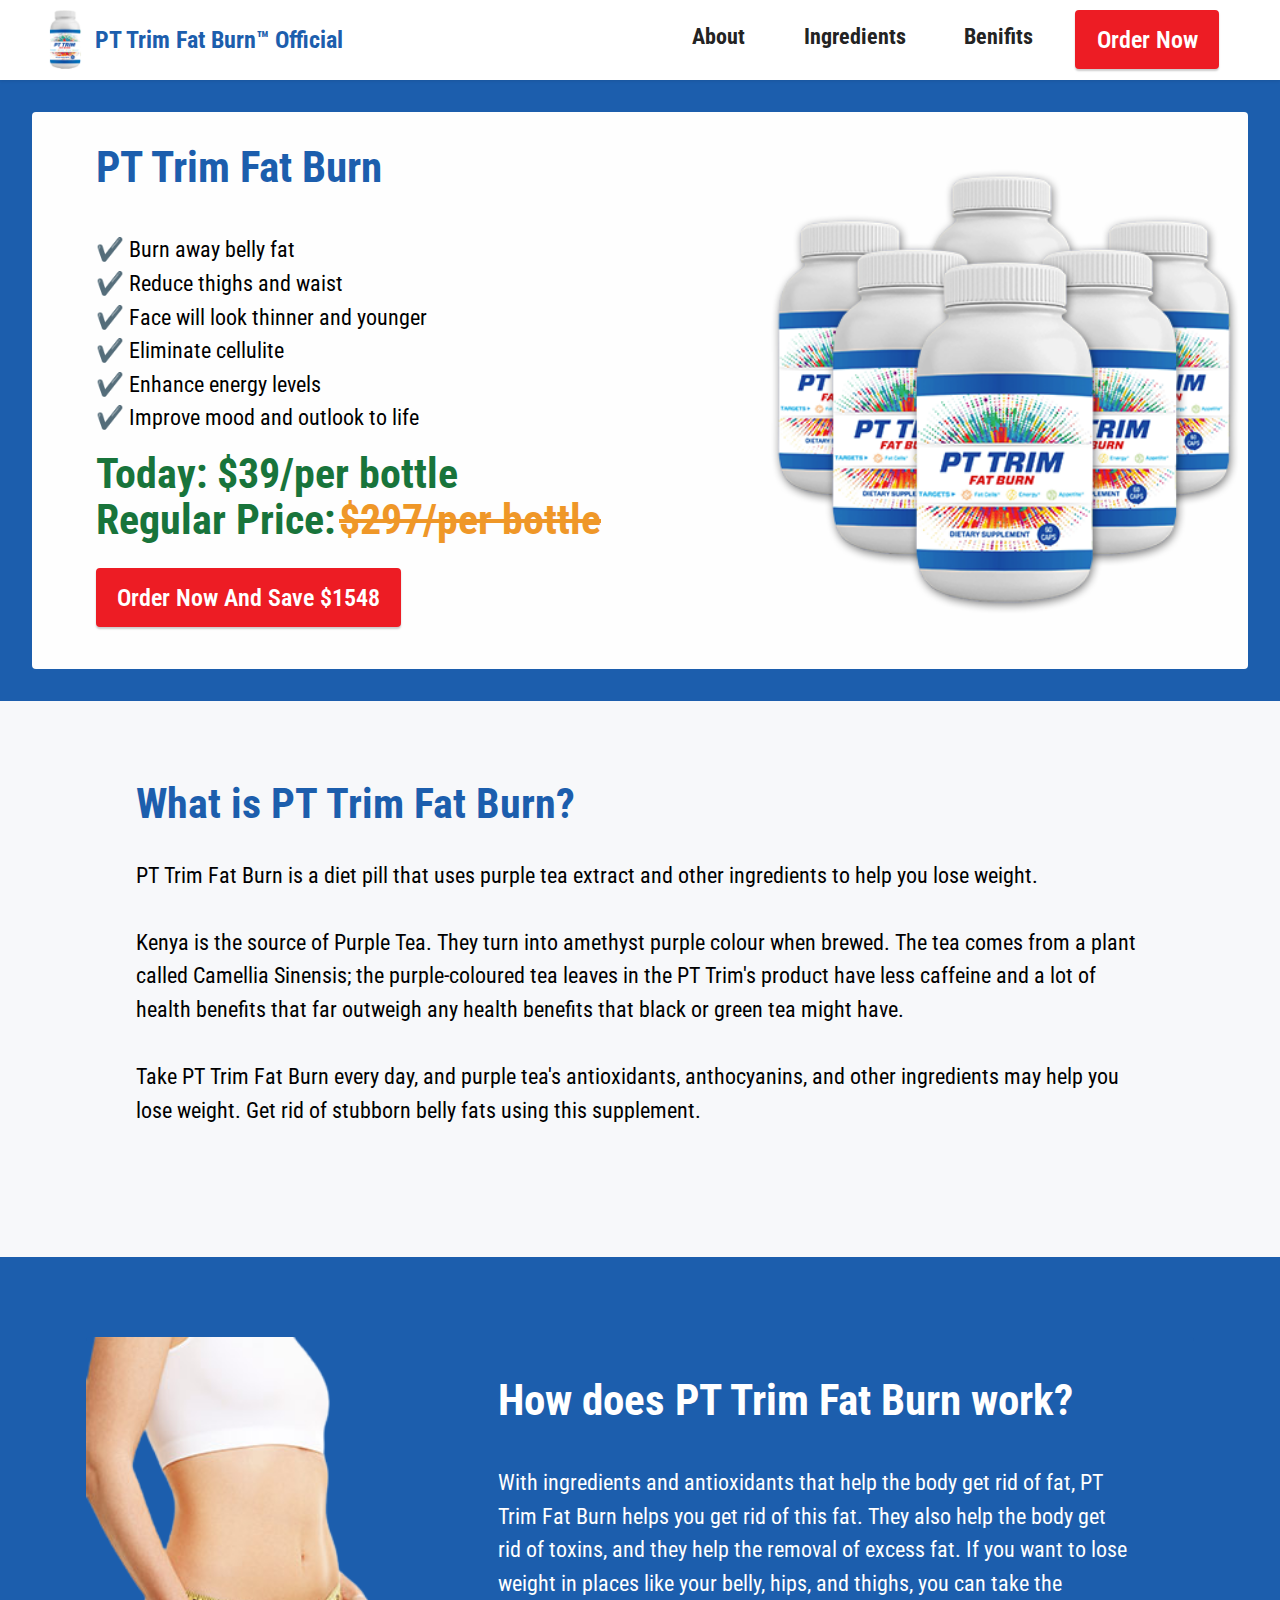
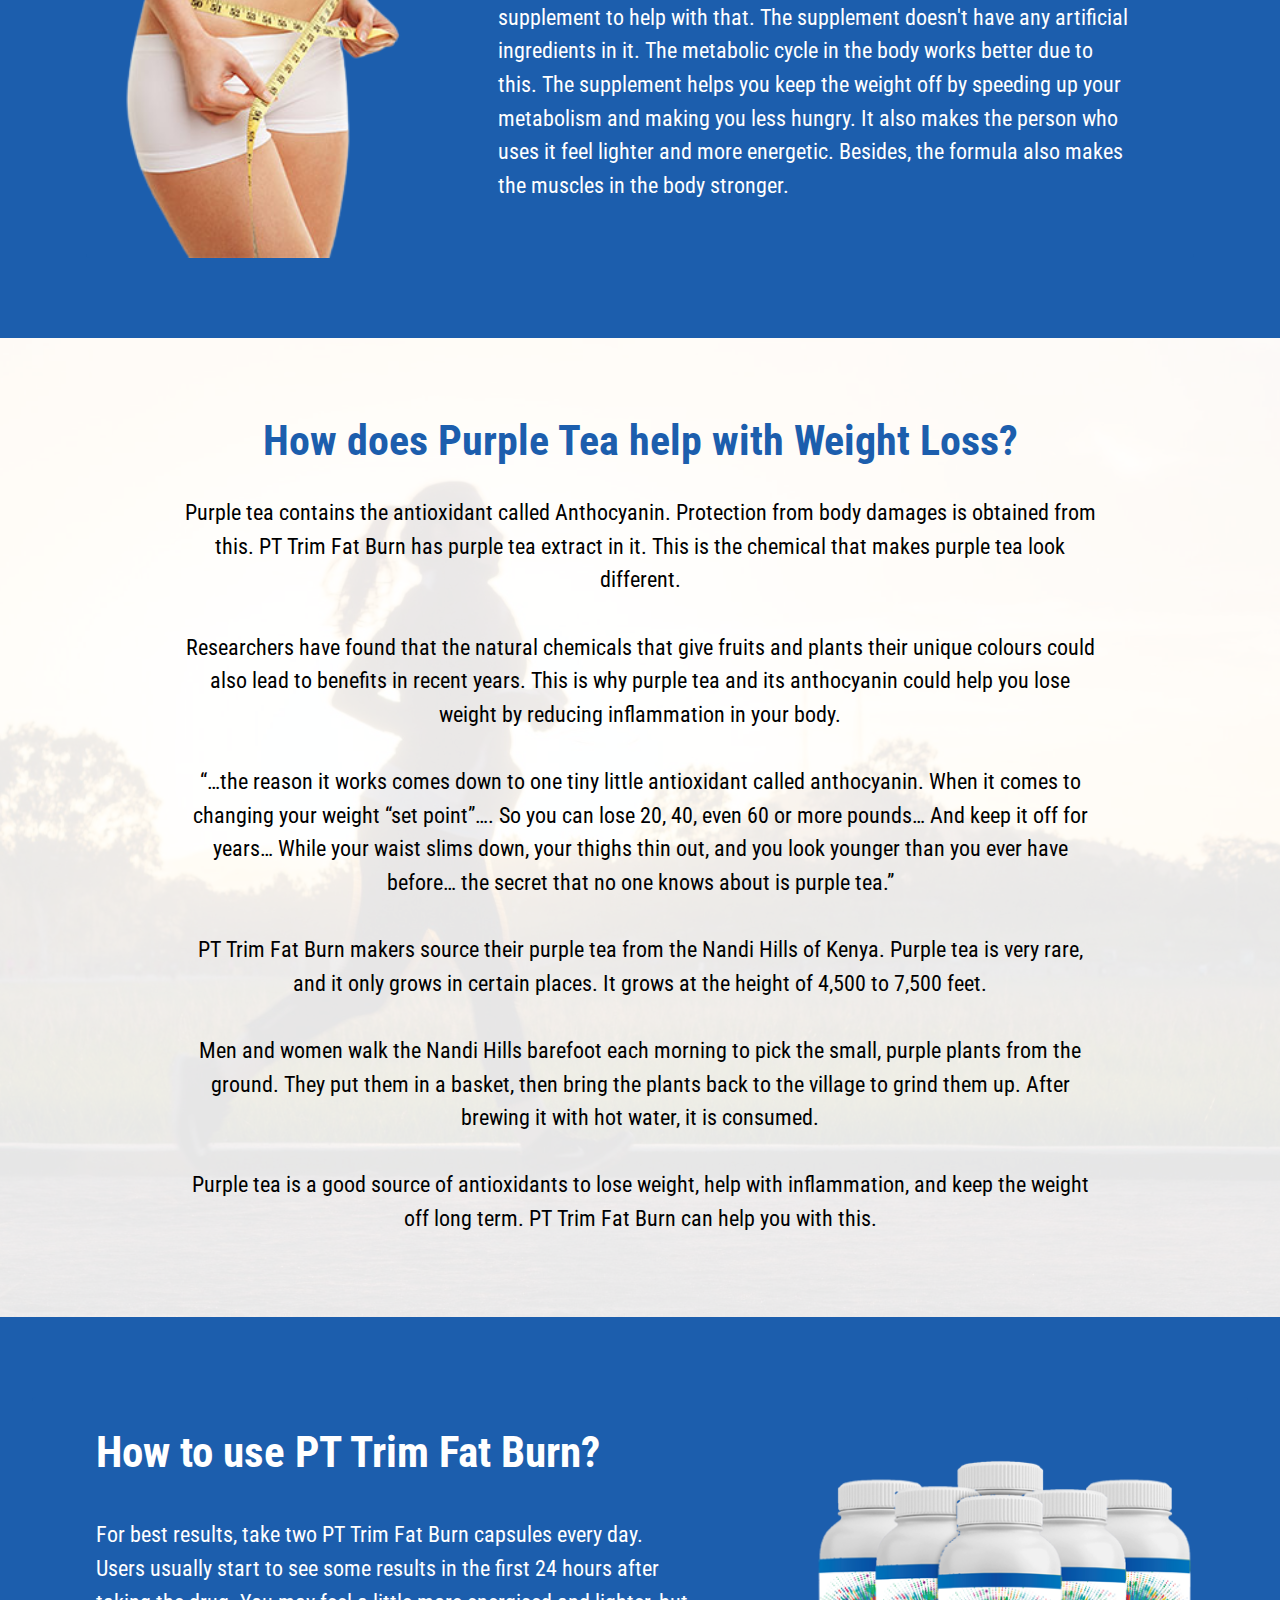
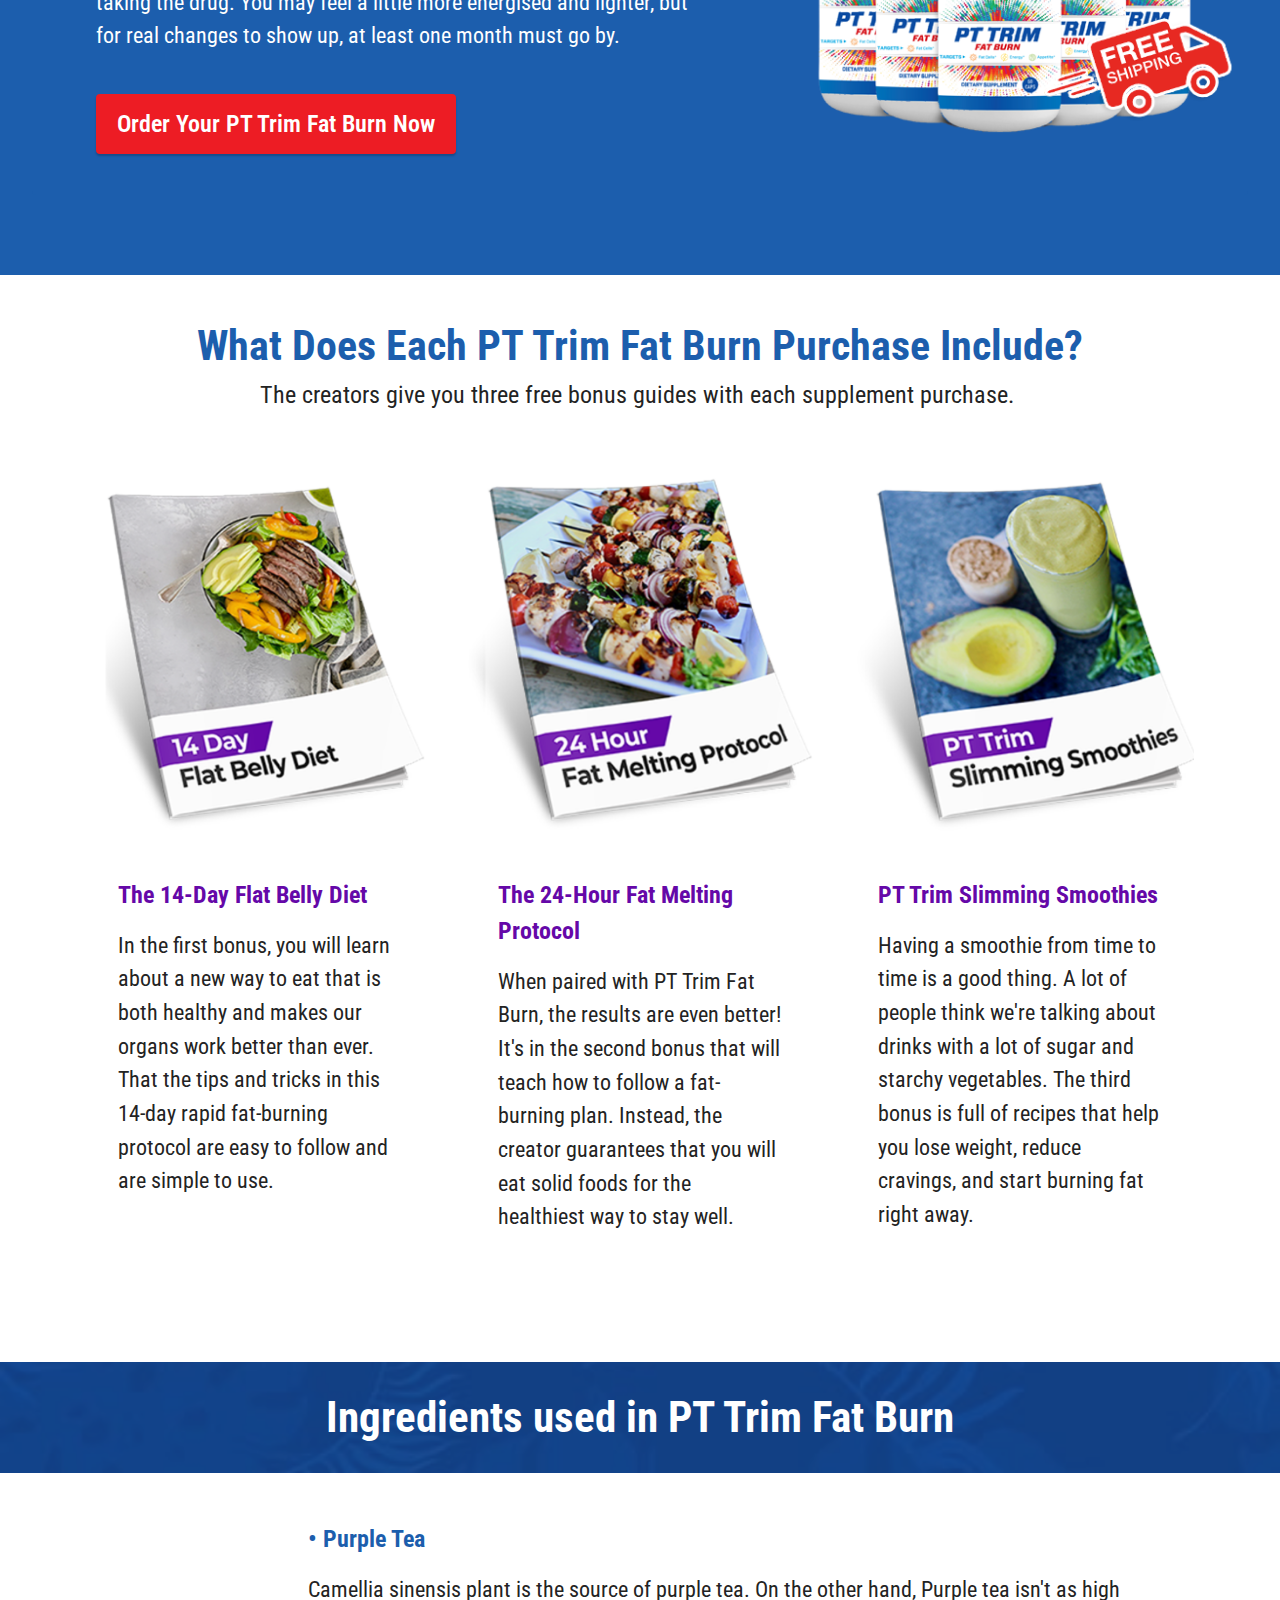
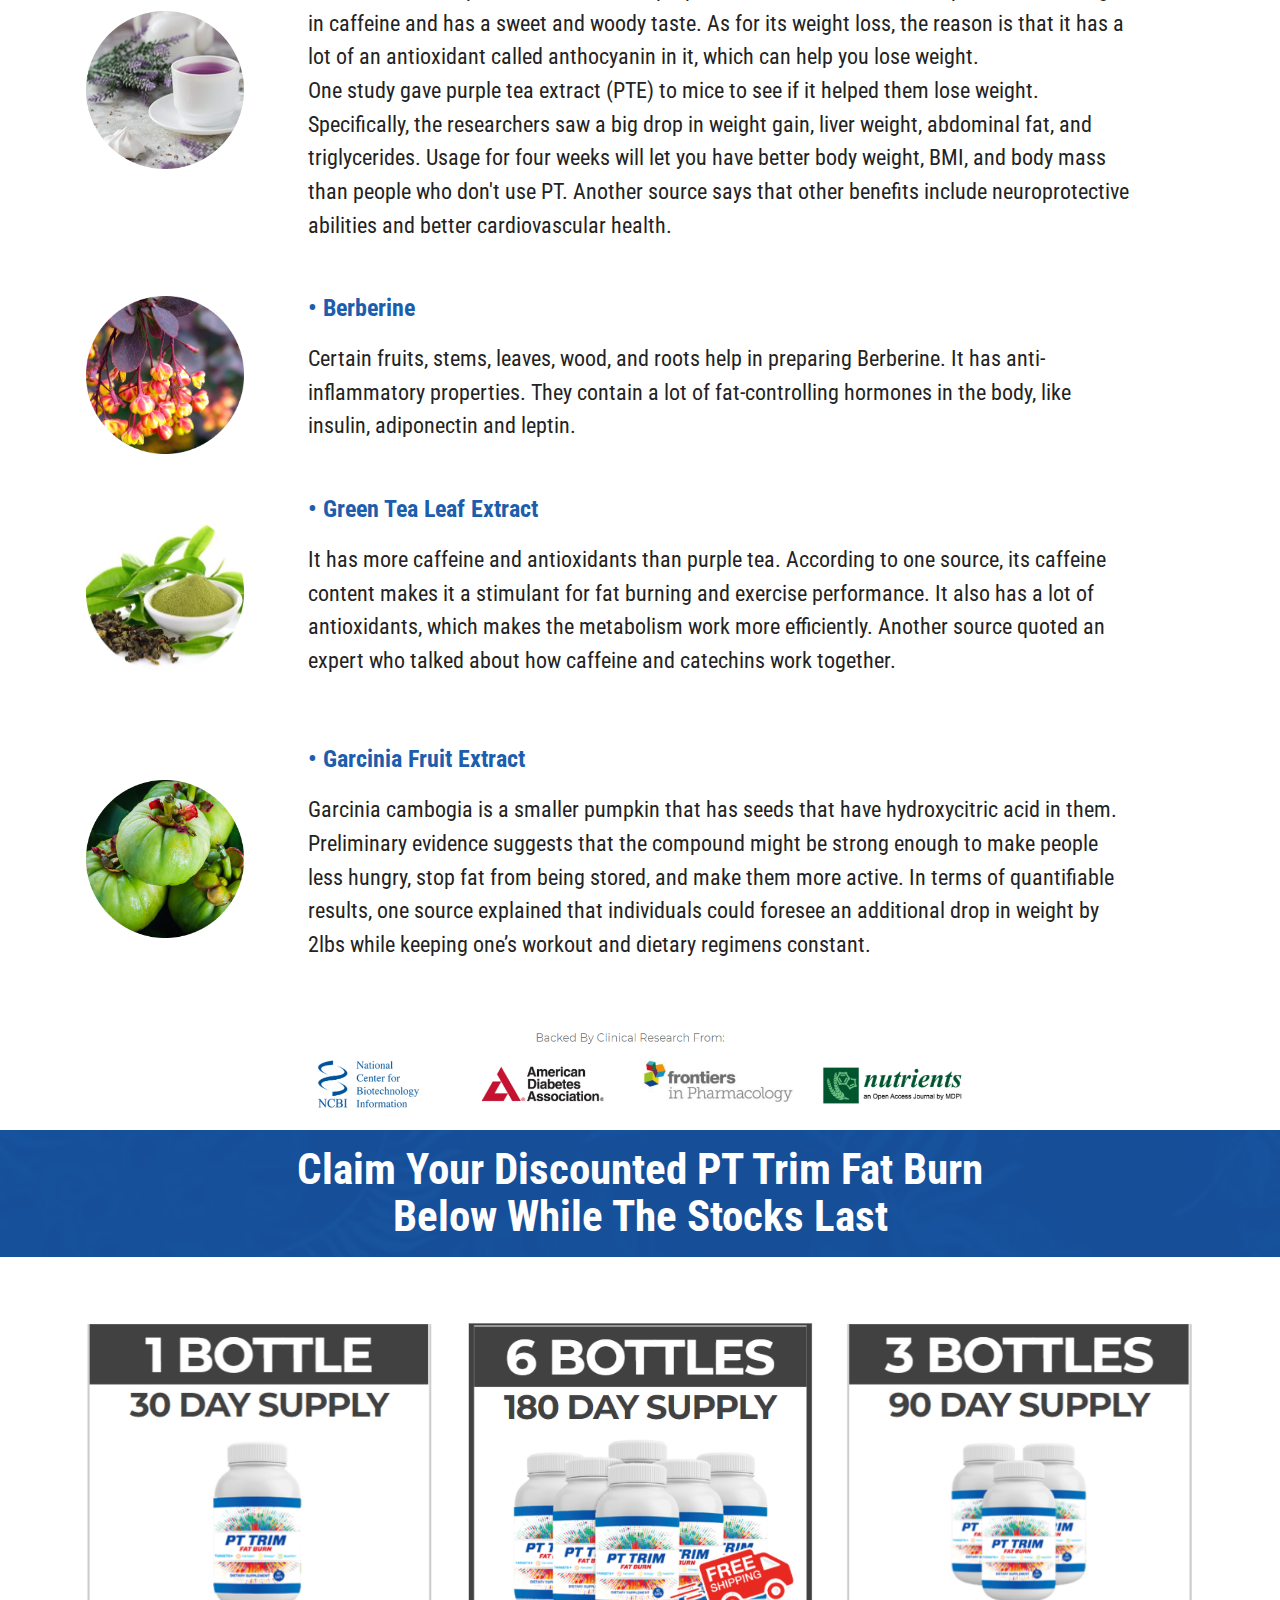
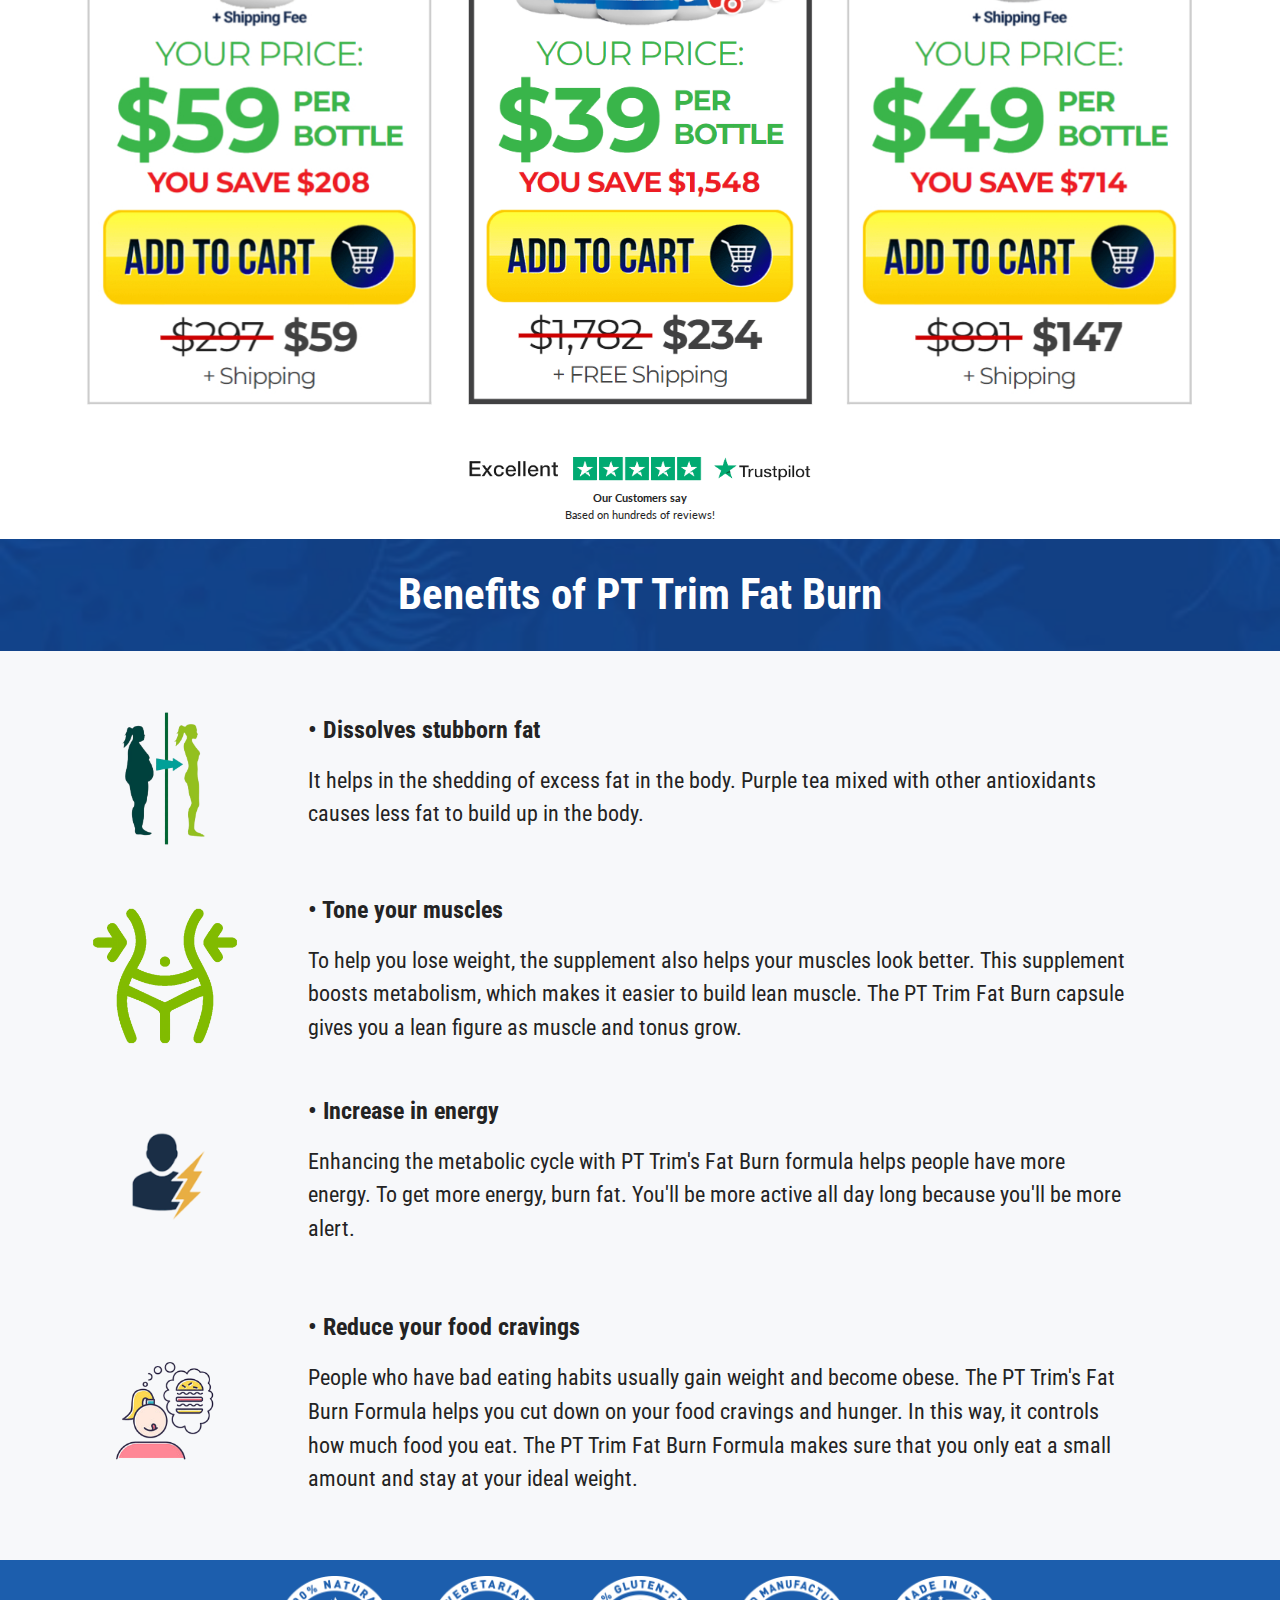
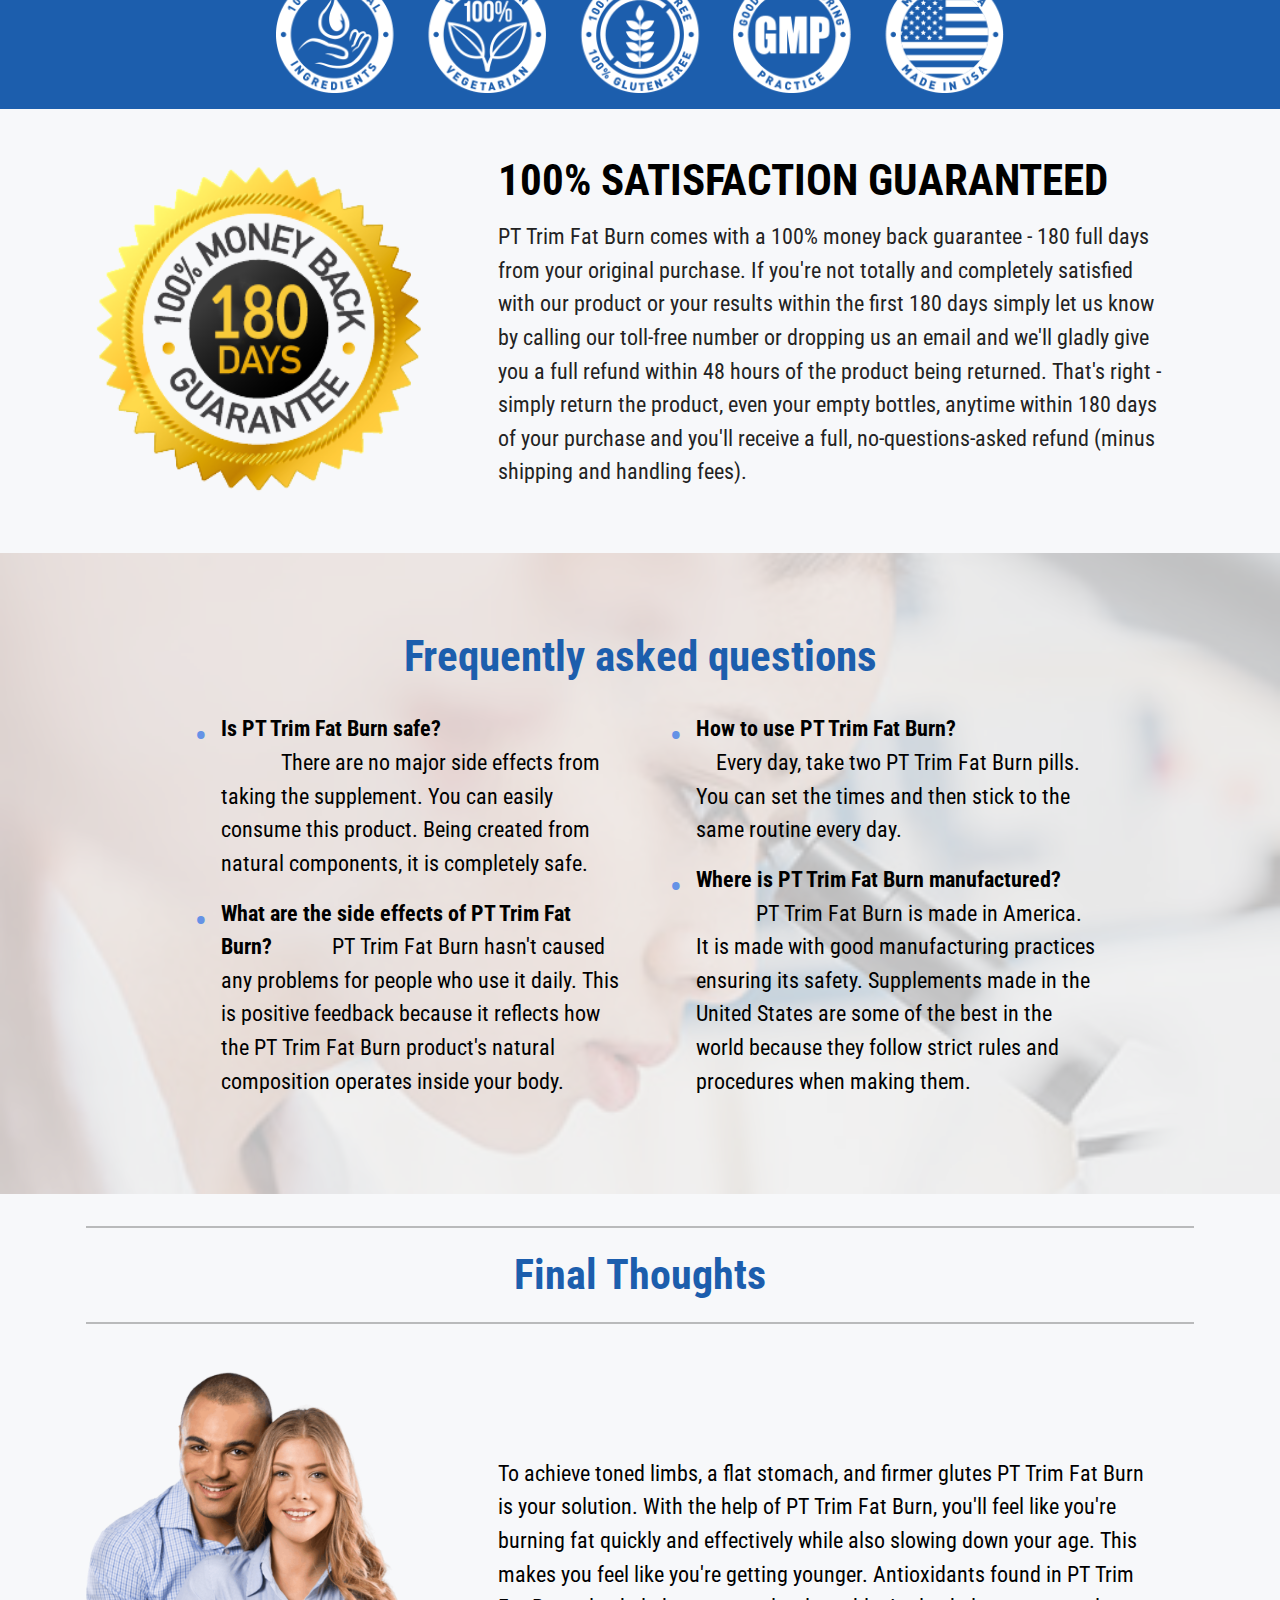
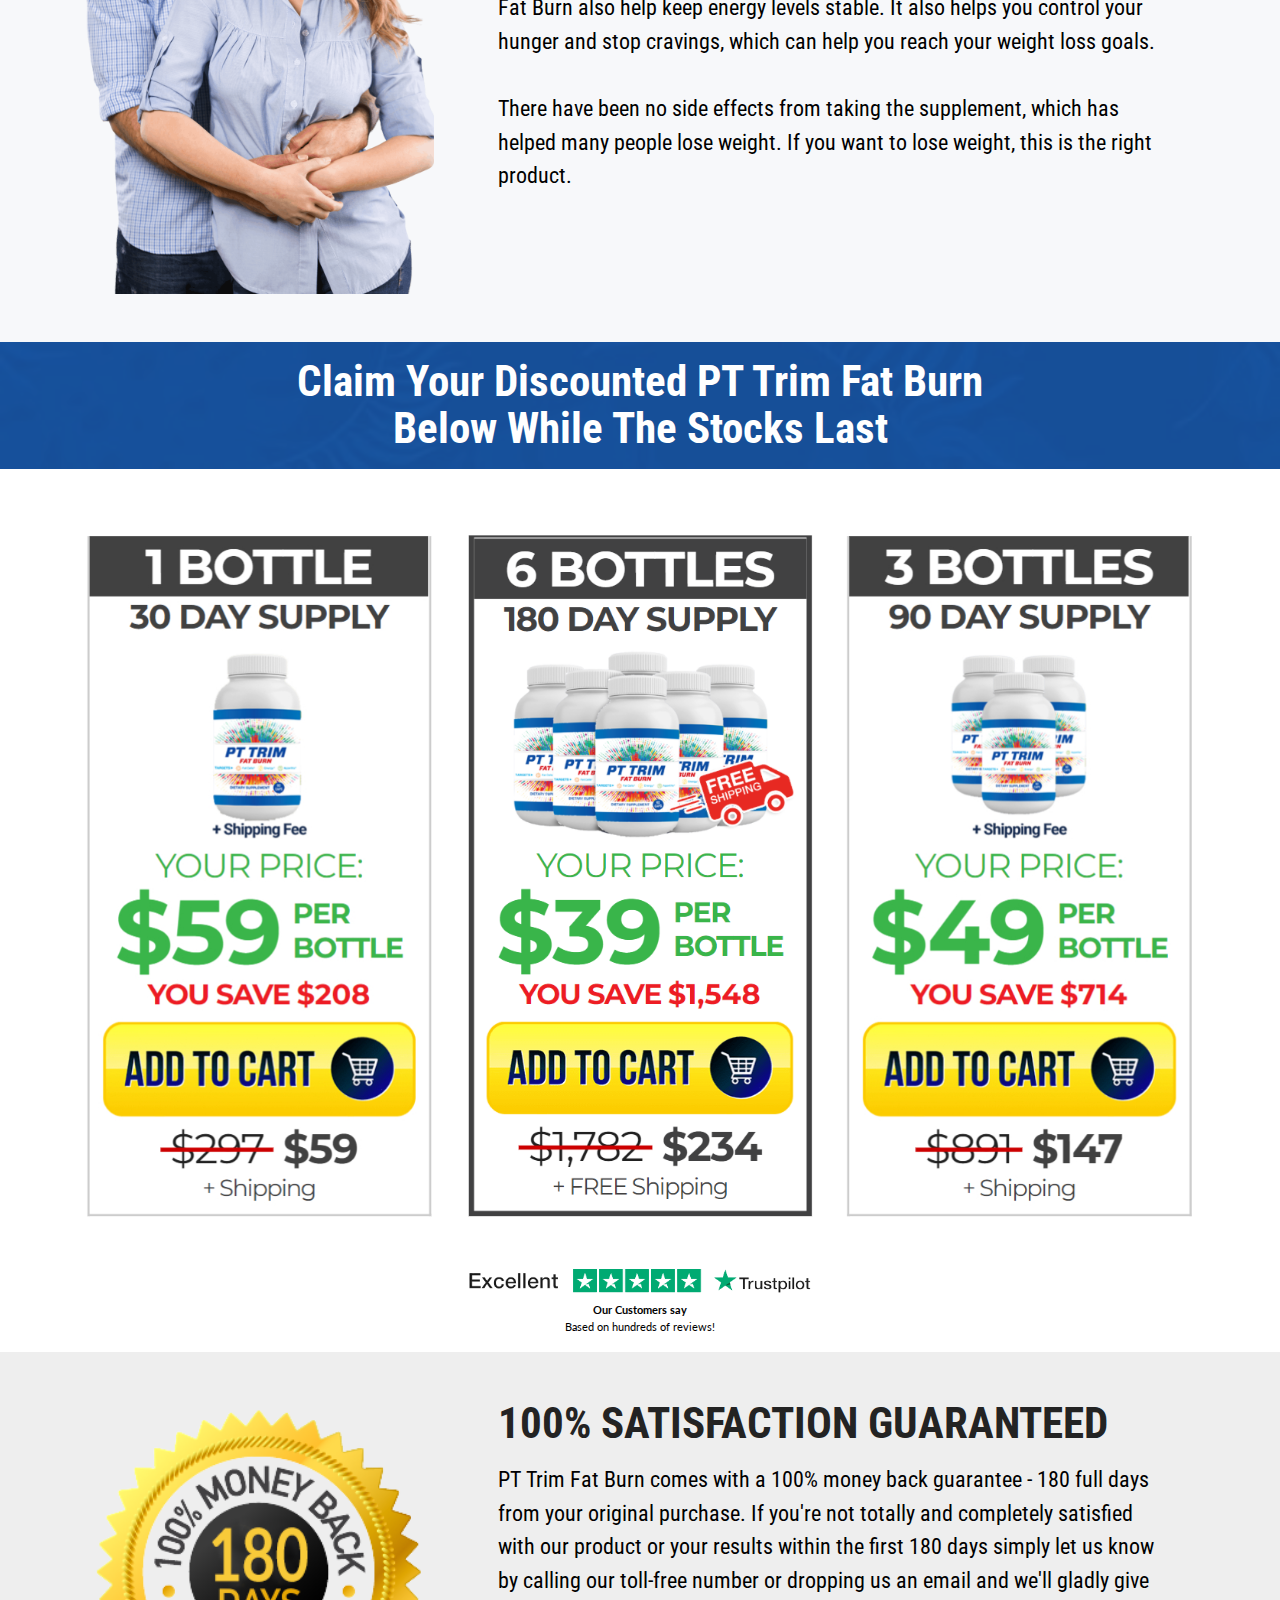
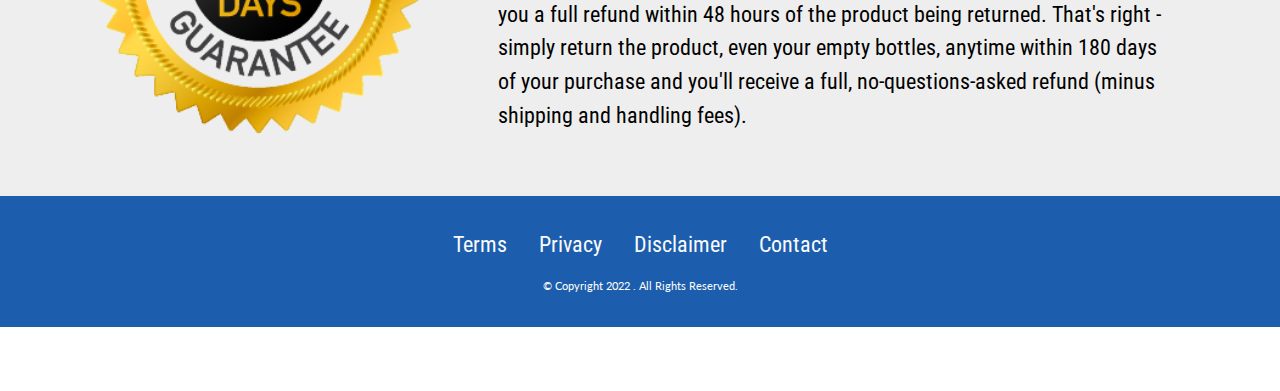
<file: index.html>
<!DOCTYPE html>
<html>

<head>
    <meta charset="UTF-8">
    <meta http-equiv="X-UA-Compatible" content="IE=edge">
    <meta name="generator" content="Mobirise v5.6.3, mobirise.com">
    <meta name="twitter:card" content="summary_large_image" />
    <meta name="twitter:image:src" content="assets/images/index-meta.png">
    <meta property="og:image" content="assets/images/index-meta.png">
    <meta name="twitter:title" content="PT Trim Fat Burn™ - Why Is It Right For You?">
    <meta name="viewport" content="width=device-width, initial-scale=1, minimum-scale=1">
    <link rel="shortcut icon" href="assets/images/one-bottle-exit.png" type="image/x-icon">
    <meta name="description"
        content="PT Trim Fat Burn is a diet pill that uses purple tea extract and other ingredients to help you lose weight. Take PT Trim Fat Burn every day, and purple tea's antioxidants, anthocyanins, and other ingredients may help you lose weight. Get rid of stubborn belly fats using this supplement. You've Seen This Massive Discount">


    <title>PT Trim Fat Burn™ - Why Is It Right For You?</title>
    <link rel="stylesheet" href="assets/bootstrap/css/bootstrap.min.css">
    <link rel="stylesheet" href="assets/bootstrap/css/bootstrap-grid.min.css">
    <link rel="stylesheet" href="assets/bootstrap/css/bootstrap-reboot.min.css">
    <link rel="stylesheet" href="assets/dropdown/css/style.css">
    <link rel="stylesheet" href="assets/socicon/css/styles.css">
    <link rel="stylesheet" href="assets/theme/css/style.css">
    <link rel="preload"
        href="https://fonts.googleapis.com/css?family=Roboto+Condensed:300,300i,400,400i,700,700i&display=swap"
        as="style" onload="this.onload=null;this.rel='stylesheet'">
    <noscript>
        <link rel="stylesheet"
            href="https://fonts.googleapis.com/css?family=Roboto+Condensed:300,300i,400,400i,700,700i&display=swap">
    </noscript>
    <link rel="preload"
        href="https://fonts.googleapis.com/css?family=Lato:100,100i,300,300i,400,400i,700,700i,900,900i&display=swap"
        as="style" onload="this.onload=null;this.rel='stylesheet'">
    <noscript>
        <link rel="stylesheet"
            href="https://fonts.googleapis.com/css?family=Lato:100,100i,300,300i,400,400i,700,700i,900,900i&display=swap">
    </noscript>
    <link rel="preload" as="style" href="assets/mobirise/css/mbr-additional.css">
    <link rel="stylesheet" href="assets/mobirise/css/mbr-additional.css" type="text/css">




</head>

<body>

    <section data-bs-version="5.1" class="menu menu2 cid-t0YFPSZtV9" once="menu" id="menu2-5b">

        <nav class="navbar navbar-dropdown navbar-expand-lg">
            <div class="container-fluid">
                <div class="navbar-brand">
                    <span class="navbar-logo">
                        <a href="https://pttrimfatburn.com/" target="_blank">
                            <img src="assets/images/one-bottle-exit.png" alt="PT Trim™ Official"
                                style="height: 3.7rem;">
                        </a>
                    </span>
                    <span class="navbar-caption-wrap"><a class="navbar-caption text-danger display-5"
                            href="https://pttrimfatburn.com/">PT Trim Fat Burn™ Official</a></span>
                </div>
                <button class="navbar-toggler" type="button" data-toggle="collapse" data-bs-toggle="collapse"
                    data-target="#navbarSupportedContent" data-bs-target="#navbarSupportedContent"
                    aria-controls="navbarNavAltMarkup" aria-expanded="false" aria-label="Toggle navigation">
                    <div class="hamburger">
                        <span></span>
                        <span></span>
                        <span></span>
                        <span></span>
                    </div>
                </button>
                <div class="collapse navbar-collapse" id="navbarSupportedContent">
                    <ul class="navbar-nav nav-dropdown" data-app-modern-menu="true">
                        <li class="nav-item"><a class="nav-link link text-black display-7" href="https://mobiri.se">
                                <p><br></p>
                            </a></li>
                        <li class="nav-item"><a class="nav-link link text-black text-primary display-7"
                                href="#PTTrim_About"><strong>About</strong></a></li>
                        <li class="nav-item"><a class="nav-link link text-black text-primary display-7"
                                href="#PTTrim_Ingredients"><strong>Ingredients</strong></a></li>
                        <li class="nav-item"><a class="nav-link link text-black text-primary display-7"
                                href="#PTTrim_benifits"><strong>Benifits</strong></a>
                        </li>
                    </ul>

                    <div class="navbar-buttons mbr-section-btn"><a class="btn btn-primary display-5"
                            href="https://pttrimfatburn.com/">Order Now</a></div>
                </div>
            </div>
        </nav>
    </section>

    <section data-bs-version="5.1" class="features6 cid-sWQNh7fB9P" id="features7-a">
        <!---->



        <div class="container-fluid">
            <div class="card-wrapper">
                <div class="row align-items-center flex-row-reverse">
                    <div class="col-12 col-lg-5">
                        <div class="image-wrapper">
                            <a href="https://pttrimfatburn.com/" target="_blank"><img
                                    src="assets/images/six-bottle-bundle.png" alt="PT Trim"></a>
                        </div>
                    </div>
                    <div class="col-12 col-lg">
                        <div class="text-box">
                            <h5 class="mbr-title mbr-fonts-style display-1"><strong>PT Trim Fat Burn</strong></h5>
                            <p class="mbr-text mbr-fonts-style display-7"><br>✔️&nbsp;Burn away belly fat
                                <br>✔️&nbsp;Reduce thighs and waist
                                <br>✔️&nbsp;Face will look thinner and younger
                                <br>✔️&nbsp;Eliminate cellulite
                                <br>✔️&nbsp;Enhance energy levels
                                <br>✔️&nbsp;Improve mood and outlook to life&nbsp;<br>
                            </p>
                            <div class="cost">
                                <span class="currentcost mbr-fonts-style pr-2 display-2"><strong>Today: $39/per
                                        bottle</strong><br><strong>Regular Price:</strong></span>
                                <span class="oldcost mbr-fonts-style display-2"><strong>$297/per
                                        bottle</strong><br></span>
                            </div>
                            <div class="mbr-section-btn pt-3"><a href="https://pttrimfatburn.com/"
                                    class="btn btn-primary display-5">Order Now And Save $1548</a></div>
                        </div>
                    </div>
                </div>
            </div>
        </div>
    </section>

    <section data-bs-version="5.1" class="content4 cid-t0Tqey94MR" id="PTTrim_About">


        <div class="container-fluid">
            <div class="row justify-content-center">
                <div class="title col-md-12 col-lg-10">
                    <h3 class="mbr-section-title mbr-fonts-style align-center mb-4 display-2"><strong>What is PT Trim
                            Fat Burn?</strong></h3>
                    <h4 class="mbr-section-subtitle align-center mbr-fonts-style mb-4 display-7">
                        <div>PT Trim Fat Burn is a diet pill that uses purple tea extract and other ingredients to help
                            you lose weight.
                        </div>
                        <div><br></div>
                        <div>Kenya is the source of Purple Tea. They turn into amethyst purple colour when brewed. The
                            tea comes from a plant called Camellia Sinensis; the purple-coloured tea leaves in the PT
                            Trim's product have less caffeine and a lot of health benefits that far outweigh any health
                            benefits that black or green tea might have.
                        </div>
                        <div><br></div>
                        <div>Take PT Trim Fat Burn every day, and purple tea's antioxidants, anthocyanins, and other
                            ingredients may help you lose weight. Get rid of stubborn belly fats using this supplement.
                        </div>
                        <div><br></div>
                    </h4>

                </div>
            </div>
        </div>
    </section>

    <section data-bs-version="5.1" class="features6 cid-t0STOKyt9I" id="features7-50">
        <!---->



        <div class="container">
            <div class="card-wrapper">
                <div class="row align-items-center">
                    <div class="col-12 col-lg-4">
                        <div class="image-wrapper">
                            <a href="https://pttrimfatburn.com/"><img src="assets/images/measuringtape-removebg-preview.png"
                                    alt="PT Trim"></a>
                        </div>
                    </div>
                    <div class="col-12 col-lg">
                        <div class="text-box">
                            <h5 class="mbr-title mbr-fonts-style display-1"><strong>How does PT Trim Fat Burn
                                    work?</strong></h5>
                            <p class="mbr-text mbr-fonts-style display-7"><br>With ingredients and antioxidants that
                                help the body get rid of fat, PT Trim Fat Burn helps you get rid of this fat. They also
                                help the body get rid of toxins, and they help the removal of excess fat. If you want to
                                lose weight in places like your belly, hips, and thighs, you can take the supplement to
                                help with that. The supplement doesn't have any artificial ingredients in it. The
                                metabolic cycle in the body works better due to this. The supplement helps you keep the
                                weight off by speeding up your metabolism and making you less hungry. It also makes the
                                person who uses it feel lighter and more energetic. Besides, the formula also makes the
                                muscles in the body stronger.<br></p>


                        </div>
                    </div>
                </div>
            </div>
        </div>
    </section>

    <section data-bs-version="5.1" class="content4 cid-sXfn7CiQt8" id="content4-k">

        <div class="mbr-overlay" style="opacity: 0.9; background-color: rgb(255, 255, 255);">
        </div>
        <div class="container">
            <div class="row justify-content-center">
                <div class="title col-md-12 col-lg-10">
                    <h3 class="mbr-section-title mbr-fonts-style align-center mb-4 display-2"><strong>How does Purple
                            Tea help with Weight Loss?</strong></h3>
                    <h4 class="mbr-section-subtitle align-center mbr-fonts-style mb-4 display-7">
                        <div>Purple tea contains the antioxidant called Anthocyanin. Protection from body damages is
                            obtained from this. PT Trim Fat Burn has purple tea extract in it. This is the chemical that
                            makes purple tea look different.
                        </div>
                        <div><br></div>
                        <div>Researchers have found that the natural chemicals that give fruits and plants their unique
                            colours could also lead to benefits in recent years. This is why purple tea and its
                            anthocyanin could help you lose weight by reducing inflammation in your body.
                        </div>
                        <div><br></div>
                        <div>“…the reason it works comes down to one tiny little antioxidant called anthocyanin. When it
                            comes to changing your weight “set point”…. So you can lose 20, 40, even 60 or more pounds…
                            And keep it off for years… While your waist slims down, your thighs thin out, and you look
                            younger than you ever have before… the secret that no one knows about is purple tea.”
                        </div>
                        <div><br></div>
                        <div>PT Trim Fat Burn makers source their purple tea from the Nandi Hills of Kenya. Purple tea
                            is very rare, and it only grows in certain places. It grows at the height of 4,500 to 7,500
                            feet.
                        </div>
                        <div><br></div>
                        <div>Men and women walk the Nandi Hills barefoot each morning to pick the small, purple plants
                            from the ground. They put them in a basket, then bring the plants back to the village to
                            grind them up. After brewing it with hot water, it is consumed.</div>
                        <div><span style="font-size: 1.4rem;"><br></span></div>
                        <div><span style="font-size: 1.4rem;">Purple tea is a good source of antioxidants to lose
                                weight, help with inflammation, and keep the weight off long term. PT Trim Fat Burn can
                                help you with this.</span></div>
                        <div><br></div>
                    </h4>

                </div>
            </div>
        </div>
    </section>

    <section data-bs-version="5.1" class="features6 cid-t0NEBC5aSu" id="features7-4q">
        <!---->



        <div class="container-fluid">
            <div class="card-wrapper">
                <div class="row align-items-center flex-row-reverse">
                    <div class="col-12 col-lg-5">
                        <div class="image-wrapper">
                            <img src="assets/images/six-bottle-upsell.png" alt="PTTrim supplement">
                        </div>
                    </div>
                    <div class="col-12 col-lg">
                        <div class="text-box">
                            <h5 class="mbr-title mbr-fonts-style display-1"><strong>How to use PT Trim Fat
                                    Burn?</strong></h5>
                            <p class="mbr-text mbr-fonts-style display-7"><br>For best results, take two PT Trim Fat
                                Burn capsules every day. Users usually start to see some results in the first 24 hours
                                after taking the drug. You may feel a little more energised and lighter, but for real
                                changes to show up, at least one month must go by.&nbsp;<br></p>

                            <div class="mbr-section-btn pt-3"><a href="https://pttrimfatburn.com/"
                                    class="btn btn-primary display-5">Order Your PT Trim Fat Burn Now</a></div>
                        </div>
                    </div>
                </div>
            </div>
        </div>
    </section>

    <section data-bs-version="5.1" class="features4 cid-t0Z5JArxuk" id="features4-5f">


        <div class="container">
            <div class="mbr-section-head">
                <h4 class="mbr-section-title mbr-fonts-style align-center mb-0 display-2"><strong>What Does Each PT Trim
                        Fat Burn Purchase Include?</strong></h4>
                <h5 class="mbr-section-subtitle mbr-fonts-style align-center mb-0 mt-2 display-5">The creators give you
                    three free bonus guides with each supplement purchase.&nbsp;</h5>
            </div>
            <div class="row mt-4">
                <div class="item features-image сol-12 col-md-6 col-lg-4">
                    <div class="item-wrapper">
                        <div class="item-img">
                            <img src="assets/images/1-2.png" alt="Mobirise Website Builder" title="">
                        </div>
                        <div class="item-content">
                            <h5 class="item-title mbr-fonts-style display-5"><strong>The 14-Day Flat Belly Diet</strong>
                            </h5>

                            <p class="mbr-text mbr-fonts-style mt-3 display-7">In the first bonus, you will learn about
                                a new way to eat that is both healthy and makes our organs work better than ever. That
                                the tips and tricks in this 14-day rapid fat-burning protocol are easy to follow and are
                                simple to use.</p>
                        </div>

                    </div>
                </div>
                <div class="item features-image сol-12 col-md-6 col-lg-4">
                    <div class="item-wrapper">
                        <div class="item-img">
                            <img src="assets/images/2.png" alt="Mobirise Website Builder" title="">
                        </div>
                        <div class="item-content">
                            <h5 class="item-title mbr-fonts-style display-5"><strong>The 24-Hour Fat Melting
                                    Protocol</strong></h5>

                            <p class="mbr-text mbr-fonts-style mt-3 display-7">When paired with PT Trim Fat Burn, the
                                results are even better! It's in the second bonus that will teach how to follow a
                                fat-burning plan. Instead, the creator guarantees that you will eat solid foods for the
                                healthiest way to stay well.</p>
                        </div>

                    </div>
                </div>
                <div class="item features-image сol-12 col-md-6 col-lg-4">
                    <div class="item-wrapper">
                        <div class="item-img">
                            <img src="assets/images/3-1.png" alt="Mobirise Website Builder" title="">
                        </div>
                        <div class="item-content">
                            <h5 class="item-title mbr-fonts-style display-5"><strong>PT Trim Slimming Smoothies</strong>
                            </h5>

                            <p class="mbr-text mbr-fonts-style mt-3 display-7">Having a smoothie from time to time is a
                                good thing. A lot of people think we're talking about drinks with a lot of sugar and
                                starchy vegetables. The third bonus is full of recipes that help you lose weight, reduce
                                cravings, and start burning fat right away.<br></p>
                        </div>

                    </div>
                </div>

            </div>
        </div>
    </section>

    <section data-bs-version="5.1" class="header6 cid-sXkkBRUufI" id="PTTrim_Ingredients">



        <div class="mbr-overlay" style="opacity: 0.6; background-color: rgb(28, 94, 173);"></div>

        <div class="align-center container-fluid">
            <div class="row justify-content-center">
                <div class="col-12 col-lg-10">
                    <h1 class="mbr-section-title mbr-fonts-style mbr-white mb-3 display-1"><strong>Ingredients used in
                            PT Trim Fat Burn</strong></h1>



                </div>
            </div>
        </div>
    </section>

    <section data-bs-version="5.1" class="team2 cid-sXS1Vqnyy7" xmlns="http://www.w3.org/1999/html" id="team2-2j">


        <div class="container">
            <div class="card">
                <div class="card-wrapper">
                    <div class="row align-items-center">
                        <div class="col-12 col-md-2">
                            <div class="image-wrapper">
                                <img src="assets/images/purpletea-modified.png" alt="PT Trim Ingredients ">
                            </div>
                        </div>
                        <div class="col-12 col-md">
                            <div class="card-box">
                                <h5 class="card-title mbr-fonts-style m-0 mb-3 display-5"><strong>• Purple Tea</strong>
                                </h5>

                                <p class="mbr-text mbr-fonts-style display-7">Camellia sinensis plant is the source of
                                    purple tea. On the other hand, Purple tea isn't as high in caffeine and has a sweet
                                    and woody taste. As for its weight loss, the reason is that it has a lot of an
                                    antioxidant called anthocyanin in it, which can help you lose weight.
                                    <br>One study gave purple tea extract (PTE) to mice to see if it helped them lose
                                    weight. Specifically, the researchers saw a big drop in weight gain, liver weight,
                                    abdominal fat, and triglycerides. Usage for four weeks will let you have better body
                                    weight, BMI, and body mass than people who don't use PT. Another source says that
                                    other benefits include neuroprotective abilities and better cardiovascular
                                    health.&nbsp;<br>
                                </p>

                            </div>
                        </div>
                    </div>
                </div>
            </div>
            <div class="card">
                <div class="card-wrapper">
                    <div class="row align-items-center">
                        <div class="col-12 col-md-2">
                            <div class="image-wrapper">
                                <img src="assets/images/berberine-modified.png" alt="PT Trim Ingredients prune">
                            </div>
                        </div>
                        <div class="col-12 col-md">
                            <div class="card-box">
                                <h5 class="card-title mbr-fonts-style m-0 mb-3 display-5"><strong>• Berberine</strong>
                                </h5>

                                <p class="mbr-text mbr-fonts-style display-7">Certain fruits, stems, leaves, wood, and
                                    roots help in preparing Berberine. It has anti-inflammatory properties. They contain
                                    a lot of fat-controlling hormones in the body, like insulin, adiponectin and
                                    leptin.&nbsp;<br></p>

                            </div>
                        </div>
                    </div>
                </div>
            </div>
            <div class="card">
                <div class="card-wrapper">
                    <div class="row align-items-center">
                        <div class="col-12 col-md-2">
                            <div class="image-wrapper">
                                <img src="assets/images/green-tea-extract.png" alt="PT Trim Ingredients prune">
                            </div>
                        </div>
                        <div class="col-12 col-md">
                            <div class="card-box">
                                <h5 class="card-title mbr-fonts-style m-0 mb-3 display-5"><strong>• Green Tea Leaf
                                        Extract</strong></h5>

                                <p class="mbr-text mbr-fonts-style display-7">It has more caffeine and antioxidants than
                                    purple tea. According to one source, its caffeine content makes it a stimulant for
                                    fat burning and exercise performance. It also has a lot of antioxidants, which makes
                                    the metabolism work more efficiently. Another source quoted an expert who talked
                                    about how caffeine and catechins work together.&nbsp;<br></p>

                            </div>
                        </div>
                    </div>
                </div>
            </div>
        </div>
    </section>

    <section data-bs-version="5.1" class="team2 cid-t0SVPDuMLX" xmlns="http://www.w3.org/1999/html" id="team2-51">


        <div class="container">
            <div class="card">
                <div class="card-wrapper">
                    <div class="row align-items-center">
                        <div class="col-12 col-md-2">
                            <div class="image-wrapper">
                                <img src="assets/images/garcinia-fruit-extract-modified.png"
                                    alt=" PTTrim Ingredients prune">
                            </div>
                        </div>
                        <div class="col-12 col-md">
                            <div class="card-box">
                                <h5 class="card-title mbr-fonts-style m-0 mb-3 display-5"><strong>• Garcinia Fruit
                                        Extract</strong></h5>

                                <p class="mbr-text mbr-fonts-style display-7">Garcinia cambogia is a smaller pumpkin
                                    that has seeds that have hydroxycitric acid in them. Preliminary evidence suggests
                                    that the compound might be strong enough to make people less hungry, stop fat from
                                    being stored, and make them more active. In terms of quantifiable results, one
                                    source explained that individuals could foresee an additional drop in weight by 2lbs
                                    while keeping one’s workout and dietary regimens constant.&nbsp;<br></p>

                            </div>
                        </div>
                    </div>
                </div>
            </div>


        </div>
    </section>

    <section data-bs-version="5.1" class="image3 cid-sXooFtHdNY" id="image3-1e">




        <div class="container">
            <div class="row justify-content-center">
                <div class="col-12 col-lg-8">
                    <div class="image-wrapper">
                        <img src="assets/images/backed-by-clinical-research-from-1327x219.png" alt="Backed by science">

                    </div>
                </div>
            </div>
        </div>
    </section>

    <section data-bs-version="5.1" class="header6 cid-t08IUFXE9Q" id="header6-41">



        <div class="mbr-overlay" style="opacity: 0.8; background-color: rgb(28, 94, 173);"></div>

        <div class="align-center container-fluid">
            <div class="row justify-content-center">
                <div class="col-12 col-lg-10">
                    <h1 class="mbr-section-title mbr-fonts-style mbr-white mb-3 display-1"><strong>Claim Your Discounted
                            PT Trim Fat Burn</strong>
                        <div><strong>Below While The Stocks Last</strong></div>
                    </h1>
                    <h2 class="mbr-section-subtitle mbr-fonts-style mbr-white mb-3 display-7">
                        <div></div>
                    </h2>


                </div>
            </div>
        </div>
    </section>

    <section data-bs-version="5.1" class="features4 cid-sXgOFyyqNM" id="features4-x">


        <div class="container">

            <div class="row mt-4">
                <div class="item features-image сol-12 col-md-6 col-lg-4">
                    <div class="item-wrapper">
                        <div class="item-img">
                            <a href="https://pttrimfatburn.com/"><img src="assets/images/1bottle-2.jpg"
                                    alt="PT Trim 1 Pouch" title=""></a>
                        </div>


                    </div>
                </div>
                <div class="item features-image сol-12 col-md-6 col-lg-4">
                    <div class="item-wrapper">
                        <div class="item-img">
                            <a href="https://pttrimfatburn.com/"><img src="assets/images/6bottles.png"
                                    alt="PT Trim 6 Pouch" title=""></a>
                        </div>


                    </div>
                </div>
                <div class="item features-image сol-12 col-md-6 col-lg-4">
                    <div class="item-wrapper">
                        <div class="item-img">
                            <a href="https://pttrimfatburn.com/"><img src="assets/images/3bottle.jpg"
                                    alt="PT Trim 3 Pouch" title=""></a>
                        </div>


                    </div>
                </div>

            </div>
        </div>
    </section>

    <section data-bs-version="5.1" class="image3 cid-sXjSCRkdGv" id="image3-12">




        <div class="container">
            <div class="row justify-content-center">
                <div class="col-12 col-lg-4">
                    <div class="image-wrapper">
                        <img src="assets/images/trustpilot-1.png" alt="PTTrim Reviews">
                        <p class="mbr-description mbr-fonts-style mt-2 align-center display-4"><strong>Our Customers
                                say</strong><br>Based on hundreds of reviews!</p>
                    </div>
                </div>
            </div>
        </div>
    </section>

    <section data-bs-version="5.1" class="header6 cid-t0YKvFVAyE" id="PTTrim_benifits">



        <div class="mbr-overlay" style="opacity: 0.6; background-color: rgb(28, 94, 173);"></div>

        <div class="align-center container-fluid">
            <div class="row justify-content-center">
                <div class="col-12 col-lg-10">
                    <h1 class="mbr-section-title mbr-fonts-style mbr-white mb-3 display-1"><strong>Benefits of PT Trim
                            Fat Burn</strong></h1>



                </div>
            </div>
        </div>
    </section>

    <section data-bs-version="5.1" class="team2 cid-t0YKwN9oM1" xmlns="http://www.w3.org/1999/html" id="team2-5d">


        <div class="container">
            <div class="card">
                <div class="card-wrapper">
                    <div class="row align-items-center">
                        <div class="col-12 col-md-2">
                            <div class="image-wrapper">
                                <img src="assets/images/stubb.png" alt="PT Trim Ingredients ">
                            </div>
                        </div>
                        <div class="col-12 col-md">
                            <div class="card-box">
                                
                                <h5 class="card-title mbr-fonts-style m-0 mb-3 display-5"><strong>• Dissolves stubborn
                                        fat</strong></h5>

                                <p class="mbr-text mbr-fonts-style display-7">It helps in the shedding of excess fat in
                                    the body. Purple tea mixed with other antioxidants causes less fat to build up in
                                    the body.<br></p>

                            </div>
                        </div>
                    </div>
                </div>
            </div>
            <div class="card">
                <div class="card-wrapper">
                    <div class="row align-items-center">
                        <div class="col-12 col-md-2">
                            <div class="image-wrapper">
                                <img src="assets/images/fat.png" alt="PT Trim Ingredients prune">
                            </div>
                        </div>
                        <div class="col-12 col-md">
                            <div class="card-box">
                                <h5 class="card-title mbr-fonts-style m-0 mb-3 display-5"><strong>• Tone your
                                        muscles</strong></h5>

                                <p class="mbr-text mbr-fonts-style display-7">To help you lose weight, the supplement
                                    also helps your muscles look better. This supplement boosts metabolism, which makes
                                    it easier to build lean muscle. The PT Trim Fat Burn capsule gives you a lean figure
                                    as muscle and tonus grow.<br></p>

                            </div>
                        </div>
                    </div>
                </div>
            </div>
            <div class="card">
                <div class="card-wrapper">
                    <div class="row align-items-center">
                        <div class="col-12 col-md-2">
                            <div class="image-wrapper">
                                <img src="assets/images/energy.png" alt="PT Trim Ingredients prune">
                            </div>
                        </div>
                        <div class="col-12 col-md">
                            <div class="card-box">
                                <h5 class="card-title mbr-fonts-style m-0 mb-3 display-5"><strong>• Increase in
                                        energy</strong></h5>

                                <p class="mbr-text mbr-fonts-style display-7">Enhancing the metabolic cycle with PT
                                    Trim's Fat Burn formula helps people have more energy. To get more energy, burn fat.
                                    You'll be more active all day long because you'll be more alert.<br></p>

                            </div>
                        </div>
                    </div>
                </div>
            </div>
        </div>
    </section>

    <section data-bs-version="5.1" class="team2 cid-t0YKy0NduX" xmlns="http://www.w3.org/1999/html" id="team2-5e">


        <div class="container">
            <div class="card">
                <div class="card-wrapper">
                    <div class="row align-items-center">
                        <div class="col-12 col-md-2">
                            <div class="image-wrapper">
                                <img src="assets/images/food-craw.png" alt="PT Trim Ingredients ">
                            </div>
                        </div>
                        <div class="col-12 col-md">
                            <div class="card-box">
                                <h5 class="card-title mbr-fonts-style m-0 mb-3 display-5"><strong>• Reduce your food
                                        cravings</strong></h5>

                                <p class="mbr-text mbr-fonts-style display-7">People who have bad eating habits usually
                                    gain weight and become obese. The PT Trim's Fat Burn Formula helps you cut down on
                                    your food cravings and hunger. In this way, it controls how much food you eat. The
                                    PT Trim Fat Burn Formula makes sure that you only eat a small amount and stay at
                                    your ideal weight.<br></p>

                            </div>
                        </div>
                    </div>
                </div>
            </div>


        </div>
    </section>

    <section data-bs-version="5.1" class="image3 cid-t0TvDnpXsn" id="image3-55">




        <div class="container">
            <div class="row justify-content-center">
                <div class="col-12 col-lg-8">
                    <div class="image-wrapper">
                        <img src="assets/images/badges.png" alt="Backed by science">

                    </div>
                </div>
            </div>
        </div>
    </section>

    <section data-bs-version="5.1" class="header11 cid-t092cjAPq1" id="header11-48">





        <div class="container">
            <div class="row justify-content-center">
                <div class="col-12 col-md-4 image-wrapper">
                    <img class="w-100" src="assets/images/guarantee180-1.png" alt="PT Trim money back guarantee">
                </div>
                <div class="col-12 col-md">
                    <div class="text-wrapper text-center">
                        <h1 class="mbr-section-title mbr-fonts-style mb-3 display-1"><strong>100% SATISFACTION
                                GUARANTEED</strong></h1>
                        <p class="mbr-text mbr-fonts-style display-7">PT Trim Fat Burn comes with a 100% money back
                            guarantee - 180 full days from your original purchase. If you're not totally and completely
                            satisfied with our product or your results within the first 180 days simply let us know by
                            calling our toll-free number or dropping us an email and we'll gladly give you a full refund
                            within 48 hours of the product being returned. That's right - simply return the product,
                            even your empty bottles, anytime within 180 days of your purchase and you'll receive a full,
                            no-questions-asked refund (minus shipping and handling fees).</p>

                    </div>
                </div>
            </div>
        </div>
    </section>

    <section data-bs-version="5.1" class="content13 cid-sXPIVI1zwF" id="content13-2i">

        <div class="mbr-overlay" style="opacity: 0.8; background-color: rgb(238, 238, 238);"></div>
        <div class="container">
            <div class="row justify-content-center">
                <div class="col-md-12 col-lg-10">
                    <h3 class="mbr-section-title mbr-fonts-style mb-4 display-1">
                        <strong>Frequently asked questions</strong>
                    </h3>
                </div>
            </div>
            <div class="row justify-content-center">
                <div class="col-md-12 col-lg-10">
                    <div class="row justify-content-center">
                        <div class="col-12 col-lg-6">
                            <ul class="list mbr-fonts-style display-7">
                                <li><strong>Is PT Trim Fat Burn safe?&nbsp; &nbsp; &nbsp; &nbsp; &nbsp; &nbsp; &nbsp;
                                        &nbsp; &nbsp; &nbsp; &nbsp; &nbsp; &nbsp; &nbsp; &nbsp; &nbsp; &nbsp; &nbsp;
                                        &nbsp; &nbsp; &nbsp; &nbsp; &nbsp; &nbsp; </strong>There are no major side
                                    effects from taking the supplement. You can easily consume this product. Being
                                    created from natural components, it is completely safe.&nbsp;</li>
                                <li><strong>What are the side effects of PT Trim Fat Burn?&nbsp;&nbsp;</strong>&nbsp;
                                    &nbsp; &nbsp; &nbsp; &nbsp; PT Trim Fat Burn hasn't caused any problems for people
                                    who use it daily. This is positive feedback because it reflects how the PT Trim Fat
                                    Burn product's natural composition operates inside your body.</li>
                            </ul>
                        </div>
                        <div class="col-12 col-lg-6">
                            <ul class="list mbr-fonts-style display-7">
                                <li><strong>How to use PT Trim Fat Burn?&nbsp;</strong>&nbsp; &nbsp; &nbsp; &nbsp;
                                    &nbsp; &nbsp; &nbsp; &nbsp; &nbsp; &nbsp; &nbsp; &nbsp; &nbsp; &nbsp; &nbsp; &nbsp;
                                    Every day, take two PT Trim Fat Burn pills. You can set the times and then stick to
                                    the same routine every day.</li>
                                <li><strong>Where is PT Trim Fat Burn manufactured?&nbsp; &nbsp; &nbsp; &nbsp; &nbsp;
                                        &nbsp; &nbsp; &nbsp; &nbsp; &nbsp; </strong>PT Trim Fat Burn is made in America.
                                    It is made with good manufacturing practices ensuring its safety. Supplements made
                                    in the United States are some of the best in the world because they follow strict
                                    rules and procedures when making them.</li>
                            </ul>
                        </div>
                    </div>
                </div>
            </div>
        </div>
    </section>

    <section data-bs-version="5.1" class="content6 cid-sXS4czzDdD" id="content6-2k">

        <div class="container">
            <div class="row justify-content-center">
                <div class="col-md-12 col-lg-12">
                    <hr class="line">
                    <p class="mbr-text align-center mbr-fonts-style my-4 display-2"><strong>Final Thoughts</strong><br>
                    </p>
                    <hr class="line">
                </div>
            </div>
        </div>
    </section>

    <section data-bs-version="5.1" class="header11 cid-sXS4kwsmSs" id="header11-2l">





        <div class="container">
            <div class="row justify-content-center">
                <div class="col-12 col-md-4 image-wrapper">
                    <img class="w-100" src="assets/images/outbackbelly-burner-900x1350.png" alt="PT Trim founder">
                </div>
                <div class="col-12 col-md">
                    <div class="text-wrapper text-center">

                        <p class="mbr-text mbr-fonts-style display-7">To achieve toned limbs, a flat stomach, and firmer
                            glutes PT Trim Fat Burn is your solution. With the help of PT Trim Fat Burn, you'll feel
                            like you're burning fat quickly and effectively while also slowing down your age. This makes
                            you feel like you're getting younger. Antioxidants found in PT Trim Fat Burn also help keep
                            energy levels stable. It also helps you control your hunger and stop cravings, which can
                            help you reach your weight loss goals.
                            <br><br>There have been no side effects from taking the supplement, which has helped many
                            people lose weight. If you want to lose weight, this is the right product.&nbsp;<br>
                        </p>

                    </div>
                </div>
            </div>
        </div>
    </section>

    <section data-bs-version="5.1" class="header6 cid-sXS601Sosl" id="header6-2m">



        <div class="mbr-overlay" style="opacity: 0.8; background-color: rgb(28, 94, 173);"></div>

        <div class="align-center container-fluid">
            <div class="row justify-content-center">
                <div class="col-12 col-lg-10">
                    <h1 class="mbr-section-title mbr-fonts-style mbr-white mb-3 display-1"><strong>Claim Your Discounted
                            PT Trim Fat Burn</strong><br><strong>Below While The Stocks Last</strong></h1>



                </div>
            </div>
        </div>
    </section>

    <section data-bs-version="5.1" class="features4 cid-sXotFj1kZ4" id="features4-1g">


        <div class="container">

            <div class="row mt-4">
                <div class="item features-image сol-12 col-md-6 col-lg-4">
                    <div class="item-wrapper">
                        <div class="item-img">
                            <a href="https://pttrimfatburn.com/"><img src="assets/images/1bottle-2.jpg"
                                    alt="PT Trim 1 bottle" title=""></a>
                        </div>


                    </div>
                </div>
                <div class="item features-image сol-12 col-md-6 col-lg-4">
                    <div class="item-wrapper">
                        <div class="item-img">
                            <a href="https://pttrimfatburn.com/"><img src="assets/images/6bottles.png"
                                    alt="PT Trim 6 bottle" title=""></a>
                        </div>


                    </div>
                </div>
                <div class="item features-image сol-12 col-md-6 col-lg-4">
                    <div class="item-wrapper">
                        <div class="item-img">
                            <a href="https://pttrimfatburn.com/"><img src="assets/images/3bottle.jpg"
                                    alt="PT Trim 3 bottle" title=""></a>
                        </div>


                    </div>
                </div>

            </div>
        </div>
    </section>

    <section data-bs-version="5.1" class="image3 cid-sXotQCbvvC" id="image3-1h">




        <div class="container">
            <div class="row justify-content-center">
                <div class="col-12 col-lg-4">
                    <div class="image-wrapper">
                        <img src="assets/images/trustpilot-1.png" alt="PTTrim Reviews">
                        <p class="mbr-description mbr-fonts-style mt-2 align-center display-4"><strong>Our Customers
                                say</strong><br>Based on hundreds of reviews!</p>
                    </div>
                </div>
            </div>
        </div>
    </section>

    <section data-bs-version="5.1" class="header11 cid-sXotT2mFt0" id="header11-1j">





        <div class="container">
            <div class="row justify-content-center">
                <div class="col-12 col-md-4 image-wrapper">
                    <img class="w-100" src="assets/images/guarantee180-1.png" alt="PT Trim money back guarantee">
                </div>
                <div class="col-12 col-md">
                    <div class="text-wrapper text-center">
                        <h1 class="mbr-section-title mbr-fonts-style mb-3 display-1"><strong>100% SATISFACTION
                                GUARANTEED</strong></h1>
                        <p class="mbr-text mbr-fonts-style display-7">PT Trim Fat Burn comes with a 100% money back
                            guarantee - 180 full days from your original purchase. If you're not totally and completely
                            satisfied with our product or your results within the first 180 days simply let us know by
                            calling our toll-free number or dropping us an email and we'll gladly give you a full refund
                            within 48 hours of the product being returned. That's right - simply return the product,
                            even your empty bottles, anytime within 180 days of your purchase and you'll receive a full,
                            no-questions-asked refund (minus shipping and handling fees).</p>

                    </div>
                </div>
            </div>
        </div>
    </section>

    <section data-bs-version="5.1" class="footer3 cid-sXN1NREIzM" once="footers" id="footer3-2f">





        <div class="container">
            <div class="media-container-row align-center mbr-white">
                <div class="row row-links">
                    <ul class="foot-menu">





                        <li class="foot-menu-item mbr-fonts-style display-7">
                            <a class="text-white" href="terms.html" target="_blank">Terms</a>
                        </li>
                        <li class="foot-menu-item mbr-fonts-style display-7">
                            <a class="text-white" href="privacy.html" target="_blank">Privacy</a>
                        </li>
                        <li class="foot-menu-item mbr-fonts-style display-7">
                            <a class="text-white" href="disclaimer.html" target="_blank">Disclaimer</a>
                        </li>
                        <li class="foot-menu-item mbr-fonts-style display-7">
                            <a class="text-white" href="contact.html" target="_blank">Contact</a>
                        </li>
                    </ul>
                </div>

                <div class="row row-copirayt">
                    <p class="mbr-text mb-0 mbr-fonts-style mbr-white align-center display-4">
                        © Copyright 2022 . All Rights Reserved.
                    </p>
                </div>
            </div>
        </div>
    </section>
    <section class="display-7"
        style="padding: 0;align-items: center;justify-content: center;flex-wrap: wrap;    align-content: center;display: flex;position: relative;height: 4rem;">
        <a href="https://mobiri.se/2714268"
            style="flex: 1 1;height: 4rem;position: absolute;width: 100%;z-index: 1;"><img alt="" style="height: 4rem;"
                src="[data-uri]"></a>
        <a style="z-index:1" href="https://mobirise.com/website-maker.html"></a>
    </section>
    <script src="assets/bootstrap/js/bootstrap.bundle.min.js"></script>
    <script src="assets/smoothscroll/smooth-scroll.js"></script>
    <script src="assets/ytplayer/index.js"></script>
    <script src="assets/dropdown/js/navbar-dropdown.js"></script>
    <script src="assets/theme/js/script.js"></script>


    <div id="scrollToTop" class="scrollToTop mbr-arrow-up"><a style="text-align: center;"><i
                class="mbr-arrow-up-icon mbr-arrow-up-icon-cm cm-icon cm-icon-smallarrow-up"></i></a></div>
</body>

</html>
</file>
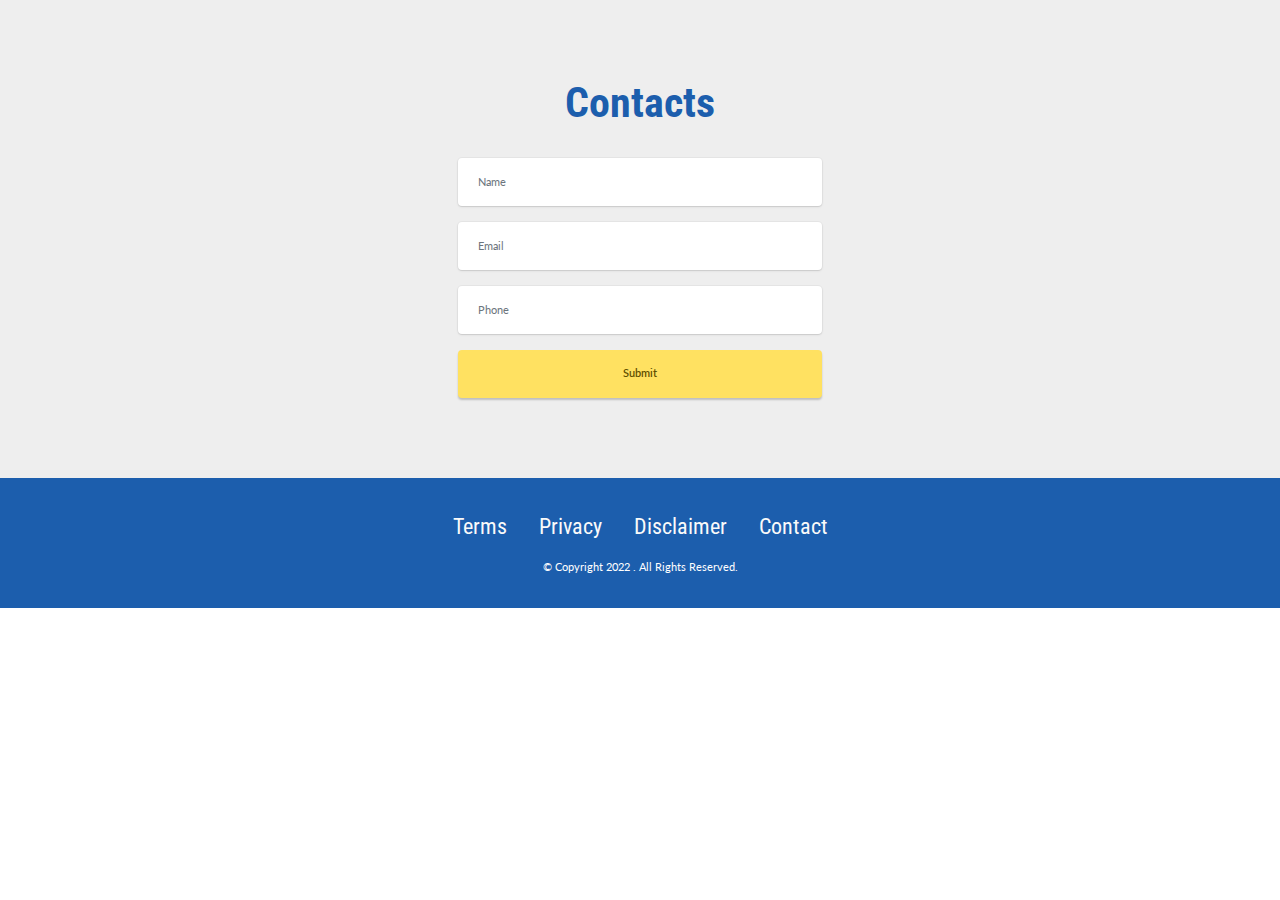
<file: contact.html>
<!DOCTYPE html>
<html>

<head>
    <meta charset="UTF-8">
    <meta http-equiv="X-UA-Compatible" content="IE=edge">
    <meta name="generator" content="Mobirise v5.6.3, mobirise.com">
    <meta name="viewport" content="width=device-width, initial-scale=1, minimum-scale=1">
    <link rel="shortcut icon" href="assets/images/one-bottle-exit.png" type="image/x-icon">
    <meta name="description"
        content="Sleep Slim Tea is a sleep supplement made by PureLife Organics that helps you get a good night’s sleep. Don't Buy Sleep Slim Tea  Unless You've Seen This Massive Discount">


    <title>Contact</title>
    <link rel="stylesheet" href="assets/bootstrap/css/bootstrap.min.css">
    <link rel="stylesheet" href="assets/bootstrap/css/bootstrap-grid.min.css">
    <link rel="stylesheet" href="assets/bootstrap/css/bootstrap-reboot.min.css">
    <link rel="stylesheet" href="assets/socicon/css/styles.css">
    <link rel="stylesheet" href="assets/theme/css/style.css">
    <link rel="preload"
        href="https://fonts.googleapis.com/css?family=Roboto+Condensed:300,300i,400,400i,700,700i&display=swap"
        as="style" onload="this.onload=null;this.rel='stylesheet'">
    <noscript>
        <link rel="stylesheet"
            href="https://fonts.googleapis.com/css?family=Roboto+Condensed:300,300i,400,400i,700,700i&display=swap">
    </noscript>
    <link rel="preload"
        href="https://fonts.googleapis.com/css?family=Lato:100,100i,300,300i,400,400i,700,700i,900,900i&display=swap"
        as="style" onload="this.onload=null;this.rel='stylesheet'">
    <noscript>
        <link rel="stylesheet"
            href="https://fonts.googleapis.com/css?family=Lato:100,100i,300,300i,400,400i,700,700i,900,900i&display=swap">
    </noscript>
    <link rel="preload" as="style" href="assets/mobirise/css/mbr-additional.css">
    <link rel="stylesheet" href="assets/mobirise/css/mbr-additional.css" type="text/css">




</head>

<body>

    <section data-bs-version="5.1" class="form6 cid-sXMYH9t0JV" id="form6-2b">


        <div class="container">
            <div class="mbr-section-head">
                <h3 class="mbr-section-title mbr-fonts-style align-center mb-0 display-2">
                    <strong>Contacts</strong>
                </h3>

            </div>
            <div class="row justify-content-center mt-4">
                <div class="col-lg-8 mx-auto mbr-form" data-form-type="formoid">
                    <form action="https://mobirise.eu/" method="POST" class="mbr-form form-with-styler mx-auto"
                        data-form-title="Form Name"><input type="hidden" name="email" data-form-email="true"
                            value="ofjpBacganjhjMgxNJMWQoKydU8+S9n6pj0Kc8VtZRFOJIamDHt9DI7oe1WYKN9SCRlPw45nLfl/k2IyKTUBMbaCUZfs4a3fvCX5L6BuJ2dFDnv3ao+L2GBWodPUfrrK">
                        <div class="row">
                            <div hidden="hidden" data-form-alert="" class="alert alert-success col-12">Thanks for
                                filling out the form!</div>
                            <div hidden="hidden" data-form-alert-danger="" class="alert alert-danger col-12">
                                Oops...! some problem!
                            </div>
                        </div>
                        <div class="dragArea row">
                            <div class="col-lg-12 col-md-12 col-sm-12 form-group mb-3" data-for="name">
                                <input type="text" name="name" placeholder="Name" data-form-field="name"
                                    class="form-control" value="" id="name-form6-2b">
                            </div>
                            <div class="col-lg-12 col-md-12 col-sm-12 form-group mb-3" data-for="email">
                                <input type="email" name="email" placeholder="Email" data-form-field="email"
                                    class="form-control" value="" id="email-form6-2b">
                            </div>
                            <div data-for="phone" class="col-lg-12 col-md-12 col-sm-12 form-group mb-3">
                                <input type="tel" name="phone" placeholder="Phone" data-form-field="phone"
                                    class="form-control" value="" id="phone-form6-2b">
                            </div>
                            <div class="col-auto mbr-section-btn align-center"><button type="submit"
                                    class="btn btn-warning display-4">Submit</button></div>
                        </div>
                    </form>
                </div>
            </div>
        </div>
    </section>

    <section data-bs-version="5.1" class="footer3 cid-sXN1NREIzM" once="footers" id="footer3-2f">





        <div class="container">
            <div class="media-container-row align-center mbr-white">
                <div class="row row-links">
                    <ul class="foot-menu">





                        <li class="foot-menu-item mbr-fonts-style display-7">
                            <a class="text-white" href="terms.html" target="_blank">Terms</a>
                        </li>
                        <li class="foot-menu-item mbr-fonts-style display-7">
                            <a class="text-white" href="privacy.html" target="_blank">Privacy</a>
                        </li>
                        <li class="foot-menu-item mbr-fonts-style display-7">
                            <a class="text-white" href="disclaimer.html" target="_blank">Disclaimer</a>
                        </li>
                        <li class="foot-menu-item mbr-fonts-style display-7">
                            <a class="text-white" href="contact.html" target="_blank">Contact</a>
                        </li>
                    </ul>
                </div>

                <div class="row row-copirayt">
                    <p class="mbr-text mb-0 mbr-fonts-style mbr-white align-center display-4">
                        © Copyright 2022 . All Rights Reserved.
                    </p>
                </div>
            </div>
        </div>
    </section>
    <section class="display-7"
        style="padding: 0;align-items: center;justify-content: center;flex-wrap: wrap;    align-content: center;display: flex;position: relative;height: 4rem;">
        <a href="https://mobiri.se/2714268"
            style="flex: 1 1;height: 4rem;position: absolute;width: 100%;z-index: 1;"><img alt="" style="height: 4rem;"
                src="[data-uri]"></a>
        <a style="z-index:1" href="https://mobirise.com"></a>
    </section>
    <script src="assets/bootstrap/js/bootstrap.bundle.min.js"></script>
    <script src="assets/smoothscroll/smooth-scroll.js"></script>
    <script src="assets/ytplayer/index.js"></script>
    <script src="assets/theme/js/script.js"></script>
    <script src="assets/formoid/formoid.min.js"></script>


    <div id="scrollToTop" class="scrollToTop mbr-arrow-up"><a style="text-align: center;"><i
                class="mbr-arrow-up-icon mbr-arrow-up-icon-cm cm-icon cm-icon-smallarrow-up"></i></a></div>
</body>

</html>
</file>
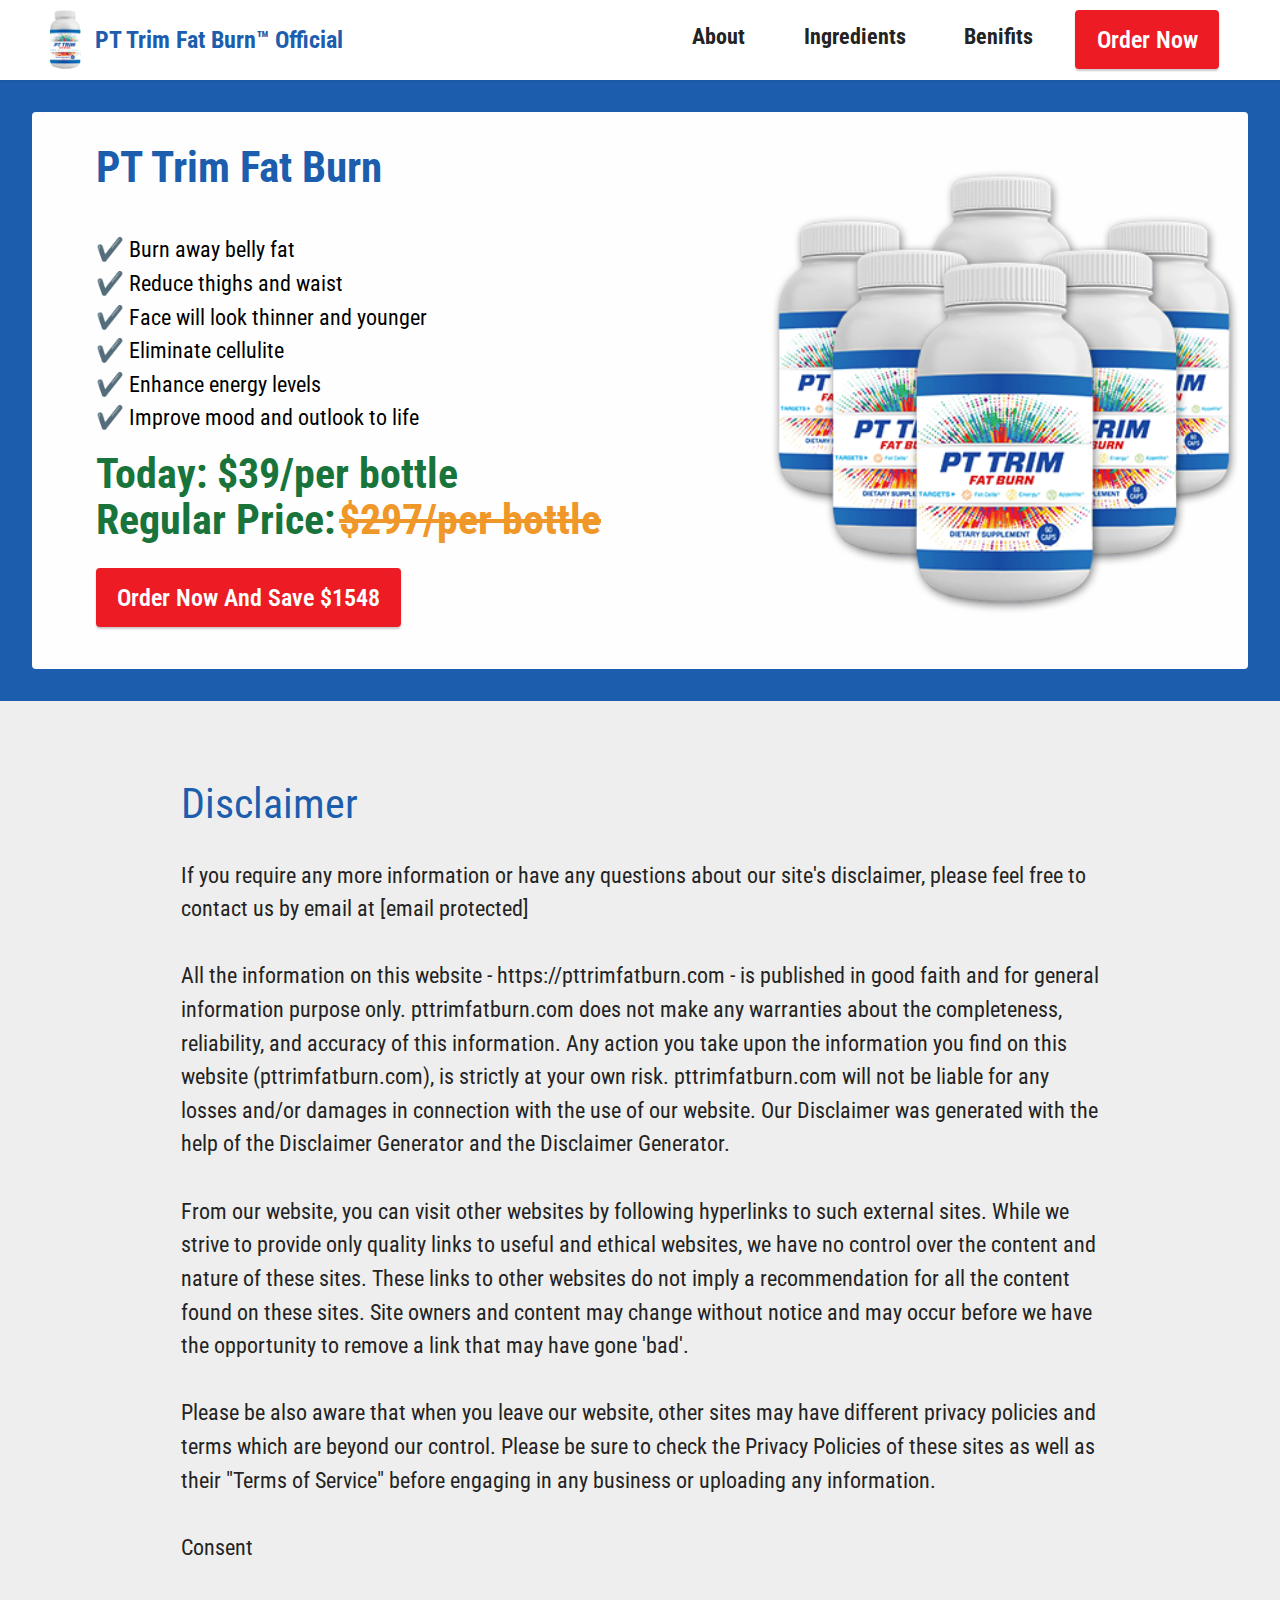
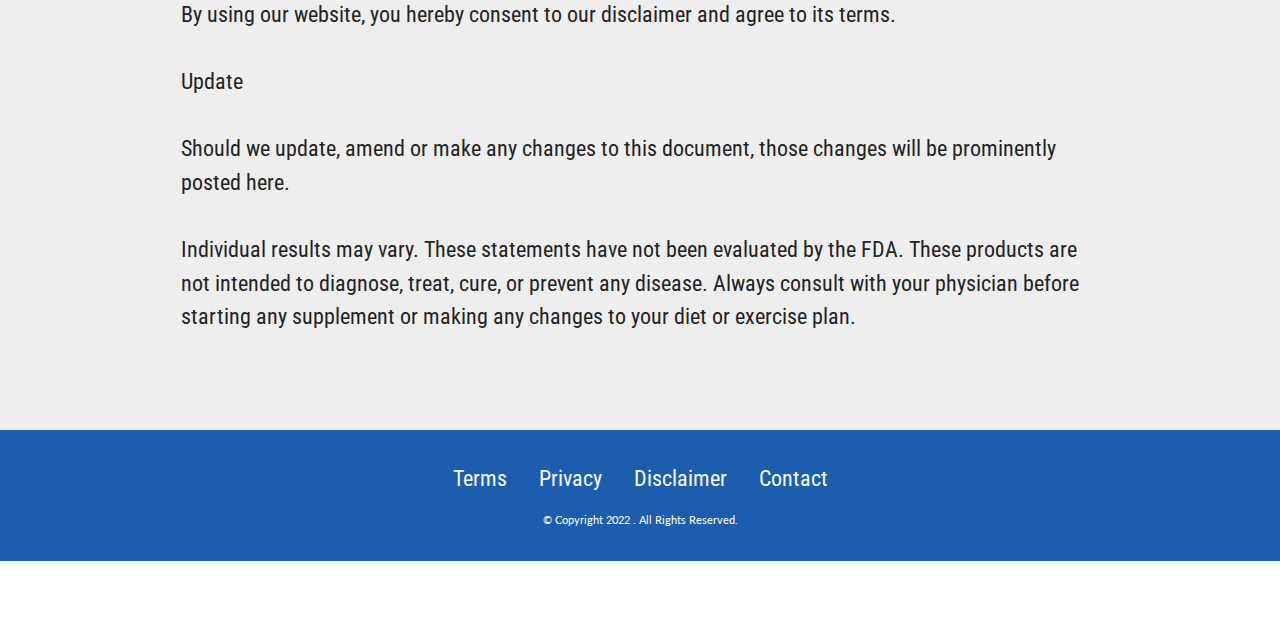
<file: disclaimer.html>
<!DOCTYPE html>
<html>

<head>
    <meta charset="UTF-8">
    <meta http-equiv="X-UA-Compatible" content="IE=edge">
    <meta name="generator" content="Mobirise v5.6.3, mobirise.com">
    <meta name="viewport" content="width=device-width, initial-scale=1, minimum-scale=1">
    <link rel="shortcut icon" href="assets/images/one-bottle-exit.png" type="image/x-icon">
    <meta name="description"
        content="Sleep Slim Tea is a sleep supplement made by PureLife Organics that helps you get a good night’s sleep. Don't Buy Sleep Slim Tea  Unless You've Seen This Massive Discount">


    <title>Disclaimer</title>
    <link rel="stylesheet" href="assets/bootstrap/css/bootstrap.min.css">
    <link rel="stylesheet" href="assets/bootstrap/css/bootstrap-grid.min.css">
    <link rel="stylesheet" href="assets/bootstrap/css/bootstrap-reboot.min.css">
    <link rel="stylesheet" href="assets/dropdown/css/style.css">
    <link rel="stylesheet" href="assets/socicon/css/styles.css">
    <link rel="stylesheet" href="assets/theme/css/style.css">
    <link rel="preload"
        href="https://fonts.googleapis.com/css?family=Roboto+Condensed:300,300i,400,400i,700,700i&display=swap"
        as="style" onload="this.onload=null;this.rel='stylesheet'">
    <noscript>
        <link rel="stylesheet"
            href="https://fonts.googleapis.com/css?family=Roboto+Condensed:300,300i,400,400i,700,700i&display=swap">
    </noscript>
    <link rel="preload"
        href="https://fonts.googleapis.com/css?family=Lato:100,100i,300,300i,400,400i,700,700i,900,900i&display=swap"
        as="style" onload="this.onload=null;this.rel='stylesheet'">
    <noscript>
        <link rel="stylesheet"
            href="https://fonts.googleapis.com/css?family=Lato:100,100i,300,300i,400,400i,700,700i,900,900i&display=swap">
    </noscript>
    <link rel="preload" as="style" href="assets/mobirise/css/mbr-additional.css">
    <link rel="stylesheet" href="assets/mobirise/css/mbr-additional.css" type="text/css">




</head>

<body>

    <section data-bs-version="5.1" class="menu menu2 cid-t0ZsOqavMd" once="menu" id="menu2-5k">

        <nav class="navbar navbar-dropdown navbar-expand-lg">
            <div class="container-fluid">
                <div class="navbar-brand">
                    <span class="navbar-logo">
                        <a href="https://pttrimfatburn.com/" target="_blank">
                            <img src="assets/images/one-bottle-exit.png" alt="PT Trim™ Official"
                                style="height: 3.7rem;">
                        </a>
                    </span>
                    <span class="navbar-caption-wrap"><a class="navbar-caption text-danger display-5"
                            href="https://pttrimfatburn.com/">PT Trim Fat Burn™ Official</a></span>
                </div>
                <button class="navbar-toggler" type="button" data-toggle="collapse" data-bs-toggle="collapse"
                    data-target="#navbarSupportedContent" data-bs-target="#navbarSupportedContent"
                    aria-controls="navbarNavAltMarkup" aria-expanded="false" aria-label="Toggle navigation">
                    <div class="hamburger">
                        <span></span>
                        <span></span>
                        <span></span>
                        <span></span>
                    </div>
                </button>
                <div class="collapse navbar-collapse" id="navbarSupportedContent">
                    <ul class="navbar-nav nav-dropdown" data-app-modern-menu="true">
                        <li class="nav-item"><a class="nav-link link text-black display-7" href="https://mobiri.se">
                                <p><br></p>
                            </a></li>
                        <li class="nav-item"><a class="nav-link link text-black text-primary display-7"
                                href="#PTTrim_About"><strong>About</strong></a></li>
                        <li class="nav-item"><a class="nav-link link text-black text-primary display-7"
                                href="#PTTrim_Ingredients"><strong>Ingredients</strong></a></li>
                        <li class="nav-item"><a class="nav-link link text-black text-primary display-7"
                                href="#PTTrim_benifits"><strong>Benifits</strong></a>
                        </li>
                    </ul>

                    <div class="navbar-buttons mbr-section-btn"><a class="btn btn-primary display-5"
                            href="https://pttrimfatburn.com/">Order Now</a></div>
                </div>
            </div>
        </nav>
    </section>

    <section data-bs-version="5.1" class="features6 cid-t0ZsPxvOcD" id="features7-5l">
        <!---->



        <div class="container-fluid">
            <div class="card-wrapper">
                <div class="row align-items-center flex-row-reverse">
                    <div class="col-12 col-lg-5">
                        <div class="image-wrapper">
                            <a href="https://pttrimfatburn.com/" target="_blank"><img
                                    src="assets/images/six-bottle-bundle.png" alt="PT Trim"></a>
                        </div>
                    </div>
                    <div class="col-12 col-lg">
                        <div class="text-box">
                            <h5 class="mbr-title mbr-fonts-style display-1"><strong>PT Trim Fat Burn</strong></h5>
                            <p class="mbr-text mbr-fonts-style display-7"><br>✔️&nbsp;Burn away belly fat
                                <br>✔️&nbsp;Reduce thighs and waist
                                <br>✔️&nbsp;Face will look thinner and younger
                                <br>✔️&nbsp;Eliminate cellulite
                                <br>✔️&nbsp;Enhance energy levels
                                <br>✔️&nbsp;Improve mood and outlook to life&nbsp;<br>
                            </p>
                            <div class="cost">
                                <span class="currentcost mbr-fonts-style pr-2 display-2"><strong>Today: $39/per
                                        bottle</strong><br><strong>Regular Price:</strong></span>
                                <span class="oldcost mbr-fonts-style display-2"><strong>$297/per
                                        bottle</strong><br></span>
                            </div>
                            <div class="mbr-section-btn pt-3"><a href="https://pttrimfatburn.com/"
                                    class="btn btn-primary display-5">Order Now And Save $1548</a></div>
                        </div>
                    </div>
                </div>
            </div>
        </div>
    </section>

    <section data-bs-version="5.1" class="content5 cid-sXMXOKiAs6" id="content5-25">

        <div class="container">
            <div class="row justify-content-center">
                <div class="col-md-12 col-lg-10">

                    <h4 class="mbr-section-subtitle mbr-fonts-style mb-4 display-2">Disclaimer</h4>
                    <p class="mbr-text mbr-fonts-style display-7">If you require any more information or have any
                        questions about our site's disclaimer, please feel free to contact us by email at [email
                        protected]
                        <br>
                        <br>All the information on this website - https://pttrimfatburn.com - is published in good faith and
                        for general information purpose only. pttrimfatburn.com does not make any warranties about the
                        completeness, reliability, and accuracy of this information. Any action you take upon the
                        information you find on this website (pttrimfatburn.com), is strictly at your own risk. pttrimfatburn.com
                        will not be liable for any losses and/or damages in connection with the use of our website. Our
                        Disclaimer was generated with the help of the Disclaimer Generator and the Disclaimer Generator.
                        <br>
                        <br>From our website, you can visit other websites by following hyperlinks to such external
                        sites. While we strive to provide only quality links to useful and ethical websites, we have no
                        control over the content and nature of these sites. These links to other websites do not imply a
                        recommendation for all the content found on these sites. Site owners and content may change
                        without notice and may occur before we have the opportunity to remove a link that may have gone
                        'bad'.
                        <br>
                        <br>Please be also aware that when you leave our website, other sites may have different privacy
                        policies and terms which are beyond our control. Please be sure to check the Privacy Policies of
                        these sites as well as their "Terms of Service" before engaging in any business or uploading any
                        information.
                        <br>
                        <br>Consent
                        <br>
                        <br>By using our website, you hereby consent to our disclaimer and agree to its terms.
                        <br>
                        <br>Update
                        <br>
                        <br>Should we update, amend or make any changes to this document, those changes will be
                        prominently posted here.
                        <br>
                        <br>Individual results may vary. These statements have not been evaluated by the FDA. These
                        products are not intended to diagnose, treat, cure, or prevent any disease. Always consult with
                        your physician before starting any supplement or making any changes to your diet or exercise
                        plan.<br>
                    </p>
                </div>
            </div>
        </div>
    </section>

    <section data-bs-version="5.1" class="footer3 cid-sXN1NREIzM" once="footers" id="footer3-2f">





        <div class="container">
            <div class="media-container-row align-center mbr-white">
                <div class="row row-links">
                    <ul class="foot-menu">





                        <li class="foot-menu-item mbr-fonts-style display-7">
                            <a class="text-white" href="terms.html" target="_blank">Terms</a>
                        </li>
                        <li class="foot-menu-item mbr-fonts-style display-7">
                            <a class="text-white" href="privacy.html" target="_blank">Privacy</a>
                        </li>
                        <li class="foot-menu-item mbr-fonts-style display-7">
                            <a class="text-white" href="disclaimer.html" target="_blank">Disclaimer</a>
                        </li>
                        <li class="foot-menu-item mbr-fonts-style display-7">
                            <a class="text-white" href="contact.html" target="_blank">Contact</a>
                        </li>
                    </ul>
                </div>

                <div class="row row-copirayt">
                    <p class="mbr-text mb-0 mbr-fonts-style mbr-white align-center display-4">
                        © Copyright 2022 . All Rights Reserved.
                    </p>
                </div>
            </div>
        </div>
    </section>
    <section class="display-7"
        style="padding: 0;align-items: center;justify-content: center;flex-wrap: wrap;    align-content: center;display: flex;position: relative;height: 4rem;">
        <a href="https://mobiri.se/2714268"
            style="flex: 1 1;height: 4rem;position: absolute;width: 100%;z-index: 1;"><img alt="" style="height: 4rem;"
                src="[data-uri]"></a>
        <a style="z-index:1" href="https://mobirise.com"></a>
    </section>
    <script src="assets/bootstrap/js/bootstrap.bundle.min.js"></script>
    <script src="assets/smoothscroll/smooth-scroll.js"></script>
    <script src="assets/ytplayer/index.js"></script>
    <script src="assets/dropdown/js/navbar-dropdown.js"></script>
    <script src="assets/theme/js/script.js"></script>


    <div id="scrollToTop" class="scrollToTop mbr-arrow-up"><a style="text-align: center;"><i
                class="mbr-arrow-up-icon mbr-arrow-up-icon-cm cm-icon cm-icon-smallarrow-up"></i></a></div>
</body>

</html>
</file>
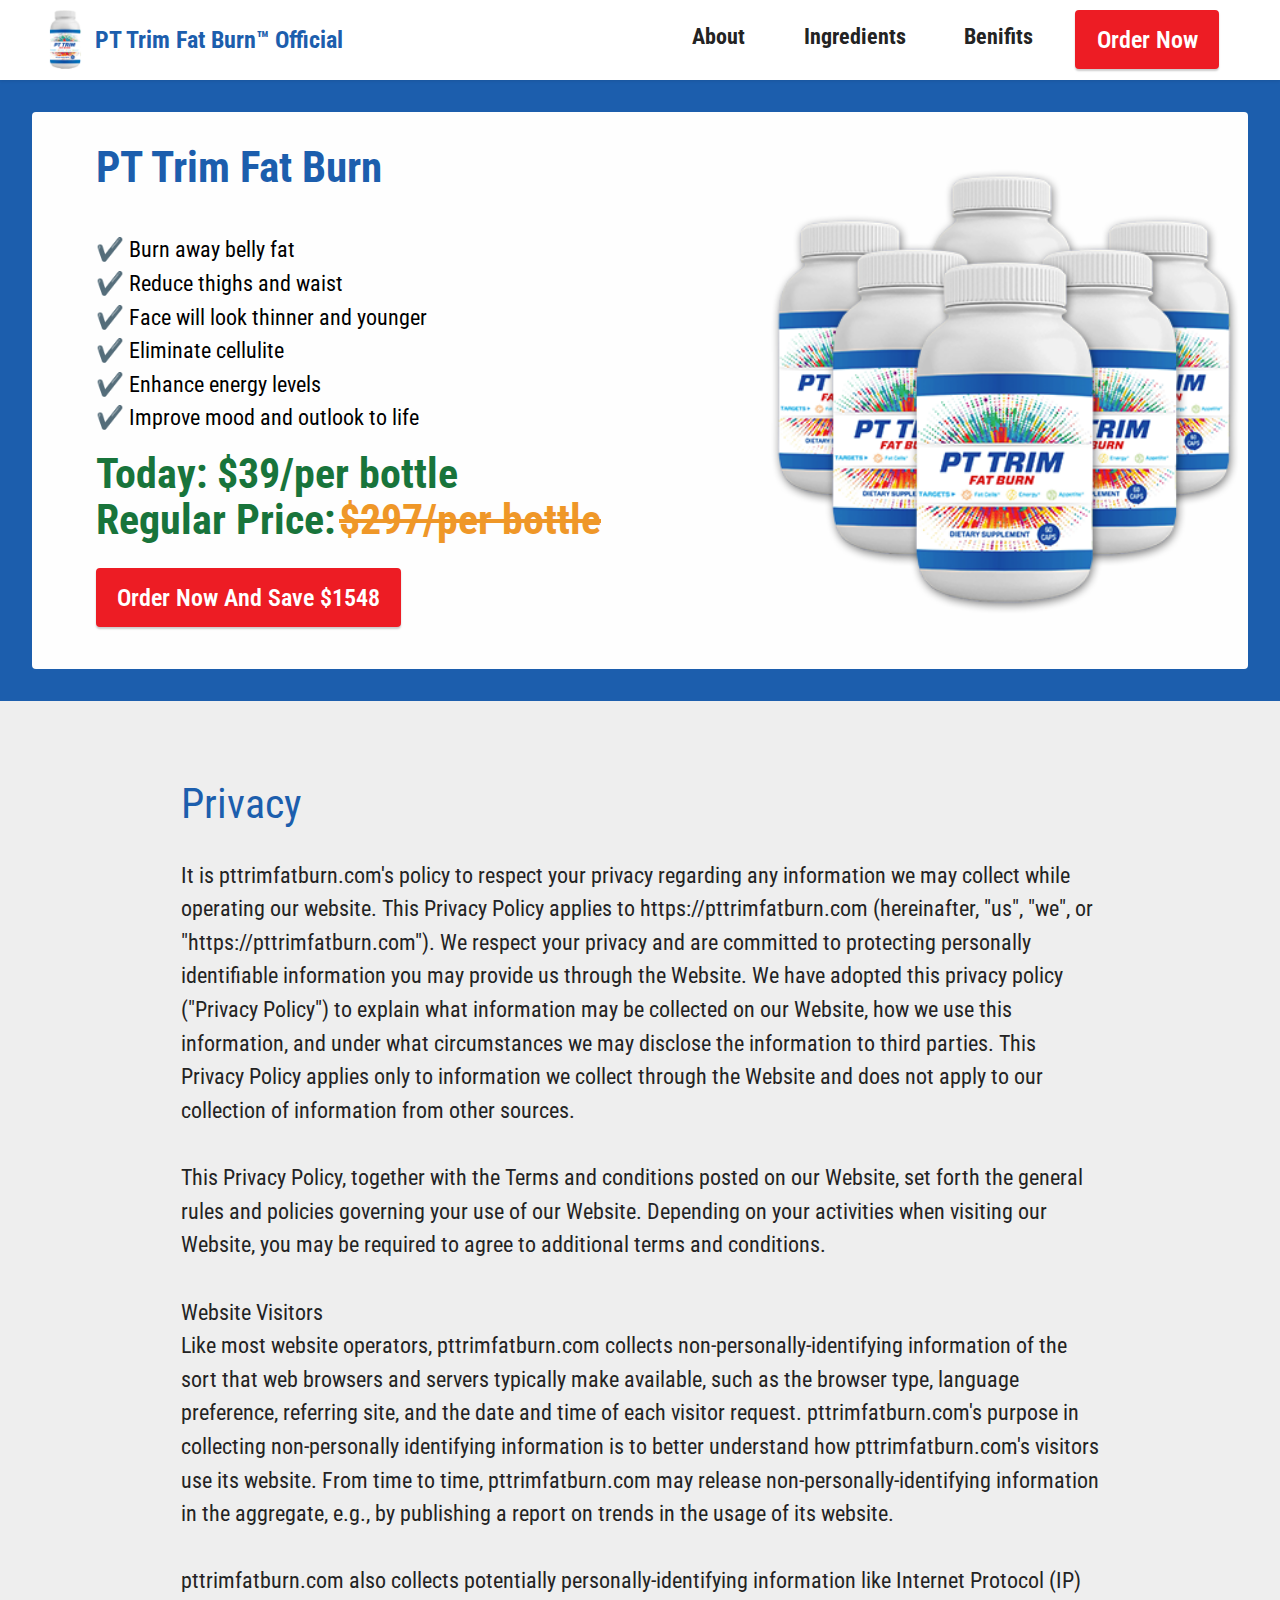
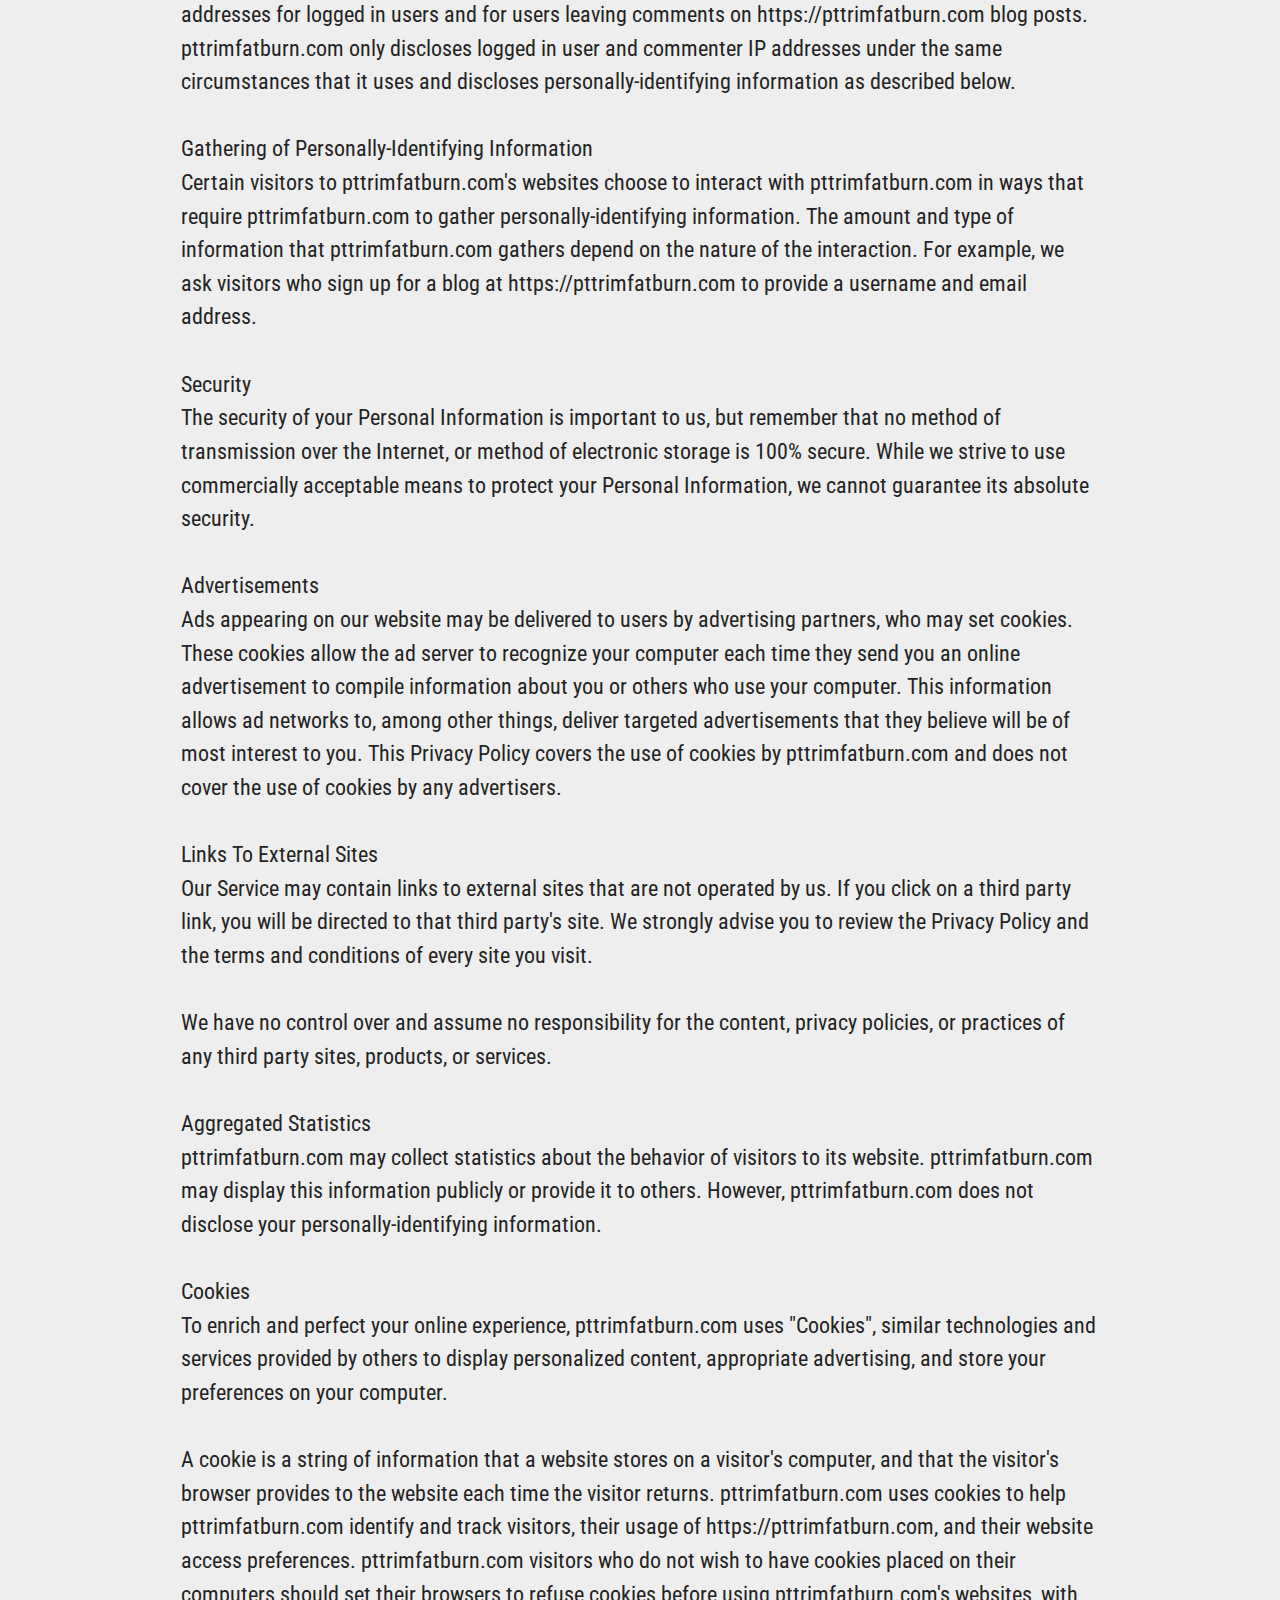
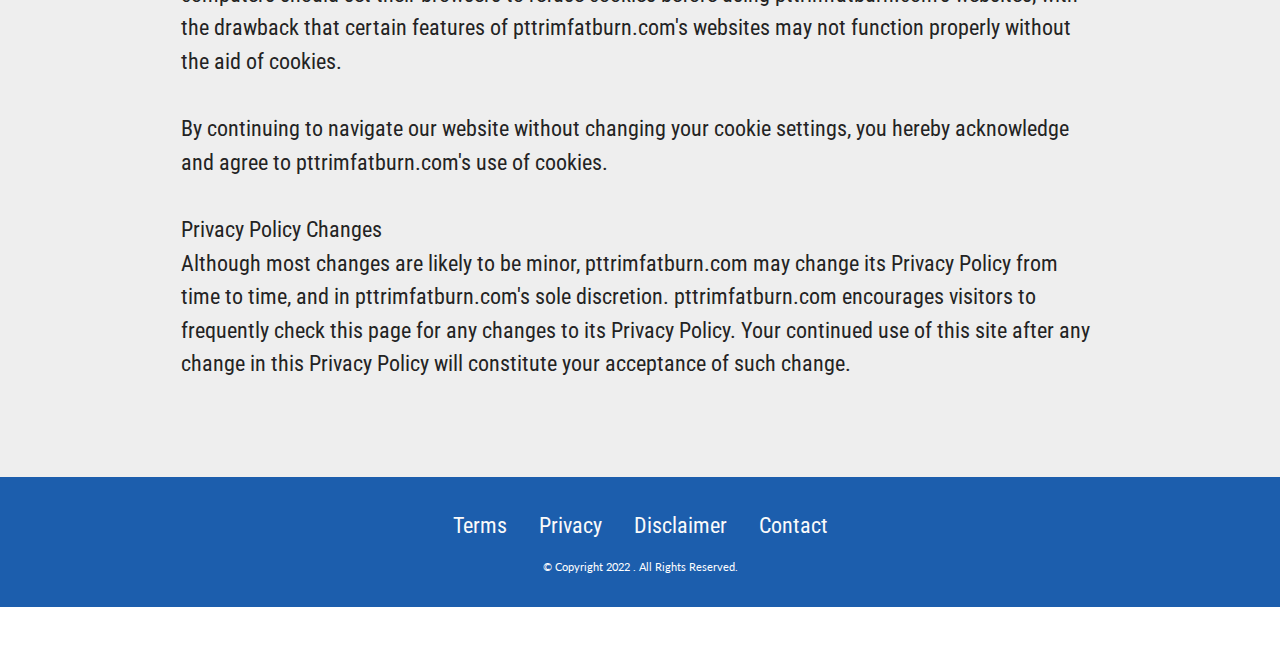
<file: privacy.html>
<!DOCTYPE html>
<html>

<head>
    <meta charset="UTF-8">
    <meta http-equiv="X-UA-Compatible" content="IE=edge">
    <meta name="generator" content="Mobirise v5.6.3, mobirise.com">
    <meta name="viewport" content="width=device-width, initial-scale=1, minimum-scale=1">
    <link rel="shortcut icon" href="assets/images/one-bottle-exit.png" type="image/x-icon">
    <meta name="description"
        content="Sleep Slim Tea is a sleep supplement made by PureLife Organics that helps you get a good night’s sleep. Don't Buy Sleep Slim Tea  Unless You've Seen This Massive Discount">


    <title>Privacy</title>
    <link rel="stylesheet" href="assets/bootstrap/css/bootstrap.min.css">
    <link rel="stylesheet" href="assets/bootstrap/css/bootstrap-grid.min.css">
    <link rel="stylesheet" href="assets/bootstrap/css/bootstrap-reboot.min.css">
    <link rel="stylesheet" href="assets/dropdown/css/style.css">
    <link rel="stylesheet" href="assets/socicon/css/styles.css">
    <link rel="stylesheet" href="assets/theme/css/style.css">
    <link rel="preload"
        href="https://fonts.googleapis.com/css?family=Roboto+Condensed:300,300i,400,400i,700,700i&display=swap"
        as="style" onload="this.onload=null;this.rel='stylesheet'">
    <noscript>
        <link rel="stylesheet"
            href="https://fonts.googleapis.com/css?family=Roboto+Condensed:300,300i,400,400i,700,700i&display=swap">
    </noscript>
    <link rel="preload"
        href="https://fonts.googleapis.com/css?family=Lato:100,100i,300,300i,400,400i,700,700i,900,900i&display=swap"
        as="style" onload="this.onload=null;this.rel='stylesheet'">
    <noscript>
        <link rel="stylesheet"
            href="https://fonts.googleapis.com/css?family=Lato:100,100i,300,300i,400,400i,700,700i,900,900i&display=swap">
    </noscript>
    <link rel="preload" as="style" href="assets/mobirise/css/mbr-additional.css">
    <link rel="stylesheet" href="assets/mobirise/css/mbr-additional.css" type="text/css">




</head>

<body>

    <section data-bs-version="5.1" class="menu menu2 cid-t0ZsCxutib" once="menu" id="menu2-5i">

        <nav class="navbar navbar-dropdown navbar-expand-lg">
            <div class="container-fluid">
                <div class="navbar-brand">
                    <span class="navbar-logo">
                        <a href="https://pttrimfatburn.com/" target="_blank">
                            <img src="assets/images/one-bottle-exit.png" alt="PT Trim™ Official"
                                style="height: 3.7rem;">
                        </a>
                    </span>
                    <span class="navbar-caption-wrap"><a class="navbar-caption text-danger display-5"
                            href="https://pttrimfatburn.com/">PT Trim Fat Burn™ Official</a></span>
                </div>
                <button class="navbar-toggler" type="button" data-toggle="collapse" data-bs-toggle="collapse"
                    data-target="#navbarSupportedContent" data-bs-target="#navbarSupportedContent"
                    aria-controls="navbarNavAltMarkup" aria-expanded="false" aria-label="Toggle navigation">
                    <div class="hamburger">
                        <span></span>
                        <span></span>
                        <span></span>
                        <span></span>
                    </div>
                </button>
                <div class="collapse navbar-collapse" id="navbarSupportedContent">
                    <ul class="navbar-nav nav-dropdown" data-app-modern-menu="true">
                        <li class="nav-item"><a class="nav-link link text-black display-7" href="https://mobiri.se">
                                <p><br></p>
                            </a></li>
                        <li class="nav-item"><a class="nav-link link text-black text-primary display-7"
                                href="#PTTrim_About"><strong>About</strong></a></li>
                        <li class="nav-item"><a class="nav-link link text-black text-primary display-7"
                                href="#PTTrim_Ingredients"><strong>Ingredients</strong></a></li>
                        <li class="nav-item"><a class="nav-link link text-black text-primary display-7"
                                href="#PTTrim_benifits"><strong>Benifits</strong></a>
                        </li>
                    </ul>

                    <div class="navbar-buttons mbr-section-btn"><a class="btn btn-primary display-5"
                            href="https://pttrimfatburn.com/">Order Now</a></div>
                </div>
            </div>
        </nav>
    </section>

    <section data-bs-version="5.1" class="features6 cid-t0ZsDNSQnq" id="features7-5j">
        <!---->



        <div class="container-fluid">
            <div class="card-wrapper">
                <div class="row align-items-center flex-row-reverse">
                    <div class="col-12 col-lg-5">
                        <div class="image-wrapper">
                            <a href="https://pttrimfatburn.com/" target="_blank"><img
                                    src="assets/images/six-bottle-bundle.png" alt="PT Trim"></a>
                        </div>
                    </div>
                    <div class="col-12 col-lg">
                        <div class="text-box">
                            <h5 class="mbr-title mbr-fonts-style display-1"><strong>PT Trim Fat Burn</strong></h5>
                            <p class="mbr-text mbr-fonts-style display-7"><br>✔️&nbsp;Burn away belly fat
                                <br>✔️&nbsp;Reduce thighs and waist
                                <br>✔️&nbsp;Face will look thinner and younger
                                <br>✔️&nbsp;Eliminate cellulite
                                <br>✔️&nbsp;Enhance energy levels
                                <br>✔️&nbsp;Improve mood and outlook to life&nbsp;<br>
                            </p>
                            <div class="cost">
                                <span class="currentcost mbr-fonts-style pr-2 display-2"><strong>Today: $39/per
                                        bottle</strong><br><strong>Regular Price:</strong></span>
                                <span class="oldcost mbr-fonts-style display-2"><strong>$297/per
                                        bottle</strong><br></span>
                            </div>
                            <div class="mbr-section-btn pt-3"><a href="https://pttrimfatburn.com/"
                                    class="btn btn-primary display-5">Order Now And Save $1548</a></div>
                        </div>
                    </div>
                </div>
            </div>
        </div>
    </section>

    <section data-bs-version="5.1" class="content5 cid-sXMXmtKEuU" id="content5-21">

        <div class="container">
            <div class="row justify-content-center">
                <div class="col-md-12 col-lg-10">

                    <h4 class="mbr-section-subtitle mbr-fonts-style mb-4 display-2">Privacy</h4>
                    <p class="mbr-text mbr-fonts-style display-7">It is pttrimfatburn.com's policy to respect your privacy
                        regarding any information we may collect while operating our website. This Privacy Policy
                        applies to https://pttrimfatburn.com (hereinafter, "us", "we", or "https://pttrimfatburn.com"). We respect
                        your privacy and are committed to protecting personally identifiable information you may provide
                        us through the Website. We have adopted this privacy policy ("Privacy Policy") to explain what
                        information may be collected on our Website, how we use this information, and under what
                        circumstances we may disclose the information to third parties. This Privacy Policy applies only
                        to information we collect through the Website and does not apply to our collection of
                        information from other sources.
                        <br>
                        <br>This Privacy Policy, together with the Terms and conditions posted on our Website, set forth
                        the general rules and policies governing your use of our Website. Depending on your activities
                        when visiting our Website, you may be required to agree to additional terms and conditions.
                        <br>
                        <br>Website Visitors
                        <br>Like most website operators, pttrimfatburn.com collects non-personally-identifying information of
                        the sort that web browsers and servers typically make available, such as the browser type,
                        language preference, referring site, and the date and time of each visitor request.
                        pttrimfatburn.com's purpose in collecting non-personally identifying information is to better
                        understand how pttrimfatburn.com's visitors use its website. From time to time, pttrimfatburn.com may
                        release non-personally-identifying information in the aggregate, e.g., by publishing a report on
                        trends in the usage of its website.
                        <br>
                        <br>pttrimfatburn.com also collects potentially personally-identifying information like Internet
                        Protocol (IP) addresses for logged in users and for users leaving comments on
                        https://pttrimfatburn.com blog posts. pttrimfatburn.com only discloses logged in user and commenter IP
                        addresses under the same circumstances that it uses and discloses personally-identifying
                        information as described below.
                        <br>
                        <br>Gathering of Personally-Identifying Information
                        <br>Certain visitors to pttrimfatburn.com's websites choose to interact with pttrimfatburn.com in ways
                        that require pttrimfatburn.com to gather personally-identifying information. The amount and type of
                        information that pttrimfatburn.com gathers depend on the nature of the interaction. For example, we
                        ask visitors who sign up for a blog at https://pttrimfatburn.com to provide a username and email
                        address.
                        <br>
                        <br>Security
                        <br>The security of your Personal Information is important to us, but remember that no method of
                        transmission over the Internet, or method of electronic storage is 100% secure. While we strive
                        to use commercially acceptable means to protect your Personal Information, we cannot guarantee
                        its absolute security.
                        <br>
                        <br>Advertisements
                        <br>Ads appearing on our website may be delivered to users by advertising partners, who may set
                        cookies. These cookies allow the ad server to recognize your computer each time they send you an
                        online advertisement to compile information about you or others who use your computer. This
                        information allows ad networks to, among other things, deliver targeted advertisements that they
                        believe will be of most interest to you. This Privacy Policy covers the use of cookies by
                        pttrimfatburn.com and does not cover the use of cookies by any advertisers.
                        <br>
                        <br>Links To External Sites
                        <br>Our Service may contain links to external sites that are not operated by us. If you click on
                        a third party link, you will be directed to that third party's site. We strongly advise you to
                        review the Privacy Policy and the terms and conditions of every site you visit.
                        <br>
                        <br>We have no control over and assume no responsibility for the content, privacy policies, or
                        practices of any third party sites, products, or services.
                        <br>
                        <br>Aggregated Statistics
                        <br>pttrimfatburn.com may collect statistics about the behavior of visitors to its website.
                        pttrimfatburn.com may display this information publicly or provide it to others. However,
                        pttrimfatburn.com does not disclose your personally-identifying information.
                        <br>
                        <br>Cookies
                        <br>To enrich and perfect your online experience, pttrimfatburn.com uses "Cookies", similar
                        technologies and services provided by others to display personalized content, appropriate
                        advertising, and store your preferences on your computer.
                        <br>
                        <br>A cookie is a string of information that a website stores on a visitor's computer, and that
                        the visitor's browser provides to the website each time the visitor returns. pttrimfatburn.com uses
                        cookies to help pttrimfatburn.com identify and track visitors, their usage of https://pttrimfatburn.com,
                        and their website access preferences. pttrimfatburn.com visitors who do not wish to have cookies
                        placed on their computers should set their browsers to refuse cookies before using
                        pttrimfatburn.com's websites, with the drawback that certain features of pttrimfatburn.com's websites may
                        not function properly without the aid of cookies.
                        <br>
                        <br>By continuing to navigate our website without changing your cookie settings, you hereby
                        acknowledge and agree to pttrimfatburn.com's use of cookies.
                        <br>
                        <br>Privacy Policy Changes
                        <br>Although most changes are likely to be minor, pttrimfatburn.com may change its Privacy Policy
                        from time to time, and in pttrimfatburn.com's sole discretion. pttrimfatburn.com encourages visitors to
                        frequently check this page for any changes to its Privacy Policy. Your continued use of this
                        site after any change in this Privacy Policy will constitute your acceptance of such change.<br>
                    </p>
                </div>
            </div>
        </div>
    </section>

    <section data-bs-version="5.1" class="footer3 cid-sXN1NREIzM" once="footers" id="footer3-2f">





        <div class="container">
            <div class="media-container-row align-center mbr-white">
                <div class="row row-links">
                    <ul class="foot-menu">





                        <li class="foot-menu-item mbr-fonts-style display-7">
                            <a class="text-white" href="terms.html" target="_blank">Terms</a>
                        </li>
                        <li class="foot-menu-item mbr-fonts-style display-7">
                            <a class="text-white" href="privacy.html" target="_blank">Privacy</a>
                        </li>
                        <li class="foot-menu-item mbr-fonts-style display-7">
                            <a class="text-white" href="disclaimer.html" target="_blank">Disclaimer</a>
                        </li>
                        <li class="foot-menu-item mbr-fonts-style display-7">
                            <a class="text-white" href="contact.html" target="_blank">Contact</a>
                        </li>
                    </ul>
                </div>

                <div class="row row-copirayt">
                    <p class="mbr-text mb-0 mbr-fonts-style mbr-white align-center display-4">
                        © Copyright 2022 . All Rights Reserved.
                    </p>
                </div>
            </div>
        </div>
    </section>
    <section class="display-7"
        style="padding: 0;align-items: center;justify-content: center;flex-wrap: wrap;    align-content: center;display: flex;position: relative;height: 4rem;">
        <a href="https://mobiri.se/2714268"
            style="flex: 1 1;height: 4rem;position: absolute;width: 100%;z-index: 1;"><img alt="" style="height: 4rem;"
                src="[data-uri]"></a>
        <a style="z-index:1" href="https://mobirise.com/website-maker.html"></a>
    </section>
    <script src="assets/bootstrap/js/bootstrap.bundle.min.js"></script>
    <script src="assets/smoothscroll/smooth-scroll.js"></script>
    <script src="assets/ytplayer/index.js"></script>
    <script src="assets/dropdown/js/navbar-dropdown.js"></script>
    <script src="assets/theme/js/script.js"></script>


    <div id="scrollToTop" class="scrollToTop mbr-arrow-up"><a style="text-align: center;"><i
                class="mbr-arrow-up-icon mbr-arrow-up-icon-cm cm-icon cm-icon-smallarrow-up"></i></a></div>
</body>

</html>
</file>
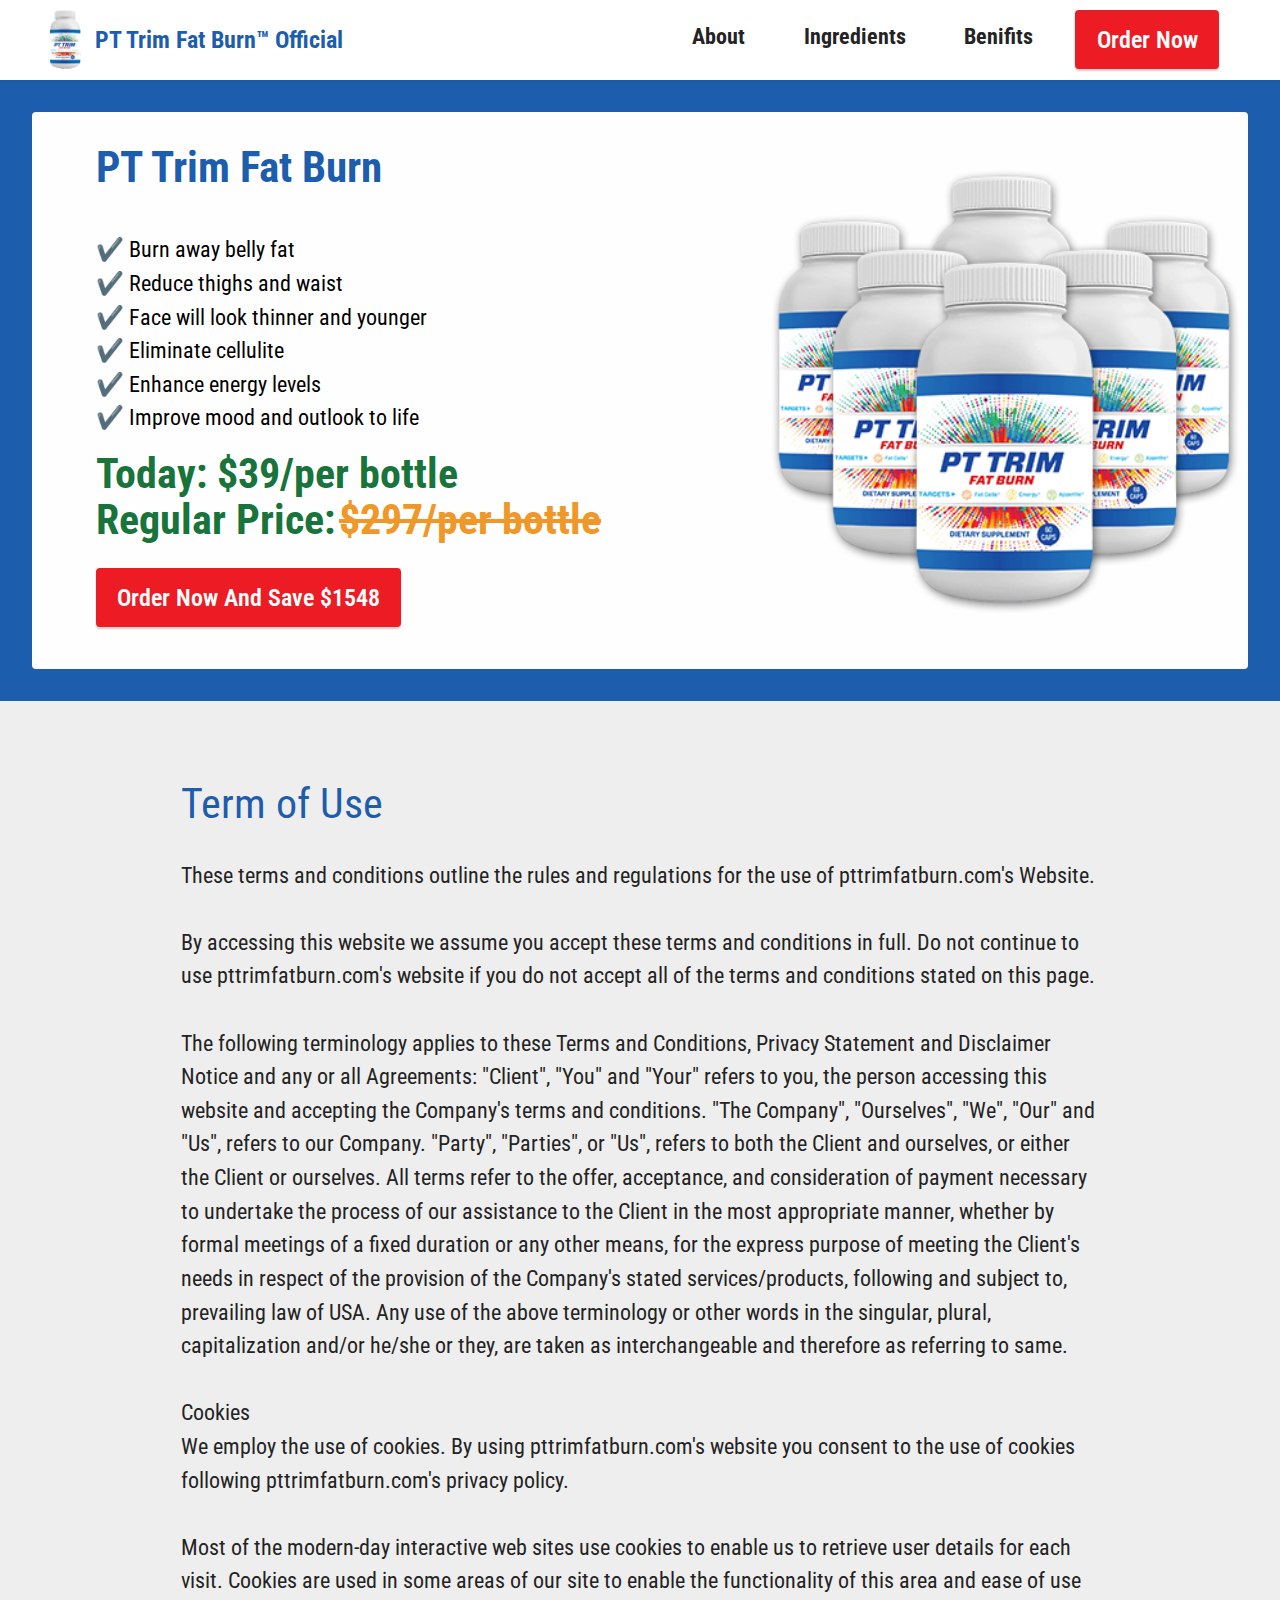
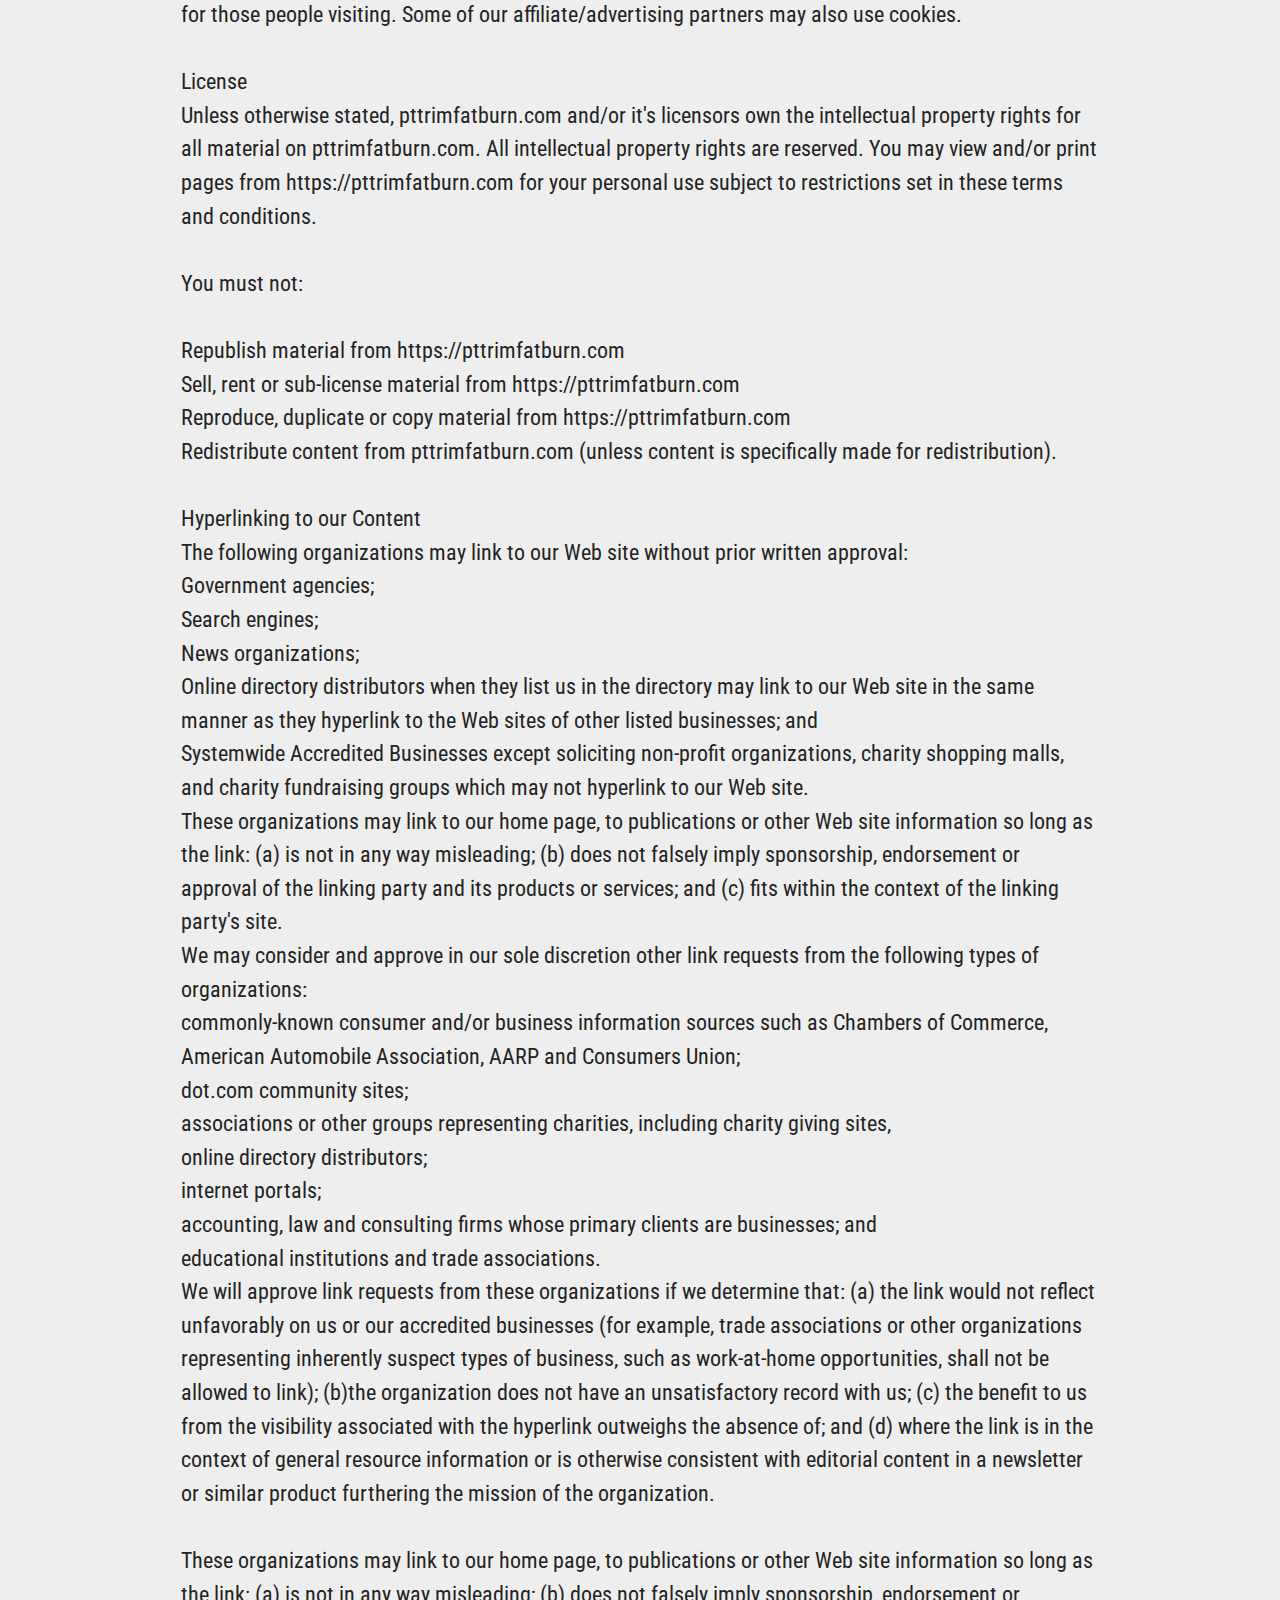
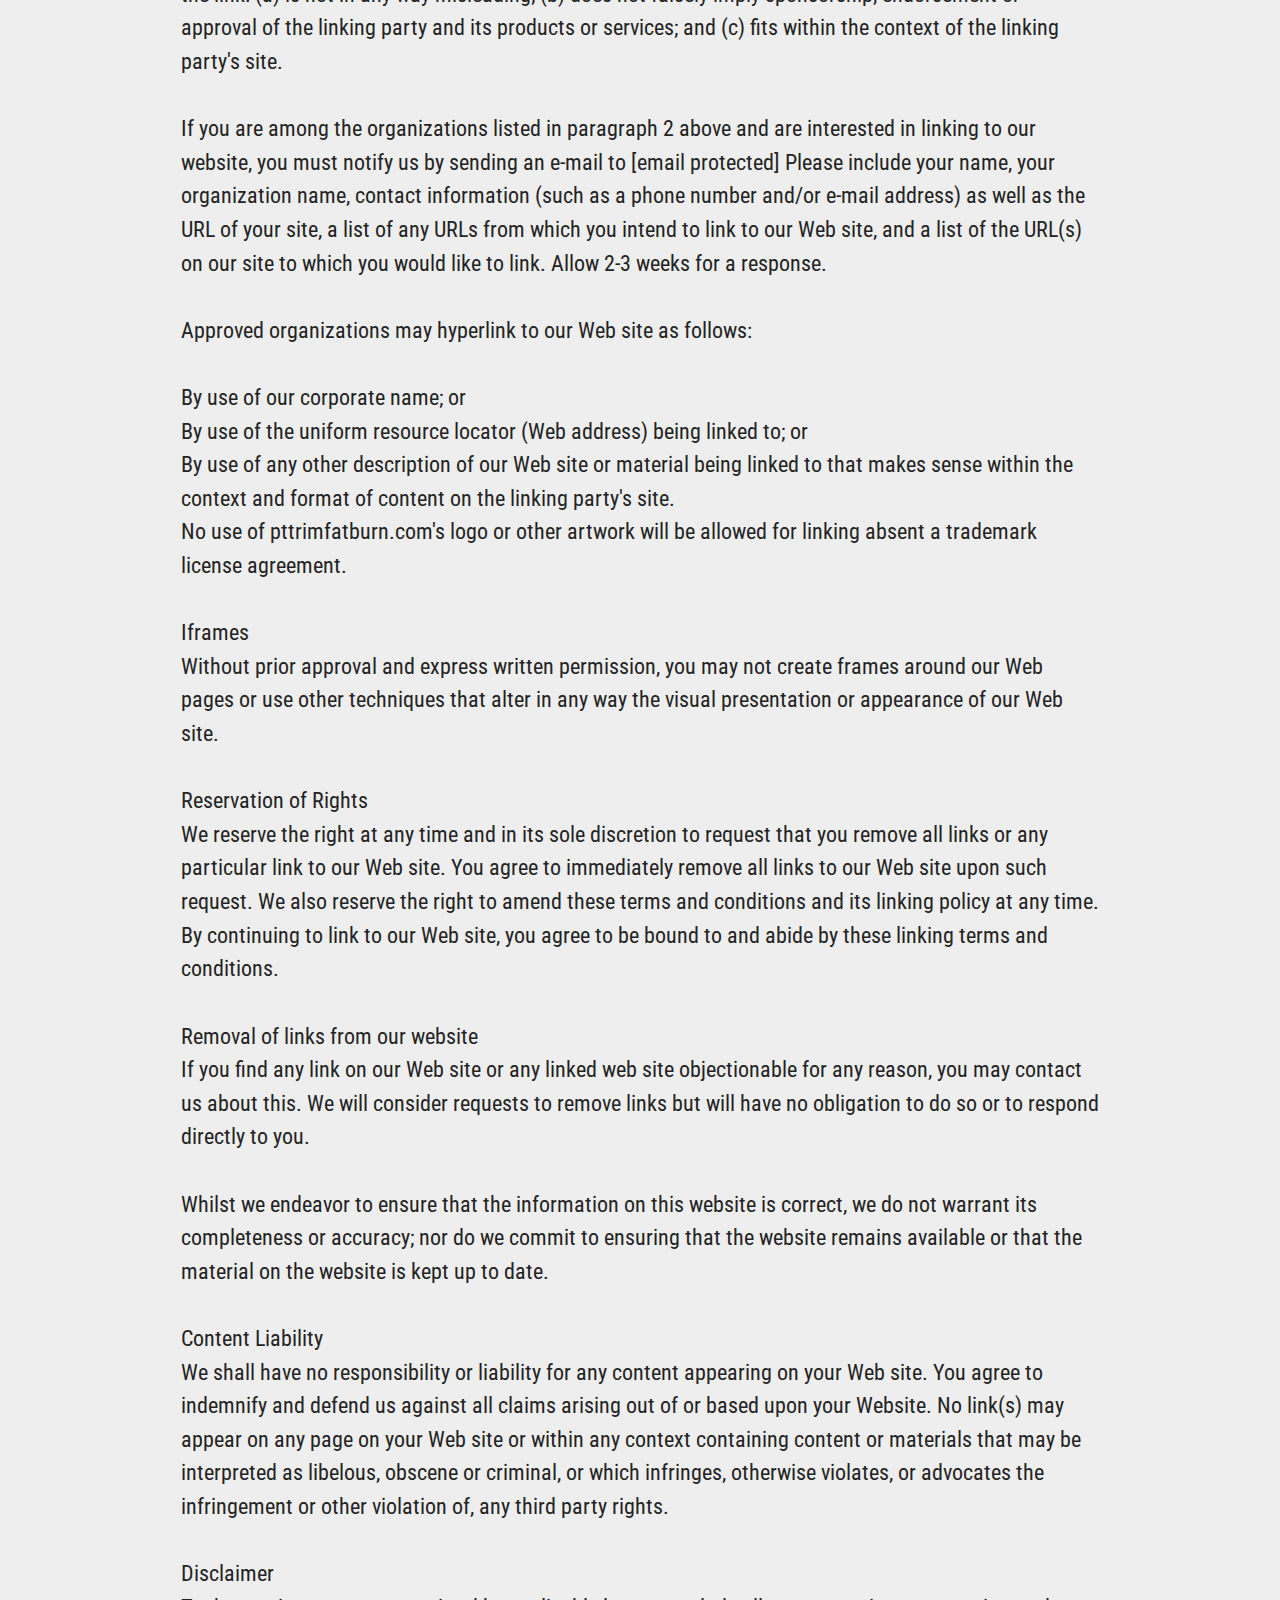
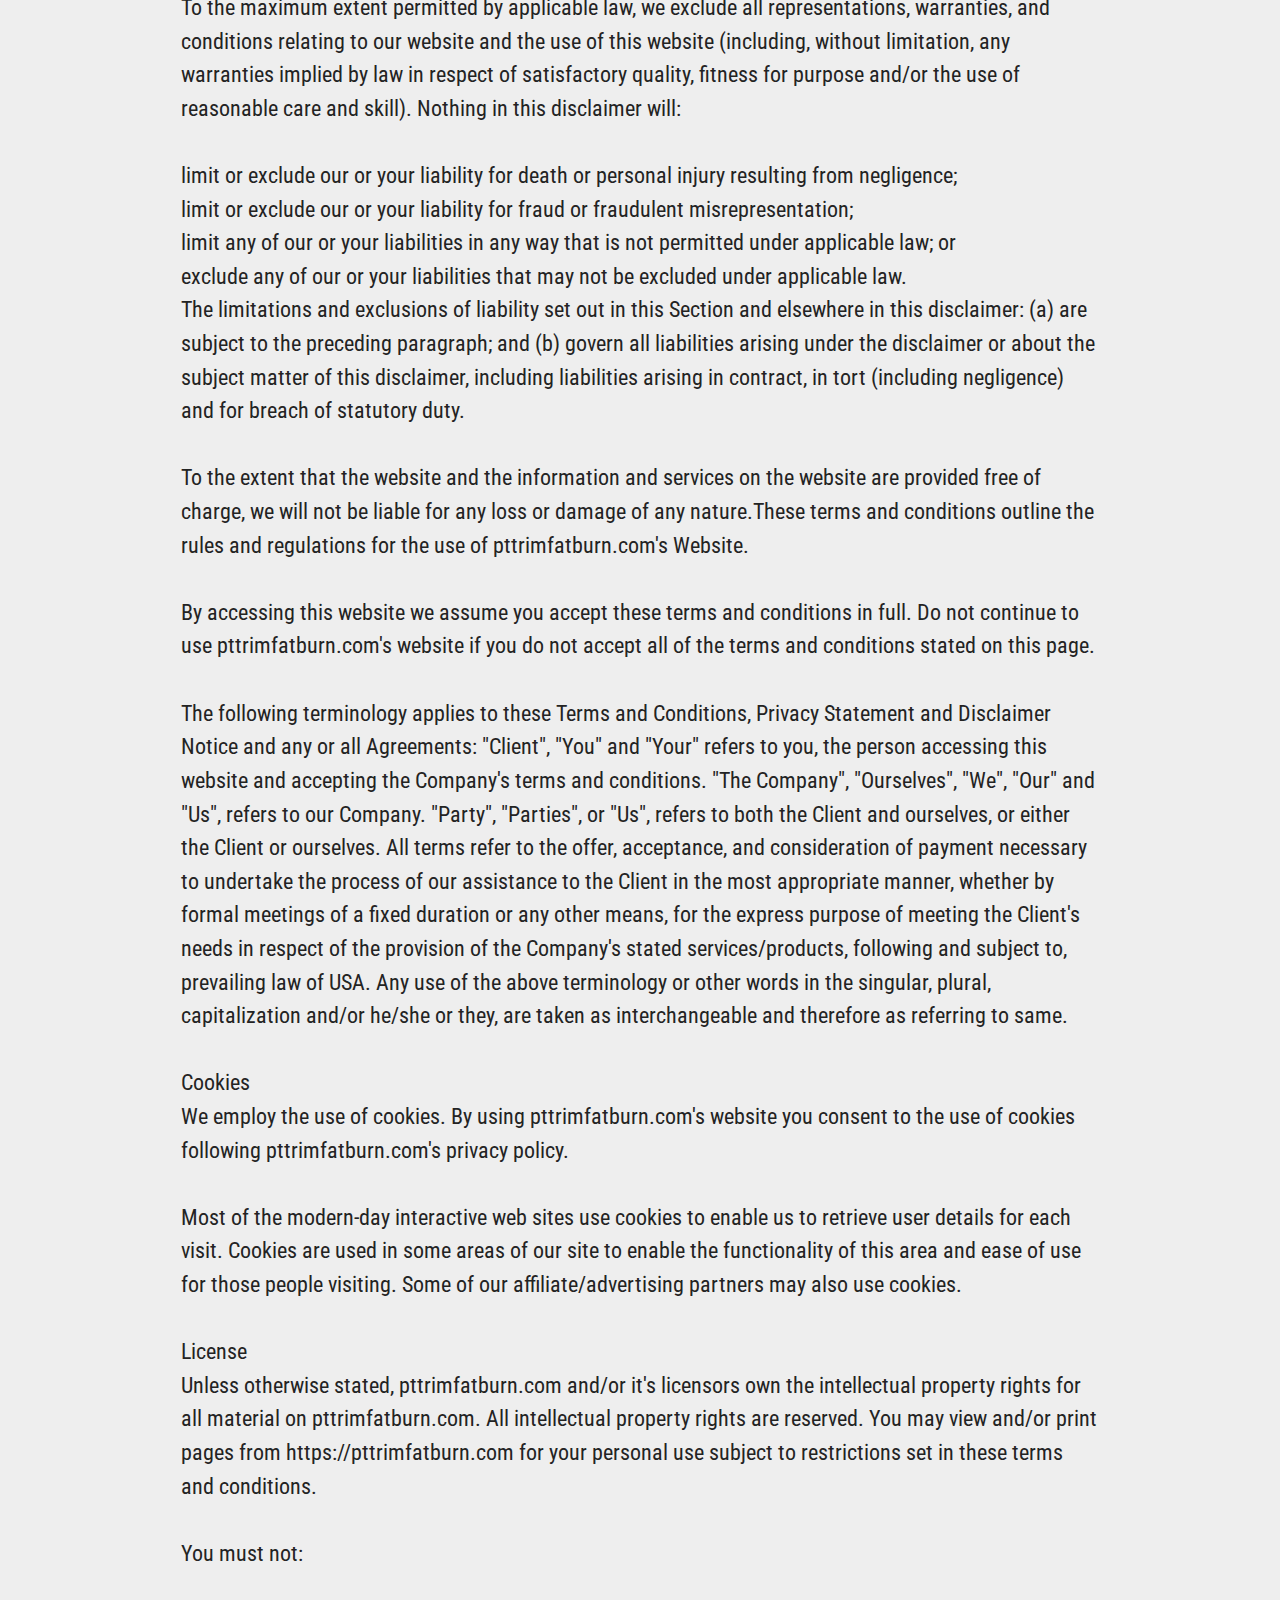
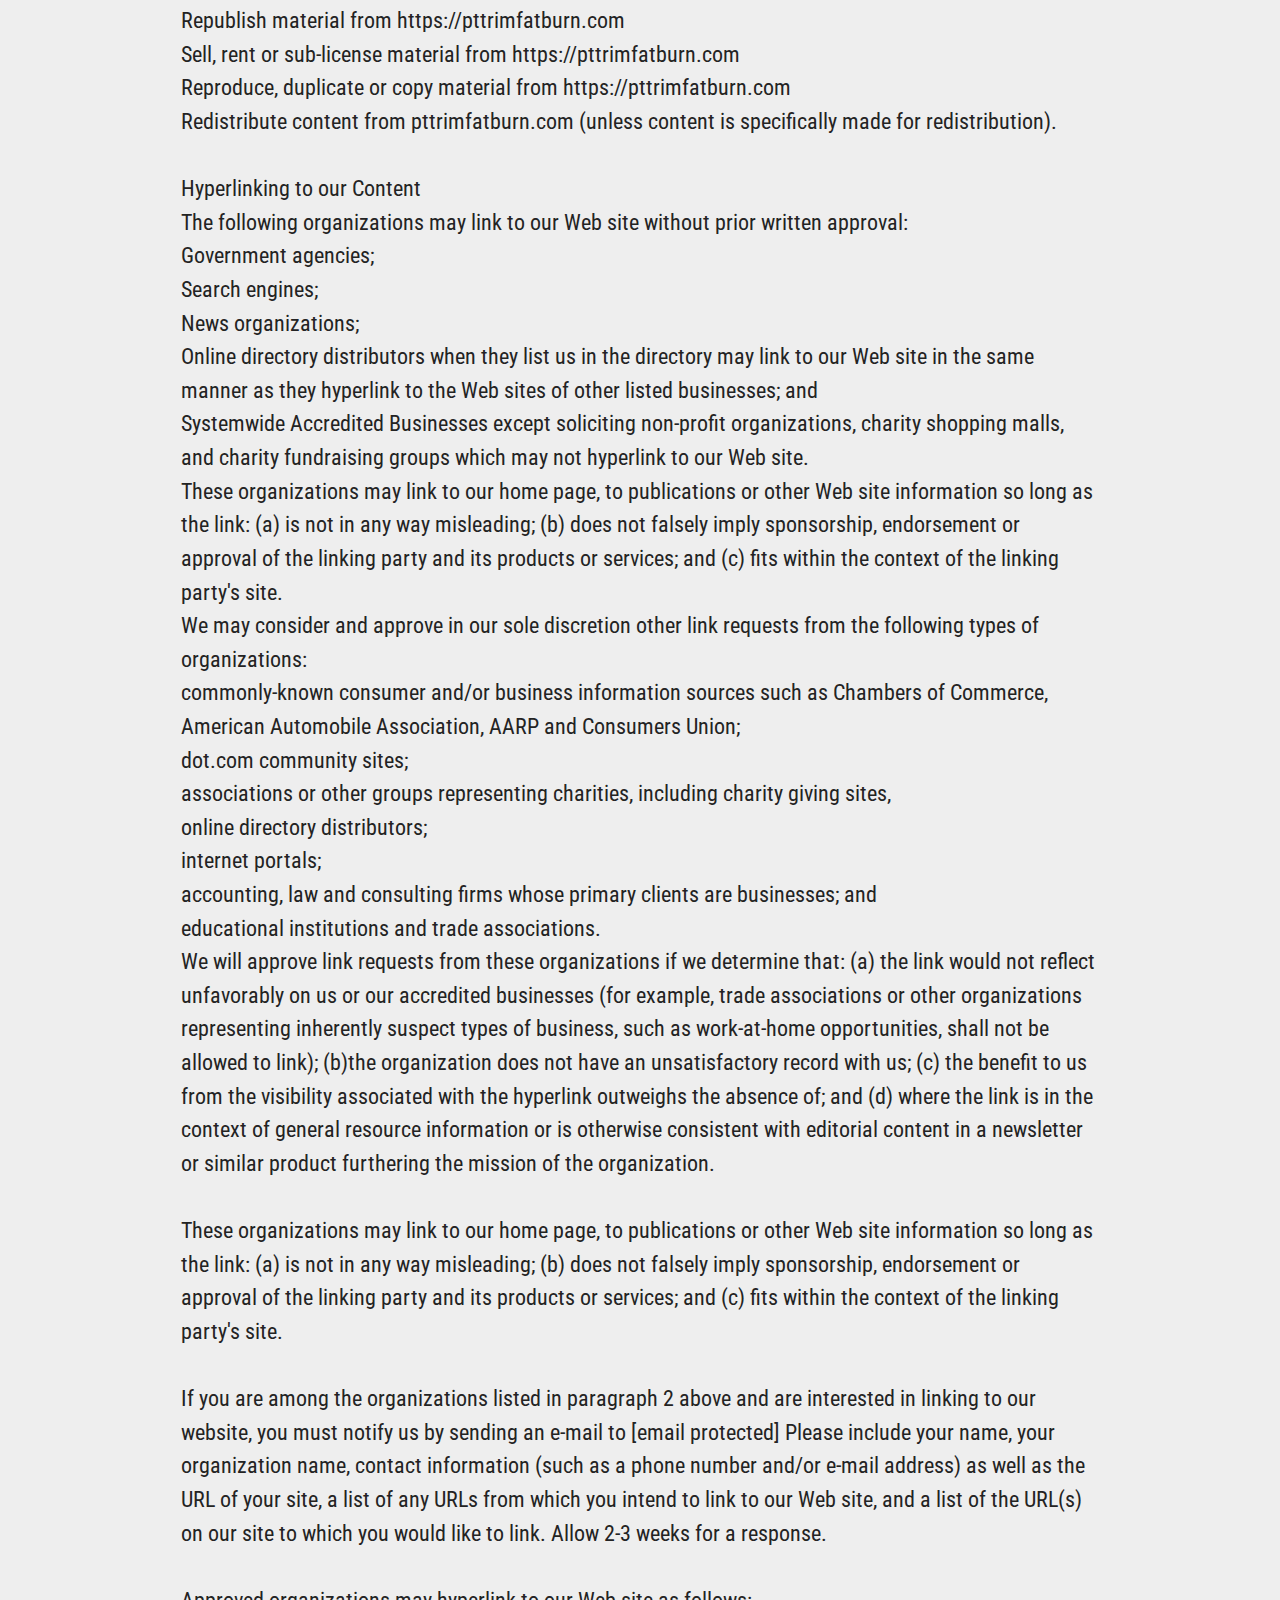
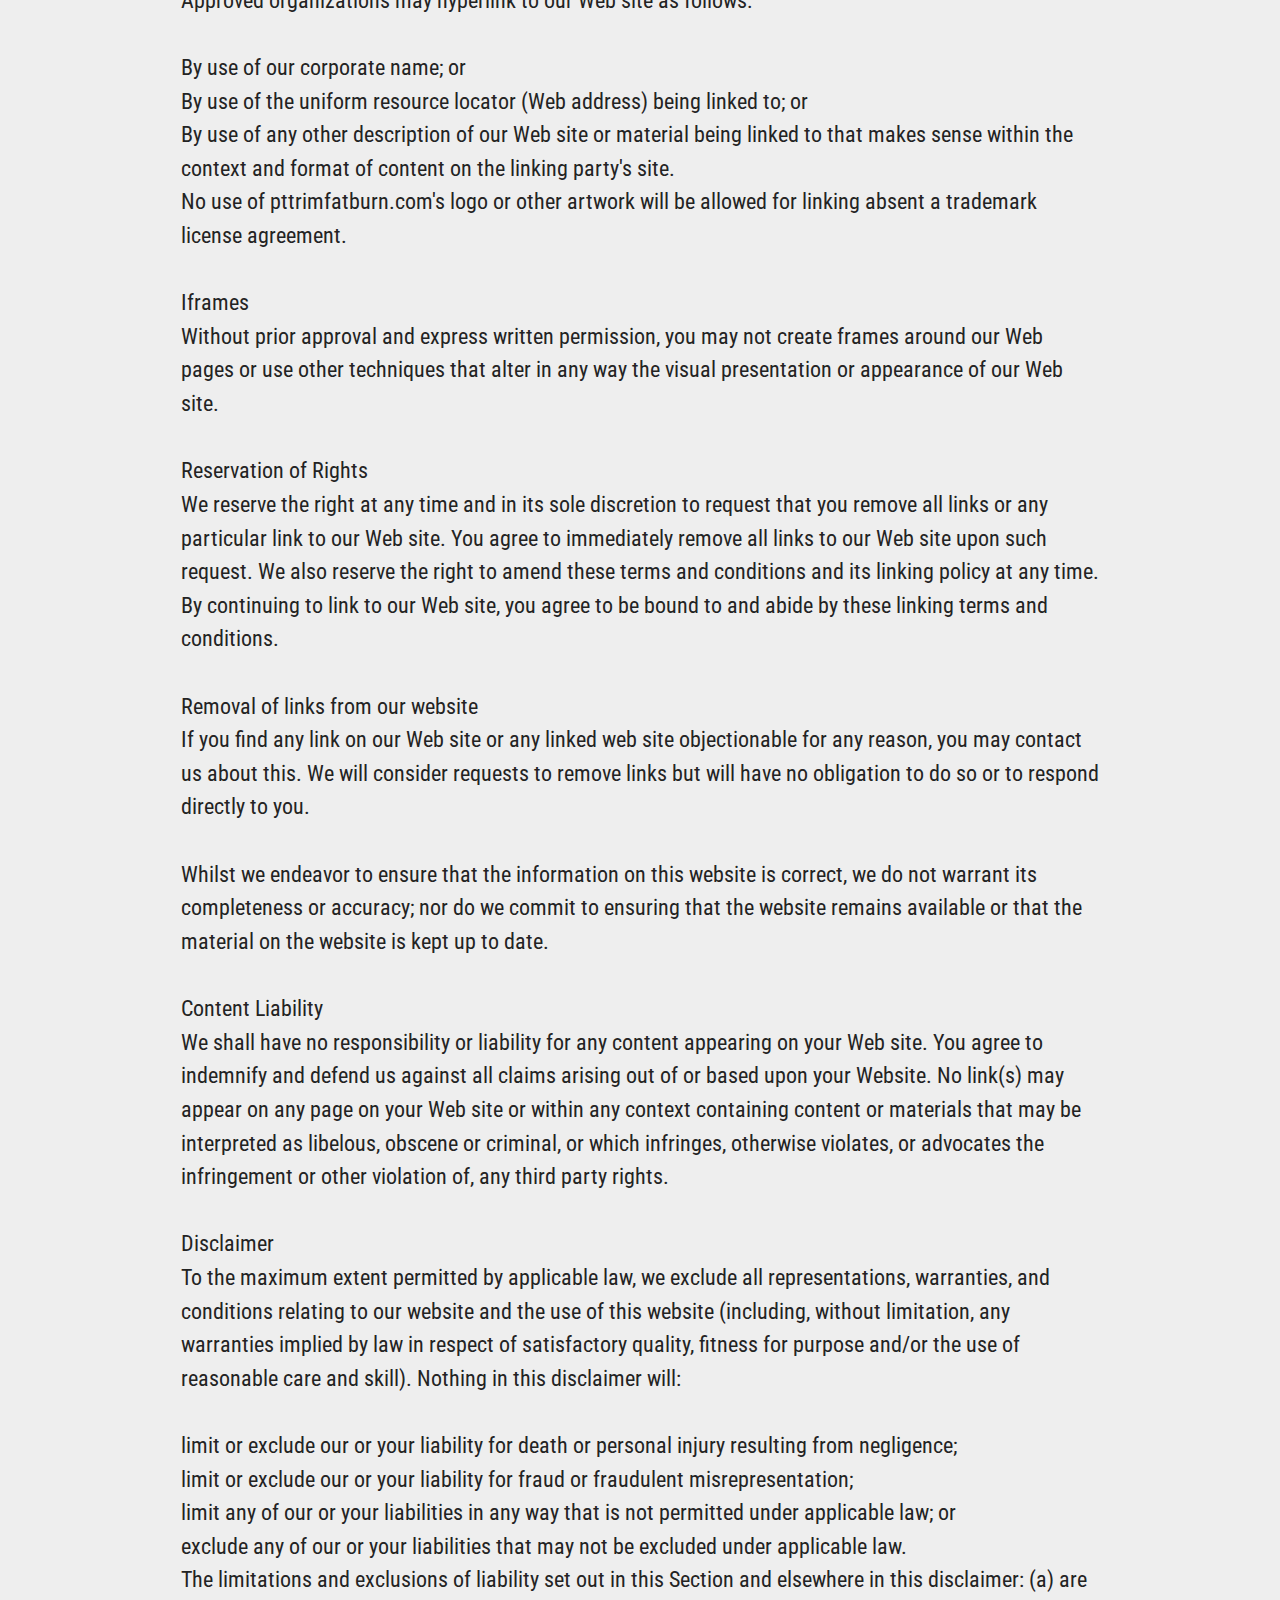
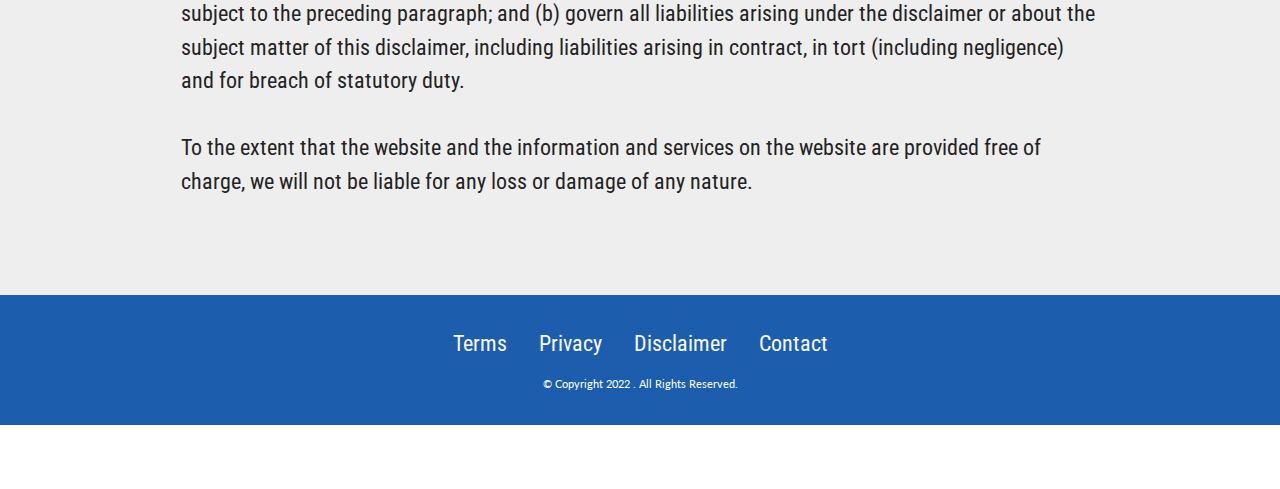
<file: terms.html>
<!DOCTYPE html>
<html>

<head>
    <meta charset="UTF-8">
    <meta http-equiv="X-UA-Compatible" content="IE=edge">
    <meta name="generator" content="Mobirise v5.6.3, mobirise.com">
    <meta name="viewport" content="width=device-width, initial-scale=1, minimum-scale=1">
    <link rel="shortcut icon" href="assets/images/one-bottle-exit.png" type="image/x-icon">
    <meta name="description"
        content="Sleep Slim Tea is a sleep supplement made by PureLife Organics that helps you get a good night’s sleep. Don't Buy Sleep Slim Tea  Unless You've Seen This Massive Discount">


    <title>Terms</title>
    <link rel="stylesheet" href="assets/bootstrap/css/bootstrap.min.css">
    <link rel="stylesheet" href="assets/bootstrap/css/bootstrap-grid.min.css">
    <link rel="stylesheet" href="assets/bootstrap/css/bootstrap-reboot.min.css">
    <link rel="stylesheet" href="assets/dropdown/css/style.css">
    <link rel="stylesheet" href="assets/socicon/css/styles.css">
    <link rel="stylesheet" href="assets/theme/css/style.css">
    <link rel="preload"
        href="https://fonts.googleapis.com/css?family=Roboto+Condensed:300,300i,400,400i,700,700i&display=swap"
        as="style" onload="this.onload=null;this.rel='stylesheet'">
    <noscript>
        <link rel="stylesheet"
            href="https://fonts.googleapis.com/css?family=Roboto+Condensed:300,300i,400,400i,700,700i&display=swap">
    </noscript>
    <link rel="preload"
        href="https://fonts.googleapis.com/css?family=Lato:100,100i,300,300i,400,400i,700,700i,900,900i&display=swap"
        as="style" onload="this.onload=null;this.rel='stylesheet'">
    <noscript>
        <link rel="stylesheet"
            href="https://fonts.googleapis.com/css?family=Lato:100,100i,300,300i,400,400i,700,700i,900,900i&display=swap">
    </noscript>
    <link rel="preload" as="style" href="assets/mobirise/css/mbr-additional.css">
    <link rel="stylesheet" href="assets/mobirise/css/mbr-additional.css" type="text/css">




</head>

<body>

    <section data-bs-version="5.1" class="menu menu2 cid-t0Zsn20zSe" once="menu" id="menu2-5g">

        <nav class="navbar navbar-dropdown navbar-expand-lg">
            <div class="container-fluid">
                <div class="navbar-brand">
                    <span class="navbar-logo">
                        <a href="https://pttrimfatburn.com/" target="_blank">
                            <img src="assets/images/one-bottle-exit.png" alt="PT Trim™ Official"
                                style="height: 3.7rem;">
                        </a>
                    </span>
                    <span class="navbar-caption-wrap"><a class="navbar-caption text-danger display-5"
                            href="https://pttrimfatburn.com/">PT Trim Fat Burn™ Official</a></span>
                </div>
                <button class="navbar-toggler" type="button" data-toggle="collapse" data-bs-toggle="collapse"
                    data-target="#navbarSupportedContent" data-bs-target="#navbarSupportedContent"
                    aria-controls="navbarNavAltMarkup" aria-expanded="false" aria-label="Toggle navigation">
                    <div class="hamburger">
                        <span></span>
                        <span></span>
                        <span></span>
                        <span></span>
                    </div>
                </button>
                <div class="collapse navbar-collapse" id="navbarSupportedContent">
                    <ul class="navbar-nav nav-dropdown" data-app-modern-menu="true">
                        <li class="nav-item"><a class="nav-link link text-black display-7" href="https://mobiri.se">
                                <p><br></p>
                            </a></li>
                        <li class="nav-item"><a class="nav-link link text-black text-primary display-7"
                                href="#PTTrim_About"><strong>About</strong></a></li>
                        <li class="nav-item"><a class="nav-link link text-black text-primary display-7"
                                href="#PTTrim_Ingredients"><strong>Ingredients</strong></a></li>
                        <li class="nav-item"><a class="nav-link link text-black text-primary display-7"
                                href="#PTTrim_benifits"><strong>Benifits</strong></a>
                        </li>
                    </ul>

                    <div class="navbar-buttons mbr-section-btn"><a class="btn btn-primary display-5"
                            href="https://pttrimfatburn.com/">Order Now</a></div>
                </div>
            </div>
        </nav>
    </section>

    <section data-bs-version="5.1" class="features6 cid-t0ZsoACfo0" id="features7-5h">
        <!---->



        <div class="container-fluid">
            <div class="card-wrapper">
                <div class="row align-items-center flex-row-reverse">
                    <div class="col-12 col-lg-5">
                        <div class="image-wrapper">
                            <a href="https://pttrimfatburn.com/" target="_blank"><img
                                    src="assets/images/six-bottle-bundle.png" alt="PT Trim"></a>
                        </div>
                    </div>
                    <div class="col-12 col-lg">
                        <div class="text-box">
                            <h5 class="mbr-title mbr-fonts-style display-1"><strong>PT Trim Fat Burn</strong></h5>
                            <p class="mbr-text mbr-fonts-style display-7"><br>✔️&nbsp;Burn away belly fat
                                <br>✔️&nbsp;Reduce thighs and waist
                                <br>✔️&nbsp;Face will look thinner and younger
                                <br>✔️&nbsp;Eliminate cellulite
                                <br>✔️&nbsp;Enhance energy levels
                                <br>✔️&nbsp;Improve mood and outlook to life&nbsp;<br>
                            </p>
                            <div class="cost">
                                <span class="currentcost mbr-fonts-style pr-2 display-2"><strong>Today: $39/per
                                        bottle</strong><br><strong>Regular Price:</strong></span>
                                <span class="oldcost mbr-fonts-style display-2"><strong>$297/per
                                        bottle</strong><br></span>
                            </div>
                            <div class="mbr-section-btn pt-3"><a href="https://pttrimfatburn.com/"
                                    class="btn btn-primary display-5">Order Now And Save $1548</a></div>
                        </div>
                    </div>
                </div>
            </div>
        </div>
    </section>

    <section data-bs-version="5.1" class="content5 cid-sXMWBmbRCl" id="content5-1y">

        <div class="container">
            <div class="row justify-content-center">
                <div class="col-md-12 col-lg-10">

                    <h4 class="mbr-section-subtitle mbr-fonts-style mb-4 display-2">Term of Use</h4>
                    <p class="mbr-text mbr-fonts-style display-7">These terms and conditions outline the rules and
                        regulations for the use of pttrimfatburn.com's Website.
                        <br>
                        <br>By accessing this website we assume you accept these terms and conditions in full. Do not
                        continue to use pttrimfatburn.com's website if you do not accept all of the terms and conditions
                        stated on this page.
                        <br>
                        <br>The following terminology applies to these Terms and Conditions, Privacy Statement and
                        Disclaimer Notice and any or all Agreements: "Client", "You" and "Your" refers to you, the
                        person accessing this website and accepting the Company's terms and conditions. "The Company",
                        "Ourselves", "We", "Our" and "Us", refers to our Company. "Party", "Parties", or "Us", refers to
                        both the Client and ourselves, or either the Client or ourselves. All terms refer to the offer,
                        acceptance, and consideration of payment necessary to undertake the process of our assistance to
                        the Client in the most appropriate manner, whether by formal meetings of a fixed duration or any
                        other means, for the express purpose of meeting the Client's needs in respect of the provision
                        of the Company's stated services/products, following and subject to, prevailing law of USA. Any
                        use of the above terminology or other words in the singular, plural, capitalization and/or
                        he/she or they, are taken as interchangeable and therefore as referring to same.
                        <br>
                        <br>Cookies
                        <br>We employ the use of cookies. By using pttrimfatburn.com's website you consent to the use of
                        cookies following pttrimfatburn.com's privacy policy.
                        <br>
                        <br>Most of the modern-day interactive web sites use cookies to enable us to retrieve user
                        details for each visit. Cookies are used in some areas of our site to enable the functionality
                        of this area and ease of use for those people visiting. Some of our affiliate/advertising
                        partners may also use cookies.
                        <br>
                        <br>License
                        <br>Unless otherwise stated, pttrimfatburn.com and/or it's licensors own the intellectual property
                        rights for all material on pttrimfatburn.com. All intellectual property rights are reserved. You may
                        view and/or print pages from https://pttrimfatburn.com for your personal use subject to restrictions
                        set in these terms and conditions.
                        <br>
                        <br>You must not:
                        <br>
                        <br>Republish material from https://pttrimfatburn.com
                        <br>Sell, rent or sub-license material from https://pttrimfatburn.com
                        <br>Reproduce, duplicate or copy material from https://pttrimfatburn.com
                        <br>Redistribute content from pttrimfatburn.com (unless content is specifically made for
                        redistribution).
                        <br>
                        <br>Hyperlinking to our Content
                        <br>The following organizations may link to our Web site without prior written approval:
                        <br>Government agencies;
                        <br>Search engines;
                        <br>News organizations;
                        <br>Online directory distributors when they list us in the directory may link to our Web site in
                        the same manner as they hyperlink to the Web sites of other listed businesses; and
                        <br>Systemwide Accredited Businesses except soliciting non-profit organizations, charity
                        shopping malls, and charity fundraising groups which may not hyperlink to our Web site.
                        <br>These organizations may link to our home page, to publications or other Web site information
                        so long as the link: (a) is not in any way misleading; (b) does not falsely imply sponsorship,
                        endorsement or approval of the linking party and its products or services; and (c) fits within
                        the context of the linking party's site.
                        <br>We may consider and approve in our sole discretion other link requests from the following
                        types of organizations:
                        <br>commonly-known consumer and/or business information sources such as Chambers of Commerce,
                        American Automobile Association, AARP and Consumers Union;
                        <br>dot.com community sites;
                        <br>associations or other groups representing charities, including charity giving sites,
                        <br>online directory distributors;
                        <br>internet portals;
                        <br>accounting, law and consulting firms whose primary clients are businesses; and
                        <br>educational institutions and trade associations.
                        <br>We will approve link requests from these organizations if we determine that: (a) the link
                        would not reflect unfavorably on us or our accredited businesses (for example, trade
                        associations or other organizations representing inherently suspect types of business, such as
                        work-at-home opportunities, shall not be allowed to link); (b)the organization does not have an
                        unsatisfactory record with us; (c) the benefit to us from the visibility associated with the
                        hyperlink outweighs the absence of; and (d) where the link is in the context of general resource
                        information or is otherwise consistent with editorial content in a newsletter or similar product
                        furthering the mission of the organization.
                        <br>
                        <br>These organizations may link to our home page, to publications or other Web site information
                        so long as the link: (a) is not in any way misleading; (b) does not falsely imply sponsorship,
                        endorsement or approval of the linking party and its products or services; and (c) fits within
                        the context of the linking party's site.
                        <br>
                        <br>If you are among the organizations listed in paragraph 2 above and are interested in linking
                        to our website, you must notify us by sending an e-mail to [email protected] Please include your
                        name, your organization name, contact information (such as a phone number and/or e-mail address)
                        as well as the URL of your site, a list of any URLs from which you intend to link to our Web
                        site, and a list of the URL(s) on our site to which you would like to link. Allow 2-3 weeks for
                        a response.
                        <br>
                        <br>Approved organizations may hyperlink to our Web site as follows:
                        <br>
                        <br>By use of our corporate name; or
                        <br>By use of the uniform resource locator (Web address) being linked to; or
                        <br>By use of any other description of our Web site or material being linked to that makes sense
                        within the context and format of content on the linking party's site.
                        <br>No use of pttrimfatburn.com's logo or other artwork will be allowed for linking absent a
                        trademark license agreement.
                        <br>
                        <br>Iframes
                        <br>Without prior approval and express written permission, you may not create frames around our
                        Web pages or use other techniques that alter in any way the visual presentation or appearance of
                        our Web site.
                        <br>
                        <br>Reservation of Rights
                        <br>We reserve the right at any time and in its sole discretion to request that you remove all
                        links or any particular link to our Web site. You agree to immediately remove all links to our
                        Web site upon such request. We also reserve the right to amend these terms and conditions and
                        its linking policy at any time. By continuing to link to our Web site, you agree to be bound to
                        and abide by these linking terms and conditions.
                        <br>
                        <br>Removal of links from our website
                        <br>If you find any link on our Web site or any linked web site objectionable for any reason,
                        you may contact us about this. We will consider requests to remove links but will have no
                        obligation to do so or to respond directly to you.
                        <br>
                        <br>Whilst we endeavor to ensure that the information on this website is correct, we do not
                        warrant its completeness or accuracy; nor do we commit to ensuring that the website remains
                        available or that the material on the website is kept up to date.
                        <br>
                        <br>Content Liability
                        <br>We shall have no responsibility or liability for any content appearing on your Web site. You
                        agree to indemnify and defend us against all claims arising out of or based upon your Website.
                        No link(s) may appear on any page on your Web site or within any context containing content or
                        materials that may be interpreted as libelous, obscene or criminal, or which infringes,
                        otherwise violates, or advocates the infringement or other violation of, any third party rights.
                        <br>
                        <br>Disclaimer
                        <br>To the maximum extent permitted by applicable law, we exclude all representations,
                        warranties, and conditions relating to our website and the use of this website (including,
                        without limitation, any warranties implied by law in respect of satisfactory quality, fitness
                        for purpose and/or the use of reasonable care and skill). Nothing in this disclaimer will:
                        <br>
                        <br>limit or exclude our or your liability for death or personal injury resulting from
                        negligence;
                        <br>limit or exclude our or your liability for fraud or fraudulent misrepresentation;
                        <br>limit any of our or your liabilities in any way that is not permitted under applicable law;
                        or
                        <br>exclude any of our or your liabilities that may not be excluded under applicable law.
                        <br>The limitations and exclusions of liability set out in this Section and elsewhere in this
                        disclaimer: (a) are subject to the preceding paragraph; and (b) govern all liabilities arising
                        under the disclaimer or about the subject matter of this disclaimer, including liabilities
                        arising in contract, in tort (including negligence) and for breach of statutory duty.
                        <br>
                        <br>To the extent that the website and the information and services on the website are provided
                        free of charge, we will not be liable for any loss or damage of any nature.These terms and
                        conditions outline the rules and regulations for the use of pttrimfatburn.com's Website.
                        <br>
                        <br>By accessing this website we assume you accept these terms and conditions in full. Do not
                        continue to use pttrimfatburn.com's website if you do not accept all of the terms and conditions
                        stated on this page.
                        <br>
                        <br>The following terminology applies to these Terms and Conditions, Privacy Statement and
                        Disclaimer Notice and any or all Agreements: "Client", "You" and "Your" refers to you, the
                        person accessing this website and accepting the Company's terms and conditions. "The Company",
                        "Ourselves", "We", "Our" and "Us", refers to our Company. "Party", "Parties", or "Us", refers to
                        both the Client and ourselves, or either the Client or ourselves. All terms refer to the offer,
                        acceptance, and consideration of payment necessary to undertake the process of our assistance to
                        the Client in the most appropriate manner, whether by formal meetings of a fixed duration or any
                        other means, for the express purpose of meeting the Client's needs in respect of the provision
                        of the Company's stated services/products, following and subject to, prevailing law of USA. Any
                        use of the above terminology or other words in the singular, plural, capitalization and/or
                        he/she or they, are taken as interchangeable and therefore as referring to same.
                        <br>
                        <br>Cookies
                        <br>We employ the use of cookies. By using pttrimfatburn.com's website you consent to the use of
                        cookies following pttrimfatburn.com's privacy policy.
                        <br>
                        <br>Most of the modern-day interactive web sites use cookies to enable us to retrieve user
                        details for each visit. Cookies are used in some areas of our site to enable the functionality
                        of this area and ease of use for those people visiting. Some of our affiliate/advertising
                        partners may also use cookies.
                        <br>
                        <br>License
                        <br>Unless otherwise stated, pttrimfatburn.com and/or it's licensors own the intellectual property
                        rights for all material on pttrimfatburn.com. All intellectual property rights are reserved. You may
                        view and/or print pages from https://pttrimfatburn.com for your personal use subject to restrictions
                        set in these terms and conditions.
                        <br>
                        <br>You must not:
                        <br>
                        <br>Republish material from https://pttrimfatburn.com
                        <br>Sell, rent or sub-license material from https://pttrimfatburn.com
                        <br>Reproduce, duplicate or copy material from https://pttrimfatburn.com
                        <br>Redistribute content from pttrimfatburn.com (unless content is specifically made for
                        redistribution).
                        <br>
                        <br>Hyperlinking to our Content
                        <br>The following organizations may link to our Web site without prior written approval:
                        <br>Government agencies;
                        <br>Search engines;
                        <br>News organizations;
                        <br>Online directory distributors when they list us in the directory may link to our Web site in
                        the same manner as they hyperlink to the Web sites of other listed businesses; and
                        <br>Systemwide Accredited Businesses except soliciting non-profit organizations, charity
                        shopping malls, and charity fundraising groups which may not hyperlink to our Web site.
                        <br>These organizations may link to our home page, to publications or other Web site information
                        so long as the link: (a) is not in any way misleading; (b) does not falsely imply sponsorship,
                        endorsement or approval of the linking party and its products or services; and (c) fits within
                        the context of the linking party's site.
                        <br>We may consider and approve in our sole discretion other link requests from the following
                        types of organizations:
                        <br>commonly-known consumer and/or business information sources such as Chambers of Commerce,
                        American Automobile Association, AARP and Consumers Union;
                        <br>dot.com community sites;
                        <br>associations or other groups representing charities, including charity giving sites,
                        <br>online directory distributors;
                        <br>internet portals;
                        <br>accounting, law and consulting firms whose primary clients are businesses; and
                        <br>educational institutions and trade associations.
                        <br>We will approve link requests from these organizations if we determine that: (a) the link
                        would not reflect unfavorably on us or our accredited businesses (for example, trade
                        associations or other organizations representing inherently suspect types of business, such as
                        work-at-home opportunities, shall not be allowed to link); (b)the organization does not have an
                        unsatisfactory record with us; (c) the benefit to us from the visibility associated with the
                        hyperlink outweighs the absence of; and (d) where the link is in the context of general resource
                        information or is otherwise consistent with editorial content in a newsletter or similar product
                        furthering the mission of the organization.
                        <br>
                        <br>These organizations may link to our home page, to publications or other Web site information
                        so long as the link: (a) is not in any way misleading; (b) does not falsely imply sponsorship,
                        endorsement or approval of the linking party and its products or services; and (c) fits within
                        the context of the linking party's site.
                        <br>
                        <br>If you are among the organizations listed in paragraph 2 above and are interested in linking
                        to our website, you must notify us by sending an e-mail to [email protected] Please include your
                        name, your organization name, contact information (such as a phone number and/or e-mail address)
                        as well as the URL of your site, a list of any URLs from which you intend to link to our Web
                        site, and a list of the URL(s) on our site to which you would like to link. Allow 2-3 weeks for
                        a response.
                        <br>
                        <br>Approved organizations may hyperlink to our Web site as follows:
                        <br>
                        <br>By use of our corporate name; or
                        <br>By use of the uniform resource locator (Web address) being linked to; or
                        <br>By use of any other description of our Web site or material being linked to that makes sense
                        within the context and format of content on the linking party's site.
                        <br>No use of pttrimfatburn.com's logo or other artwork will be allowed for linking absent a
                        trademark license agreement.
                        <br>
                        <br>Iframes
                        <br>Without prior approval and express written permission, you may not create frames around our
                        Web pages or use other techniques that alter in any way the visual presentation or appearance of
                        our Web site.
                        <br>
                        <br>Reservation of Rights
                        <br>We reserve the right at any time and in its sole discretion to request that you remove all
                        links or any particular link to our Web site. You agree to immediately remove all links to our
                        Web site upon such request. We also reserve the right to amend these terms and conditions and
                        its linking policy at any time. By continuing to link to our Web site, you agree to be bound to
                        and abide by these linking terms and conditions.
                        <br>
                        <br>Removal of links from our website
                        <br>If you find any link on our Web site or any linked web site objectionable for any reason,
                        you may contact us about this. We will consider requests to remove links but will have no
                        obligation to do so or to respond directly to you.
                        <br>
                        <br>Whilst we endeavor to ensure that the information on this website is correct, we do not
                        warrant its completeness or accuracy; nor do we commit to ensuring that the website remains
                        available or that the material on the website is kept up to date.
                        <br>
                        <br>Content Liability
                        <br>We shall have no responsibility or liability for any content appearing on your Web site. You
                        agree to indemnify and defend us against all claims arising out of or based upon your Website.
                        No link(s) may appear on any page on your Web site or within any context containing content or
                        materials that may be interpreted as libelous, obscene or criminal, or which infringes,
                        otherwise violates, or advocates the infringement or other violation of, any third party rights.
                        <br>
                        <br>Disclaimer
                        <br>To the maximum extent permitted by applicable law, we exclude all representations,
                        warranties, and conditions relating to our website and the use of this website (including,
                        without limitation, any warranties implied by law in respect of satisfactory quality, fitness
                        for purpose and/or the use of reasonable care and skill). Nothing in this disclaimer will:
                        <br>
                        <br>limit or exclude our or your liability for death or personal injury resulting from
                        negligence;
                        <br>limit or exclude our or your liability for fraud or fraudulent misrepresentation;
                        <br>limit any of our or your liabilities in any way that is not permitted under applicable law;
                        or
                        <br>exclude any of our or your liabilities that may not be excluded under applicable law.
                        <br>The limitations and exclusions of liability set out in this Section and elsewhere in this
                        disclaimer: (a) are subject to the preceding paragraph; and (b) govern all liabilities arising
                        under the disclaimer or about the subject matter of this disclaimer, including liabilities
                        arising in contract, in tort (including negligence) and for breach of statutory duty.
                        <br>
                        <br>To the extent that the website and the information and services on the website are provided
                        free of charge, we will not be liable for any loss or damage of any nature.&nbsp;&nbsp;<br>
                    </p>
                </div>
            </div>
        </div>
    </section>

    <section data-bs-version="5.1" class="footer3 cid-sXN1NREIzM" once="footers" id="footer3-2f">





        <div class="container">
            <div class="media-container-row align-center mbr-white">
                <div class="row row-links">
                    <ul class="foot-menu">





                        <li class="foot-menu-item mbr-fonts-style display-7">
                            <a class="text-white" href="terms.html" target="_blank">Terms</a>
                        </li>
                        <li class="foot-menu-item mbr-fonts-style display-7">
                            <a class="text-white" href="privacy.html" target="_blank">Privacy</a>
                        </li>
                        <li class="foot-menu-item mbr-fonts-style display-7">
                            <a class="text-white" href="disclaimer.html" target="_blank">Disclaimer</a>
                        </li>
                        <li class="foot-menu-item mbr-fonts-style display-7">
                            <a class="text-white" href="contact.html" target="_blank">Contact</a>
                        </li>
                    </ul>
                </div>

                <div class="row row-copirayt">
                    <p class="mbr-text mb-0 mbr-fonts-style mbr-white align-center display-4">
                        © Copyright 2022 . All Rights Reserved.
                    </p>
                </div>
            </div>
        </div>
    </section>
    <section class="display-7"
        style="padding: 0;align-items: center;justify-content: center;flex-wrap: wrap;    align-content: center;display: flex;position: relative;height: 4rem;">
        <a href="https://mobiri.se/2714268"
            style="flex: 1 1;height: 4rem;position: absolute;width: 100%;z-index: 1;"><img alt="" style="height: 4rem;"
                src="[data-uri]"></a>
        <a style="z-index:1" href="https://mobirise.com/website-maker.html"></a>
    </section>
    <script src="assets/bootstrap/js/bootstrap.bundle.min.js"></script>
    <script src="assets/smoothscroll/smooth-scroll.js"></script>
    <script src="assets/ytplayer/index.js"></script>
    <script src="assets/dropdown/js/navbar-dropdown.js"></script>
    <script src="assets/theme/js/script.js"></script>


    <div id="scrollToTop" class="scrollToTop mbr-arrow-up"><a style="text-align: center;"><i
                class="mbr-arrow-up-icon mbr-arrow-up-icon-cm cm-icon cm-icon-smallarrow-up"></i></a></div>
</body>

</html>
</file>
<file: assets/dropdown/css/style.css>
.navbar-dropdown {
  left: 0;
  padding: 0;
  position: absolute;
  right: 0;
  top: 0;
  transition: all 0.45s ease;
  z-index: 1030;
  background: #282828; }
  .navbar-dropdown .navbar-logo {
    margin-right: 0.8rem;
    transition: margin 0.3s ease-in-out;
    vertical-align: middle; }
    .navbar-dropdown .navbar-logo img {
      height: 3.125rem;
      transition: all 0.3s ease-in-out; }
    .navbar-dropdown .navbar-logo.mbr-iconfont {
      font-size: 3.125rem;
      line-height: 3.125rem; }
  .navbar-dropdown .navbar-caption {
    font-weight: 700;
    white-space: normal;
    vertical-align: -4px;
    line-height: 3.125rem !important; }
    .navbar-dropdown .navbar-caption, .navbar-dropdown .navbar-caption:hover {
      color: inherit;
      text-decoration: none; }
  .navbar-dropdown .mbr-iconfont + .navbar-caption {
    vertical-align: -1px; }
  .navbar-dropdown.navbar-fixed-top {
    position: fixed; }
  .navbar-dropdown .navbar-brand span {
    vertical-align: -4px; }
  .navbar-dropdown.bg-color.transparent {
    background: none; }
  .navbar-dropdown.navbar-short .navbar-brand {
    padding: 0.625rem 0; }
    .navbar-dropdown.navbar-short .navbar-brand span {
      vertical-align: -1px; }
  .navbar-dropdown.navbar-short .navbar-caption {
    line-height: 2.375rem !important;
    vertical-align: -2px; }
  .navbar-dropdown.navbar-short .navbar-logo {
    margin-right: 0.5rem; }
    .navbar-dropdown.navbar-short .navbar-logo img {
      height: 2.375rem; }
    .navbar-dropdown.navbar-short .navbar-logo.mbr-iconfont {
      font-size: 2.375rem;
      line-height: 2.375rem; }
  .navbar-dropdown.navbar-short .mbr-table-cell {
    height: 3.625rem; }
  .navbar-dropdown .navbar-close {
    left: 0.6875rem;
    position: fixed;
    top: 0.75rem;
    z-index: 1000; }
  .navbar-dropdown .hamburger-icon {
    content: "";
    display: inline-block;
    vertical-align: middle;
    width: 16px;
    -webkit-box-shadow: 0 -6px 0 1px #282828,0 0 0 1px #282828,0 6px 0 1px #282828;
    -moz-box-shadow: 0 -6px 0 1px #282828,0 0 0 1px #282828,0 6px 0 1px #282828;
    box-shadow: 0 -6px 0 1px #282828,0 0 0 1px #282828,0 6px 0 1px #282828; }

.dropdown-menu .dropdown-toggle[data-toggle="dropdown-submenu"]::after {
  border-bottom: 0.35em solid transparent;
  border-left: 0.35em solid;
  border-right: 0;
  border-top: 0.35em solid transparent;
  margin-left: 0.3rem; }

.dropdown-menu .dropdown-item:focus {
  outline: 0; }

.nav-dropdown {
  font-size: 0.75rem;
  font-weight: 500;
  height: auto !important; }
  .nav-dropdown .nav-btn {
    padding-left: 1rem; }
  .nav-dropdown .link {
    margin: .667em 1.667em;
    font-weight: 500;
    padding: 0;
    transition: color .2s ease-in-out; }
    .nav-dropdown .link.dropdown-toggle {
      margin-right: 2.583em; }
      .nav-dropdown .link.dropdown-toggle::after {
        margin-left: .25rem;
        border-top: 0.35em solid;
        border-right: 0.35em solid transparent;
        border-left: 0.35em solid transparent;
        border-bottom: 0; }
      .nav-dropdown .link.dropdown-toggle[aria-expanded="true"] {
        margin: 0;
        padding: 0.667em 3.263em  0.667em 1.667em; }
  .nav-dropdown .link::after,
  .nav-dropdown .dropdown-item::after {
    color: inherit; }
  .nav-dropdown .btn {
    font-size: 0.75rem;
    font-weight: 700;
    letter-spacing: 0;
    margin-bottom: 0;
    padding-left: 1.25rem;
    padding-right: 1.25rem; }
  .nav-dropdown .dropdown-menu {
    border-radius: 0;
    border: 0;
    left: 0;
    margin: 0;
    padding-bottom: 1.25rem;
    padding-top: 1.25rem;
    position: relative; }
  .nav-dropdown .dropdown-submenu {
    margin-left: 0.125rem;
    top: 0; }
  .nav-dropdown .dropdown-item {
    font-weight: 500;
    line-height: 2;
    padding: 0.3846em 4.615em 0.3846em 1.5385em;
    position: relative;
    transition: color .2s ease-in-out, background-color .2s ease-in-out; }
    .nav-dropdown .dropdown-item::after {
      margin-top: -0.3077em;
      position: absolute;
      right: 1.1538em;
      top: 50%; }
    .nav-dropdown .dropdown-item:focus, .nav-dropdown .dropdown-item:hover {
      background: none; }

@media (max-width: 767px) {
  .nav-dropdown.navbar-toggleable-sm {
    bottom: 0;
    display: none;
    left: 0;
    overflow-x: hidden;
    position: fixed;
    top: 0;
    transform: translateX(-100%);
    -ms-transform: translateX(-100%);
    -webkit-transform: translateX(-100%);
    width: 18.75rem;
    z-index: 999; } }
.nav-dropdown.navbar-toggleable-xl {
  bottom: 0;
  display: none;
  left: 0;
  overflow-x: hidden;
  position: fixed;
  top: 0;
  transform: translateX(-100%);
  -ms-transform: translateX(-100%);
  -webkit-transform: translateX(-100%);
  width: 18.75rem;
  z-index: 999; }

.nav-dropdown-sm {
  display: block !important;
  overflow-x: hidden;
  overflow: auto;
  padding-top: 3.875rem; }
  .nav-dropdown-sm::after {
    content: "";
    display: block;
    height: 3rem;
    width: 100%; }
  .nav-dropdown-sm.collapse.in ~ .navbar-close {
    display: block !important; }
  .nav-dropdown-sm.collapsing, .nav-dropdown-sm.collapse.in {
    transform: translateX(0);
    -ms-transform: translateX(0);
    -webkit-transform: translateX(0);
    transition: all 0.25s ease-out;
    -webkit-transition: all 0.25s ease-out;
    background: #282828; }
  .nav-dropdown-sm.collapsing[aria-expanded="false"] {
    transform: translateX(-100%);
    -ms-transform: translateX(-100%);
    -webkit-transform: translateX(-100%); }
  .nav-dropdown-sm .nav-item {
    display: block;
    margin-left: 0 !important;
    padding-left: 0; }
  .nav-dropdown-sm .link,
  .nav-dropdown-sm .dropdown-item {
    border-top: 1px dotted rgba(255, 255, 255, 0.1);
    font-size: 0.8125rem;
    line-height: 1.6;
    margin: 0 !important;
    padding: 0.875rem 2.4rem 0.875rem 1.5625rem !important;
    position: relative;
    white-space: normal; }
    .nav-dropdown-sm .link:focus, .nav-dropdown-sm .link:hover,
    .nav-dropdown-sm .dropdown-item:focus,
    .nav-dropdown-sm .dropdown-item:hover {
      background: rgba(0, 0, 0, 0.2) !important;
      color: #c0a375; }
  .nav-dropdown-sm .nav-btn {
    position: relative;
    padding: 1.5625rem 1.5625rem 0 1.5625rem; }
    .nav-dropdown-sm .nav-btn::before {
      border-top: 1px dotted rgba(255, 255, 255, 0.1);
      content: "";
      left: 0;
      position: absolute;
      top: 0;
      width: 100%; }
    .nav-dropdown-sm .nav-btn + .nav-btn {
      padding-top: 0.625rem; }
      .nav-dropdown-sm .nav-btn + .nav-btn::before {
        display: none; }
  .nav-dropdown-sm .btn {
    padding: 0.625rem 0; }
  .nav-dropdown-sm .dropdown-toggle[data-toggle="dropdown-submenu"]::after {
    margin-left: .25rem;
    border-top: 0.35em solid;
    border-right: 0.35em solid transparent;
    border-left: 0.35em solid transparent;
    border-bottom: 0; }
  .nav-dropdown-sm .dropdown-toggle[data-toggle="dropdown-submenu"][aria-expanded="true"]::after {
    border-top: 0;
    border-right: 0.35em solid transparent;
    border-left: 0.35em solid transparent;
    border-bottom: 0.35em solid; }
  .nav-dropdown-sm .dropdown-menu {
    margin: 0;
    padding: 0;
    position: relative;
    top: 0;
    left: 0;
    width: 100%;
    border: 0;
    float: none;
    border-radius: 0;
    background: none; }
  .nav-dropdown-sm .dropdown-submenu {
    left: 100%;
    margin-left: 0.125rem;
    margin-top: -1.25rem;
    top: 0; }

.navbar-toggleable-sm .nav-dropdown .dropdown-menu {
  position: absolute; }

.navbar-toggleable-sm .nav-dropdown .dropdown-submenu {
  left: 100%;
  margin-left: 0.125rem;
  margin-top: -1.25rem;
  top: 0; }

.navbar-toggleable-sm.opened .nav-dropdown .dropdown-menu {
  position: relative; }

.navbar-toggleable-sm.opened .nav-dropdown .dropdown-submenu {
  left: 0;
  margin-left: 00rem;
  margin-top: 0rem;
  top: 0; }

.is-builder .nav-dropdown.collapsing {
  transition: none !important; }
</file>
<file: assets/socicon/css/styles.css>
@charset "UTF-8";

@font-face {
  font-family: 'Socicon';
  src:  url('../fonts/socicon.eot');
  src:  url('../fonts/socicon.eot?#iefix') format('embedded-opentype'),
    url('../fonts/socicon.woff2') format('woff2'),
    url('../fonts/socicon.ttf') format('truetype'),
    url('../fonts/socicon.woff') format('woff'),
    url('../fonts/socicon.svg#socicon') format('svg');
  font-weight: normal;
  font-style: normal;
  font-display: swap;
}

[data-icon]:before {
  font-family: "socicon" !important;
  content: attr(data-icon);
  font-style: normal !important;
  font-weight: normal !important;
  font-variant: normal !important;
  text-transform: none !important;
  speak: none;
  line-height: 1;
  -webkit-font-smoothing: antialiased;
  -moz-osx-font-smoothing: grayscale;
}

[class^="socicon-"], [class*=" socicon-"] {
  /* use !important to prevent issues with browser extensions that change fonts */
  font-family: 'Socicon' !important;
  speak: none;
  font-style: normal;
  font-weight: normal;
  font-variant: normal;
  text-transform: none;
  line-height: 1;

  /* Better Font Rendering =========== */
  -webkit-font-smoothing: antialiased;
  -moz-osx-font-smoothing: grayscale;
}

.socicon-eitaa:before {
  content: "\e97c";
}
.socicon-soroush:before {
  content: "\e97d";
}
.socicon-bale:before {
  content: "\e97e";
}
.socicon-zazzle:before {
  content: "\e97b";
}
.socicon-society6:before {
  content: "\e97a";
}
.socicon-redbubble:before {
  content: "\e979";
}
.socicon-avvo:before {
  content: "\e978";
}
.socicon-stitcher:before {
  content: "\e977";
}
.socicon-googlehangouts:before {
  content: "\e974";
}
.socicon-dlive:before {
  content: "\e975";
}
.socicon-vsco:before {
  content: "\e976";
}
.socicon-flipboard:before {
  content: "\e973";
}
.socicon-ubuntu:before {
  content: "\e958";
}
.socicon-artstation:before {
  content: "\e959";
}
.socicon-invision:before {
  content: "\e95a";
}
.socicon-torial:before {
  content: "\e95b";
}
.socicon-collectorz:before {
  content: "\e95c";
}
.socicon-seenthis:before {
  content: "\e95d";
}
.socicon-googleplaymusic:before {
  content: "\e95e";
}
.socicon-debian:before {
  content: "\e95f";
}
.socicon-filmfreeway:before {
  content: "\e960";
}
.socicon-gnome:before {
  content: "\e961";
}
.socicon-itchio:before {
  content: "\e962";
}
.socicon-jamendo:before {
  content: "\e963";
}
.socicon-mix:before {
  content: "\e964";
}
.socicon-sharepoint:before {
  content: "\e965";
}
.socicon-tinder:before {
  content: "\e966";
}
.socicon-windguru:before {
  content: "\e967";
}
.socicon-cdbaby:before {
  content: "\e968";
}
.socicon-elementaryos:before {
  content: "\e969";
}
.socicon-stage32:before {
  content: "\e96a";
}
.socicon-tiktok:before {
  content: "\e96b";
}
.socicon-gitter:before {
  content: "\e96c";
}
.socicon-letterboxd:before {
  content: "\e96d";
}
.socicon-threema:before {
  content: "\e96e";
}
.socicon-splice:before {
  content: "\e96f";
}
.socicon-metapop:before {
  content: "\e970";
}
.socicon-naver:before {
  content: "\e971";
}
.socicon-remote:before {
  content: "\e972";
}
.socicon-internet:before {
  content: "\e957";
}
.socicon-moddb:before {
  content: "\e94b";
}
.socicon-indiedb:before {
  content: "\e94c";
}
.socicon-traxsource:before {
  content: "\e94d";
}
.socicon-gamefor:before {
  content: "\e94e";
}
.socicon-pixiv:before {
  content: "\e94f";
}
.socicon-myanimelist:before {
  content: "\e950";
}
.socicon-blackberry:before {
  content: "\e951";
}
.socicon-wickr:before {
  content: "\e952";
}
.socicon-spip:before {
  content: "\e953";
}
.socicon-napster:before {
  content: "\e954";
}
.socicon-beatport:before {
  content: "\e955";
}
.socicon-hackerone:before {
  content: "\e956";
}
.socicon-hackernews:before {
  content: "\e946";
}
.socicon-smashwords:before {
  content: "\e947";
}
.socicon-kobo:before {
  content: "\e948";
}
.socicon-bookbub:before {
  content: "\e949";
}
.socicon-mailru:before {
  content: "\e94a";
}
.socicon-gitlab:before {
  content: "\e945";
}
.socicon-instructables:before {
  content: "\e944";
}
.socicon-portfolio:before {
  content: "\e943";
}
.socicon-codered:before {
  content: "\e940";
}
.socicon-origin:before {
  content: "\e941";
}
.socicon-nextdoor:before {
  content: "\e942";
}
.socicon-udemy:before {
  content: "\e93f";
}
.socicon-livemaster:before {
  content: "\e93e";
}
.socicon-crunchbase:before {
  content: "\e93b";
}
.socicon-homefy:before {
  content: "\e93c";
}
.socicon-calendly:before {
  content: "\e93d";
}
.socicon-realtor:before {
  content: "\e90f";
}
.socicon-tidal:before {
  content: "\e910";
}
.socicon-qobuz:before {
  content: "\e911";
}
.socicon-natgeo:before {
  content: "\e912";
}
.socicon-mastodon:before {
  content: "\e913";
}
.socicon-unsplash:before {
  content: "\e914";
}
.socicon-homeadvisor:before {
  content: "\e915";
}
.socicon-angieslist:before {
  content: "\e916";
}
.socicon-codepen:before {
  content: "\e917";
}
.socicon-slack:before {
  content: "\e918";
}
.socicon-openaigym:before {
  content: "\e919";
}
.socicon-logmein:before {
  content: "\e91a";
}
.socicon-fiverr:before {
  content: "\e91b";
}
.socicon-gotomeeting:before {
  content: "\e91c";
}
.socicon-aliexpress:before {
  content: "\e91d";
}
.socicon-guru:before {
  content: "\e91e";
}
.socicon-appstore:before {
  content: "\e91f";
}
.socicon-homes:before {
  content: "\e920";
}
.socicon-zoom:before {
  content: "\e921";
}
.socicon-alibaba:before {
  content: "\e922";
}
.socicon-craigslist:before {
  content: "\e923";
}
.socicon-wix:before {
  content: "\e924";
}
.socicon-redfin:before {
  content: "\e925";
}
.socicon-googlecalendar:before {
  content: "\e926";
}
.socicon-shopify:before {
  content: "\e927";
}
.socicon-freelancer:before {
  content: "\e928";
}
.socicon-seedrs:before {
  content: "\e929";
}
.socicon-bing:before {
  content: "\e92a";
}
.socicon-doodle:before {
  content: "\e92b";
}
.socicon-bonanza:before {
  content: "\e92c";
}
.socicon-squarespace:before {
  content: "\e92d";
}
.socicon-toptal:before {
  content: "\e92e";
}
.socicon-gust:before {
  content: "\e92f";
}
.socicon-ask:before {
  content: "\e930";
}
.socicon-trulia:before {
  content: "\e931";
}
.socicon-loomly:before {
  content: "\e932";
}
.socicon-ghost:before {
  content: "\e933";
}
.socicon-upwork:before {
  content: "\e934";
}
.socicon-fundable:before {
  content: "\e935";
}
.socicon-booking:before {
  content: "\e936";
}
.socicon-googlemaps:before {
  content: "\e937";
}
.socicon-zillow:before {
  content: "\e938";
}
.socicon-niconico:before {
  content: "\e939";
}
.socicon-toneden:before {
  content: "\e93a";
}
.socicon-augment:before {
  content: "\e908";
}
.socicon-bitbucket:before {
  content: "\e909";
}
.socicon-fyuse:before {
  content: "\e90a";
}
.socicon-yt-gaming:before {
  content: "\e90b";
}
.socicon-sketchfab:before {
  content: "\e90c";
}
.socicon-mobcrush:before {
  content: "\e90d";
}
.socicon-microsoft:before {
  content: "\e90e";
}
.socicon-pandora:before {
  content: "\e907";
}
.socicon-messenger:before {
  content: "\e906";
}
.socicon-gamewisp:before {
  content: "\e905";
}
.socicon-bloglovin:before {
  content: "\e904";
}
.socicon-tunein:before {
  content: "\e903";
}
.socicon-gamejolt:before {
  content: "\e901";
}
.socicon-trello:before {
  content: "\e902";
}
.socicon-spreadshirt:before {
  content: "\e900";
}
.socicon-500px:before {
  content: "\e000";
}
.socicon-8tracks:before {
  content: "\e001";
}
.socicon-airbnb:before {
  content: "\e002";
}
.socicon-alliance:before {
  content: "\e003";
}
.socicon-amazon:before {
  content: "\e004";
}
.socicon-amplement:before {
  content: "\e005";
}
.socicon-android:before {
  content: "\e006";
}
.socicon-angellist:before {
  content: "\e007";
}
.socicon-apple:before {
  content: "\e008";
}
.socicon-appnet:before {
  content: "\e009";
}
.socicon-baidu:before {
  content: "\e00a";
}
.socicon-bandcamp:before {
  content: "\e00b";
}
.socicon-battlenet:before {
  content: "\e00c";
}
.socicon-mixer:before {
  content: "\e00d";
}
.socicon-bebee:before {
  content: "\e00e";
}
.socicon-bebo:before {
  content: "\e00f";
}
.socicon-behance:before {
  content: "\e010";
}
.socicon-blizzard:before {
  content: "\e011";
}
.socicon-blogger:before {
  content: "\e012";
}
.socicon-buffer:before {
  content: "\e013";
}
.socicon-chrome:before {
  content: "\e014";
}
.socicon-coderwall:before {
  content: "\e015";
}
.socicon-curse:before {
  content: "\e016";
}
.socicon-dailymotion:before {
  content: "\e017";
}
.socicon-deezer:before {
  content: "\e018";
}
.socicon-delicious:before {
  content: "\e019";
}
.socicon-deviantart:before {
  content: "\e01a";
}
.socicon-diablo:before {
  content: "\e01b";
}
.socicon-digg:before {
  content: "\e01c";
}
.socicon-discord:before {
  content: "\e01d";
}
.socicon-disqus:before {
  content: "\e01e";
}
.socicon-douban:before {
  content: "\e01f";
}
.socicon-draugiem:before {
  content: "\e020";
}
.socicon-dribbble:before {
  content: "\e021";
}
.socicon-drupal:before {
  content: "\e022";
}
.socicon-ebay:before {
  content: "\e023";
}
.socicon-ello:before {
  content: "\e024";
}
.socicon-endomodo:before {
  content: "\e025";
}
.socicon-envato:before {
  content: "\e026";
}
.socicon-etsy:before {
  content: "\e027";
}
.socicon-facebook:before {
  content: "\e028";
}
.socicon-feedburner:before {
  content: "\e029";
}
.socicon-filmweb:before {
  content: "\e02a";
}
.socicon-firefox:before {
  content: "\e02b";
}
.socicon-flattr:before {
  content: "\e02c";
}
.socicon-flickr:before {
  content: "\e02d";
}
.socicon-formulr:before {
  content: "\e02e";
}
.socicon-forrst:before {
  content: "\e02f";
}
.socicon-foursquare:before {
  content: "\e030";
}
.socicon-friendfeed:before {
  content: "\e031";
}
.socicon-github:before {
  content: "\e032";
}
.socicon-goodreads:before {
  content: "\e033";
}
.socicon-google:before {
  content: "\e034";
}
.socicon-googlescholar:before {
  content: "\e035";
}
.socicon-googlegroups:before {
  content: "\e036";
}
.socicon-googlephotos:before {
  content: "\e037";
}
.socicon-googleplus:before {
  content: "\e038";
}
.socicon-grooveshark:before {
  content: "\e039";
}
.socicon-hackerrank:before {
  content: "\e03a";
}
.socicon-hearthstone:before {
  content: "\e03b";
}
.socicon-hellocoton:before {
  content: "\e03c";
}
.socicon-heroes:before {
  content: "\e03d";
}
.socicon-smashcast:before {
  content: "\e03e";
}
.socicon-horde:before {
  content: "\e03f";
}
.socicon-houzz:before {
  content: "\e040";
}
.socicon-icq:before {
  content: "\e041";
}
.socicon-identica:before {
  content: "\e042";
}
.socicon-imdb:before {
  content: "\e043";
}
.socicon-instagram:before {
  content: "\e044";
}
.socicon-issuu:before {
  content: "\e045";
}
.socicon-istock:before {
  content: "\e046";
}
.socicon-itunes:before {
  content: "\e047";
}
.socicon-keybase:before {
  content: "\e048";
}
.socicon-lanyrd:before {
  content: "\e049";
}
.socicon-lastfm:before {
  content: "\e04a";
}
.socicon-line:before {
  content: "\e04b";
}
.socicon-linkedin:before {
  content: "\e04c";
}
.socicon-livejournal:before {
  content: "\e04d";
}
.socicon-lyft:before {
  content: "\e04e";
}
.socicon-macos:before {
  content: "\e04f";
}
.socicon-mail:before {
  content: "\e050";
}
.socicon-medium:before {
  content: "\e051";
}
.socicon-meetup:before {
  content: "\e052";
}
.socicon-mixcloud:before {
  content: "\e053";
}
.socicon-modelmayhem:before {
  content: "\e054";
}
.socicon-mumble:before {
  content: "\e055";
}
.socicon-myspace:before {
  content: "\e056";
}
.socicon-newsvine:before {
  content: "\e057";
}
.socicon-nintendo:before {
  content: "\e058";
}
.socicon-npm:before {
  content: "\e059";
}
.socicon-odnoklassniki:before {
  content: "\e05a";
}
.socicon-openid:before {
  content: "\e05b";
}
.socicon-opera:before {
  content: "\e05c";
}
.socicon-outlook:before {
  content: "\e05d";
}
.socicon-overwatch:before {
  content: "\e05e";
}
.socicon-patreon:before {
  content: "\e05f";
}
.socicon-paypal:before {
  content: "\e060";
}
.socicon-periscope:before {
  content: "\e061";
}
.socicon-persona:before {
  content: "\e062";
}
.socicon-pinterest:before {
  content: "\e063";
}
.socicon-play:before {
  content: "\e064";
}
.socicon-player:before {
  content: "\e065";
}
.socicon-playstation:before {
  content: "\e066";
}
.socicon-pocket:before {
  content: "\e067";
}
.socicon-qq:before {
  content: "\e068";
}
.socicon-quora:before {
  content: "\e069";
}
.socicon-raidcall:before {
  content: "\e06a";
}
.socicon-ravelry:before {
  content: "\e06b";
}
.socicon-reddit:before {
  content: "\e06c";
}
.socicon-renren:before {
  content: "\e06d";
}
.socicon-researchgate:before {
  content: "\e06e";
}
.socicon-residentadvisor:before {
  content: "\e06f";
}
.socicon-reverbnation:before {
  content: "\e070";
}
.socicon-rss:before {
  content: "\e071";
}
.socicon-sharethis:before {
  content: "\e072";
}
.socicon-skype:before {
  content: "\e073";
}
.socicon-slideshare:before {
  content: "\e074";
}
.socicon-smugmug:before {
  content: "\e075";
}
.socicon-snapchat:before {
  content: "\e076";
}
.socicon-songkick:before {
  content: "\e077";
}
.socicon-soundcloud:before {
  content: "\e078";
}
.socicon-spotify:before {
  content: "\e079";
}
.socicon-stackexchange:before {
  content: "\e07a";
}
.socicon-stackoverflow:before {
  content: "\e07b";
}
.socicon-starcraft:before {
  content: "\e07c";
}
.socicon-stayfriends:before {
  content: "\e07d";
}
.socicon-steam:before {
  content: "\e07e";
}
.socicon-storehouse:before {
  content: "\e07f";
}
.socicon-strava:before {
  content: "\e080";
}
.socicon-streamjar:before {
  content: "\e081";
}
.socicon-stumbleupon:before {
  content: "\e082";
}
.socicon-swarm:before {
  content: "\e083";
}
.socicon-teamspeak:before {
  content: "\e084";
}
.socicon-teamviewer:before {
  content: "\e085";
}
.socicon-technorati:before {
  content: "\e086";
}
.socicon-telegram:before {
  content: "\e087";
}
.socicon-tripadvisor:before {
  content: "\e088";
}
.socicon-tripit:before {
  content: "\e089";
}
.socicon-triplej:before {
  content: "\e08a";
}
.socicon-tumblr:before {
  content: "\e08b";
}
.socicon-twitch:before {
  content: "\e08c";
}
.socicon-twitter:before {
  content: "\e08d";
}
.socicon-uber:before {
  content: "\e08e";
}
.socicon-ventrilo:before {
  content: "\e08f";
}
.socicon-viadeo:before {
  content: "\e090";
}
.socicon-viber:before {
  content: "\e091";
}
.socicon-viewbug:before {
  content: "\e092";
}
.socicon-vimeo:before {
  content: "\e093";
}
.socicon-vine:before {
  content: "\e094";
}
.socicon-vkontakte:before {
  content: "\e095";
}
.socicon-warcraft:before {
  content: "\e096";
}
.socicon-wechat:before {
  content: "\e097";
}
.socicon-weibo:before {
  content: "\e098";
}
.socicon-whatsapp:before {
  content: "\e099";
}
.socicon-wikipedia:before {
  content: "\e09a";
}
.socicon-windows:before {
  content: "\e09b";
}
.socicon-wordpress:before {
  content: "\e09c";
}
.socicon-wykop:before {
  content: "\e09d";
}
.socicon-xbox:before {
  content: "\e09e";
}
.socicon-xing:before {
  content: "\e09f";
}
.socicon-yahoo:before {
  content: "\e0a0";
}
.socicon-yammer:before {
  content: "\e0a1";
}
.socicon-yandex:before {
  content: "\e0a2";
}
.socicon-yelp:before {
  content: "\e0a3";
}
.socicon-younow:before {
  content: "\e0a4";
}
.socicon-youtube:before {
  content: "\e0a5";
}
.socicon-zapier:before {
  content: "\e0a6";
}
.socicon-zerply:before {
  content: "\e0a7";
}
.socicon-zomato:before {
  content: "\e0a8";
}
.socicon-zynga:before {
  content: "\e0a9";
}
</file>
<file: assets/theme/css/style.css>
@charset "UTF-8";
section {
  background-color: #ffffff;
}

body {
  font-style: normal;
  line-height: 1.5;
  font-weight: 400;
  color: #232323;
  position: relative;
}

button {
  background-color: transparent;
  border-color: transparent;
}

section,
.container,
.container-fluid {
  position: relative;
  word-wrap: break-word;
}

a.mbr-iconfont:hover {
  text-decoration: none;
}

.article .lead p,
.article .lead ul,
.article .lead ol,
.article .lead pre,
.article .lead blockquote {
  margin-bottom: 0;
}

a {
  font-style: normal;
  font-weight: 400;
  cursor: pointer;
}
a, a:hover {
  text-decoration: none;
}

.mbr-section-title {
  font-style: normal;
  line-height: 1.3;
}

.mbr-section-subtitle {
  line-height: 1.3;
}

.mbr-text {
  font-style: normal;
  line-height: 1.7;
}

h1,
h2,
h3,
h4,
h5,
h6,
.display-1,
.display-2,
.display-4,
.display-5,
.display-7,
span,
p,
a {
  line-height: 1;
  word-break: break-word;
  word-wrap: break-word;
  font-weight: 400;
}

b,
strong {
  font-weight: bold;
}

input:-webkit-autofill, input:-webkit-autofill:hover, input:-webkit-autofill:focus, input:-webkit-autofill:active {
  transition-delay: 9999s;
  -webkit-transition-property: background-color, color;
  transition-property: background-color, color;
}

textarea[type=hidden] {
  display: none;
}

section {
  background-position: 50% 50%;
  background-repeat: no-repeat;
  background-size: cover;
}
section .mbr-background-video,
section .mbr-background-video-preview {
  position: absolute;
  bottom: 0;
  left: 0;
  right: 0;
  top: 0;
}

.hidden {
  visibility: hidden;
}

.mbr-z-index20 {
  z-index: 20;
}

/*! Base colors */
.mbr-white {
  color: #ffffff;
}

.mbr-black {
  color: #111111;
}

.mbr-bg-white {
  background-color: #ffffff;
}

.mbr-bg-black {
  background-color: #000000;
}

/*! Text-aligns */
.align-left {
  text-align: left;
}

.align-center {
  text-align: center;
}

.align-right {
  text-align: right;
}

/*! Font-weight  */
.mbr-light {
  font-weight: 300;
}

.mbr-regular {
  font-weight: 400;
}

.mbr-semibold {
  font-weight: 500;
}

.mbr-bold {
  font-weight: 700;
}

/*! Media  */
.media-content {
  flex-basis: 100%;
}

.media-container-row {
  display: flex;
  flex-direction: row;
  flex-wrap: wrap;
  justify-content: center;
  align-content: center;
  align-items: start;
}
.media-container-row .media-size-item {
  width: 400px;
}

.media-container-column {
  display: flex;
  flex-direction: column;
  flex-wrap: wrap;
  justify-content: center;
  align-content: center;
  align-items: stretch;
}
.media-container-column > * {
  width: 100%;
}

@media (min-width: 992px) {
  .media-container-row {
    flex-wrap: nowrap;
  }
}
figure {
  margin-bottom: 0;
  overflow: hidden;
}

figure[mbr-media-size] {
  transition: width 0.1s;
}

img,
iframe {
  display: block;
  width: 100%;
}

.card {
  background-color: transparent;
  border: none;
}

.card-box {
  width: 100%;
}

.card-img {
  text-align: center;
  flex-shrink: 0;
  -webkit-flex-shrink: 0;
}

.media {
  max-width: 100%;
  margin: 0 auto;
}

.mbr-figure {
  align-self: center;
}

.media-container > div {
  max-width: 100%;
}

.mbr-figure img,
.card-img img {
  width: 100%;
}

@media (max-width: 991px) {
  .media-size-item {
    width: auto !important;
  }

  .media {
    width: auto;
  }

  .mbr-figure {
    width: 100% !important;
  }
}
/*! Buttons */
.mbr-section-btn {
  margin-left: -0.6rem;
  margin-right: -0.6rem;
  font-size: 0;
}

.btn {
  font-weight: 600;
  border-width: 1px;
  font-style: normal;
  margin: 0.6rem 0.6rem;
  white-space: normal;
  transition: all 0.2s ease-in-out;
  display: inline-flex;
  align-items: center;
  justify-content: center;
  word-break: break-word;
}

.btn-sm {
  font-weight: 600;
  letter-spacing: 0px;
  transition: all 0.3s ease-in-out;
}

.btn-md {
  font-weight: 600;
  letter-spacing: 0px;
  transition: all 0.3s ease-in-out;
}

.btn-lg {
  font-weight: 600;
  letter-spacing: 0px;
  transition: all 0.3s ease-in-out;
}

.btn-form {
  margin: 0;
}
.btn-form:hover {
  cursor: pointer;
}

nav .mbr-section-btn {
  margin-left: 0rem;
  margin-right: 0rem;
}

/*! Btn icon margin */
.btn .mbr-iconfont,
.btn.btn-sm .mbr-iconfont {
  order: 1;
  cursor: pointer;
  margin-left: 0.5rem;
  vertical-align: sub;
}

.btn.btn-md .mbr-iconfont,
.btn.btn-md .mbr-iconfont {
  margin-left: 0.8rem;
}

.mbr-regular {
  font-weight: 400;
}

.mbr-semibold {
  font-weight: 500;
}

.mbr-bold {
  font-weight: 700;
}

[type=submit] {
  -webkit-appearance: none;
}

/*! Full-screen */
.mbr-fullscreen .mbr-overlay {
  min-height: 100vh;
}

.mbr-fullscreen {
  display: flex;
  display: -moz-flex;
  display: -ms-flex;
  display: -o-flex;
  align-items: center;
  min-height: 100vh;
  padding-top: 3rem;
  padding-bottom: 3rem;
}

/*! Map */
.map {
  height: 25rem;
  position: relative;
}
.map iframe {
  width: 100%;
  height: 100%;
}

/*! Scroll to top arrow */
.mbr-arrow-up {
  bottom: 25px;
  right: 90px;
  position: fixed;
  text-align: right;
  z-index: 5000;
  color: #ffffff;
  font-size: 22px;
}

.mbr-arrow-up a {
  background: rgba(0, 0, 0, 0.2);
  border-radius: 50%;
  color: #fff;
  display: inline-block;
  height: 60px;
  width: 60px;
  border: 2px solid #fff;
  outline-style: none !important;
  position: relative;
  text-decoration: none;
  transition: all 0.3s ease-in-out;
  cursor: pointer;
  text-align: center;
}
.mbr-arrow-up a:hover {
  background-color: rgba(0, 0, 0, 0.4);
}
.mbr-arrow-up a i {
  line-height: 60px;
}

.mbr-arrow-up-icon {
  display: block;
  color: #fff;
}

.mbr-arrow-up-icon::before {
  content: "›";
  display: inline-block;
  font-family: serif;
  font-size: 22px;
  line-height: 1;
  font-style: normal;
  position: relative;
  top: 6px;
  left: -4px;
  transform: rotate(-90deg);
}

/*! Arrow Down */
.mbr-arrow {
  position: absolute;
  bottom: 45px;
  left: 50%;
  width: 60px;
  height: 60px;
  cursor: pointer;
  background-color: rgba(80, 80, 80, 0.5);
  border-radius: 50%;
  transform: translateX(-50%);
}
@media (max-width: 767px) {
  .mbr-arrow {
    display: none;
  }
}
.mbr-arrow > a {
  display: inline-block;
  text-decoration: none;
  outline-style: none;
  -webkit-animation: arrowdown 1.7s ease-in-out infinite;
          animation: arrowdown 1.7s ease-in-out infinite;
  color: #ffffff;
}
.mbr-arrow > a > i {
  position: absolute;
  top: -2px;
  left: 15px;
  font-size: 2rem;
}

#scrollToTop a i::before {
  content: "";
  position: absolute;
  display: block;
  border-bottom: 2.5px solid #fff;
  border-left: 2.5px solid #fff;
  width: 27.8%;
  height: 27.8%;
  left: 50%;
  top: 51%;
  transform: translateY(-30%) translateX(-50%) rotate(135deg);
}

@keyframes arrowdown {
  0% {
    transform: translateY(0px);
  }
  50% {
    transform: translateY(-5px);
  }
  100% {
    transform: translateY(0px);
  }
}
@-webkit-keyframes arrowdown {
  0% {
    transform: translateY(0px);
  }
  50% {
    transform: translateY(-5px);
  }
  100% {
    transform: translateY(0px);
  }
}
@media (max-width: 500px) {
  .mbr-arrow-up {
    left: 0;
    right: 0;
    text-align: center;
  }
}
/*Gradients animation*/
@keyframes gradient-animation {
  from {
    background-position: 0% 100%;
    -webkit-animation-timing-function: ease-in-out;
            animation-timing-function: ease-in-out;
  }
  to {
    background-position: 100% 0%;
    -webkit-animation-timing-function: ease-in-out;
            animation-timing-function: ease-in-out;
  }
}
@-webkit-keyframes gradient-animation {
  from {
    background-position: 0% 100%;
    -webkit-animation-timing-function: ease-in-out;
            animation-timing-function: ease-in-out;
  }
  to {
    background-position: 100% 0%;
    -webkit-animation-timing-function: ease-in-out;
            animation-timing-function: ease-in-out;
  }
}
.bg-gradient {
  background-size: 200% 200%;
  animation: gradient-animation 5s infinite alternate;
  -webkit-animation: gradient-animation 5s infinite alternate;
}

.menu .navbar-brand {
  display: -webkit-flex;
}
.menu .navbar-brand span {
  display: flex;
  display: -webkit-flex;
}
.menu .navbar-brand .navbar-caption-wrap {
  display: -webkit-flex;
}
.menu .navbar-brand .navbar-logo img {
  display: -webkit-flex;
  width: auto;
}
@media (min-width: 768px) and (max-width: 991px) {
  .menu .navbar-toggleable-sm .navbar-nav {
    display: -ms-flexbox;
  }
}
@media (max-width: 991px) {
  .menu .navbar-collapse {
    max-height: 93.5vh;
  }
  .menu .navbar-collapse.show {
    overflow: auto;
  }
}
@media (min-width: 992px) {
  .menu .navbar-nav.nav-dropdown {
    display: -webkit-flex;
  }
  .menu .navbar-toggleable-sm .navbar-collapse {
    display: -webkit-flex !important;
  }
  .menu .collapsed .navbar-collapse {
    max-height: 93.5vh;
  }
  .menu .collapsed .navbar-collapse.show {
    overflow: auto;
  }
}
@media (max-width: 767px) {
  .menu .navbar-collapse {
    max-height: 80vh;
  }
}

.nav-link .mbr-iconfont {
  margin-right: 0.5rem;
}

.navbar {
  display: -webkit-flex;
  -webkit-flex-wrap: wrap;
  -webkit-align-items: center;
  -webkit-justify-content: space-between;
}

.navbar-collapse {
  -webkit-flex-basis: 100%;
  -webkit-flex-grow: 1;
  -webkit-align-items: center;
}

.nav-dropdown .link {
  padding: 0.667em 1.667em !important;
  margin: 0 !important;
}

.nav {
  display: -webkit-flex;
  -webkit-flex-wrap: wrap;
}

.row {
  display: -webkit-flex;
  -webkit-flex-wrap: wrap;
}

.justify-content-center {
  -webkit-justify-content: center;
}

.form-inline {
  display: -webkit-flex;
}

.card-wrapper {
  -webkit-flex: 1;
}

.carousel-control {
  z-index: 10;
  display: -webkit-flex;
}

.carousel-controls {
  display: -webkit-flex;
}

.media {
  display: -webkit-flex;
}

.form-group:focus {
  outline: none;
}

.jq-selectbox__select {
  padding: 7px 0;
  position: relative;
}

.jq-selectbox__dropdown {
  overflow: hidden;
  border-radius: 10px;
  position: absolute;
  top: 100%;
  left: 0 !important;
  width: 100% !important;
}

.jq-selectbox__trigger-arrow {
  right: 0;
  transform: translateY(-50%);
}

.jq-selectbox li {
  padding: 1.07em 0.5em;
}

input[type=range] {
  padding-left: 0 !important;
  padding-right: 0 !important;
}

.modal-dialog,
.modal-content {
  height: 100%;
}

.modal-dialog .carousel-inner {
  height: calc(100vh - 1.75rem);
}
@media (max-width: 575px) {
  .modal-dialog .carousel-inner {
    height: calc(100vh - 1rem);
  }
}

.carousel-item {
  text-align: center;
}

.carousel-item img {
  margin: auto;
}

.navbar-toggler {
  align-self: flex-start;
  padding: 0.25rem 0.75rem;
  font-size: 1.25rem;
  line-height: 1;
  background: transparent;
  border: 1px solid transparent;
  border-radius: 0.25rem;
}

.navbar-toggler:focus,
.navbar-toggler:hover {
  text-decoration: none;
  box-shadow: none;
}

.navbar-toggler-icon {
  display: inline-block;
  width: 1.5em;
  height: 1.5em;
  vertical-align: middle;
  content: "";
  background: no-repeat center center;
  background-size: 100% 100%;
}

.navbar-toggler-left {
  position: absolute;
  left: 1rem;
}

.navbar-toggler-right {
  position: absolute;
  right: 1rem;
}

.card-img {
  width: auto;
}

.menu .navbar.collapsed:not(.beta-menu) {
  flex-direction: column;
}

.carousel-item.active,
.carousel-item-next,
.carousel-item-prev {
  display: flex;
}

.note-air-layout .dropup .dropdown-menu,
.note-air-layout .navbar-fixed-bottom .dropdown .dropdown-menu {
  bottom: initial !important;
}

html,
body {
  height: auto;
  min-height: 100vh;
}

.dropup .dropdown-toggle::after {
  display: none;
}

.form-asterisk {
  font-family: initial;
  position: absolute;
  top: -2px;
  font-weight: normal;
}

.form-control-label {
  position: relative;
  cursor: pointer;
  margin-bottom: 0.357em;
  padding: 0;
}

.alert {
  color: #ffffff;
  border-radius: 0;
  border: 0;
  font-size: 1.1rem;
  line-height: 1.5;
  margin-bottom: 1.875rem;
  padding: 1.25rem;
  position: relative;
  text-align: center;
}
.alert.alert-form::after {
  background-color: inherit;
  bottom: -7px;
  content: "";
  display: block;
  height: 14px;
  left: 50%;
  margin-left: -7px;
  position: absolute;
  transform: rotate(45deg);
  width: 14px;
}

.form-control {
  background-color: #ffffff;
  background-clip: border-box;
  color: #232323;
  line-height: 1rem !important;
  height: auto;
  padding: 0.6rem 1.2rem;
  transition: border-color 0.25s ease 0s;
  border: 1px solid transparent !important;
  border-radius: 4px;
  box-shadow: rgba(0, 0, 0, 0.07) 0px 1px 1px 0px, rgba(0, 0, 0, 0.07) 0px 1px 3px 0px, rgba(0, 0, 0, 0.03) 0px 0px 0px 1px;
}
.form-active .form-control:invalid {
  border-color: red;
}

form .row {
  margin-left: -0.6rem;
  margin-right: -0.6rem;
}
form .row [class*=col] {
  padding-left: 0.6rem;
  padding-right: 0.6rem;
}

form .mbr-section-btn {
  margin: 0;
  padding-left: 0.6rem;
  padding-right: 0.6rem;
}

form .btn {
  display: flex;
  padding: 0.6rem 1.2rem;
  margin: 0;
}

form .form-check-input {
  margin-top: 0.5;
}

textarea.form-control {
  line-height: 1.5rem !important;
}

.form-group {
  margin-bottom: 1.2rem;
}

.form-control,
form .btn {
  min-height: 48px;
}

.gdpr-block label span.textGDPR input[name=gdpr] {
  top: 7px;
}

.form-control:focus {
  box-shadow: none;
}

:focus {
  outline: none;
}

.mbr-overlay {
  background-color: #000;
  bottom: 0;
  left: 0;
  opacity: 0.5;
  position: absolute;
  right: 0;
  top: 0;
  z-index: 0;
  pointer-events: none;
}

blockquote {
  font-style: italic;
  padding: 3rem;
  font-size: 1.09rem;
  position: relative;
  border-left: 3px solid;
}

ul,
ol,
pre,
blockquote {
  margin-bottom: 2.3125rem;
}

.mt-4 {
  margin-top: 2rem !important;
}

.mb-4 {
  margin-bottom: 2rem !important;
}

@media (min-width: 992px) {
  .container {
    padding-left: 16px;
    padding-right: 16px;
  }

  .row {
    margin-left: -16px;
    margin-right: -16px;
  }
  .row > [class*=col] {
    padding-left: 16px;
    padding-right: 16px;
  }
}
@media (min-width: 768px) {
  .container-fluid {
    padding-left: 32px;
    padding-right: 32px;
  }
}
@media (min-width: 768px) and (max-width: 991px) {
  .mbr-container {
    padding-left: 32px;
    padding-right: 32px;
  }
}
@media (max-width: 767px) {
  .mbr-container {
    padding-left: 16px;
    padding-right: 16px;
  }
}
.card-wrapper,
.item-wrapper {
  overflow: hidden;
}

.app-video-wrapper > img {
  opacity: 1;
}

.item {
  position: relative;
}

.dropdown-menu .dropdown-menu {
  left: 100%;
}

.dropdown-item + .dropdown-menu {
  display: none;
}

.dropdown-item:hover + .dropdown-menu,
.dropdown-menu:hover {
  display: block;
}

@media (min-aspect-ratio: 16/9) {
  .mbr-video-foreground {
    height: 300% !important;
    top: -100% !important;
  }
}
@media (max-aspect-ratio: 16/9) {
  .mbr-video-foreground {
    width: 300% !important;
    left: -100% !important;
  }
}.engine {
	position: absolute;
	text-indent: -2400px;
	text-align: center;
	padding: 0;
	top: 0;
	left: -2400px;
}
</file>
<file: assets/mobirise/css/mbr-additional.css>
.btn {
  border-width: 2px;
}
body {
  font-family: Jost;
}
.display-1 {
  font-family: 'Roboto Condensed', sans-serif;
  font-size: 2.7rem;
  line-height: 1.1;
}
.display-1 > .mbr-iconfont {
  font-size: 3.375rem;
}
.display-2 {
  font-family: 'Roboto Condensed', sans-serif;
  font-size: 2.6rem;
  line-height: 1.1;
}
.display-2 > .mbr-iconfont {
  font-size: 3.25rem;
}
.display-4 {
  font-family: 'Lato', sans-serif;
  font-size: 0.7rem;
  line-height: 1.5;
}
.display-4 > .mbr-iconfont {
  font-size: 0.875rem;
}
.display-5 {
  font-family: 'Roboto Condensed', sans-serif;
  font-size: 1.5rem;
  line-height: 1.5;
}
.display-5 > .mbr-iconfont {
  font-size: 1.875rem;
}
.display-7 {
  font-family: 'Roboto Condensed', sans-serif;
  font-size: 1.4rem;
  line-height: 1.5;
}
.display-7 > .mbr-iconfont {
  font-size: 1.75rem;
}
/* ---- Fluid typography for mobile devices ---- */
/* 1.4 - font scale ratio ( bootstrap == 1.42857 ) */
/* 100vw - current viewport width */
/* (48 - 20)  48 == 48rem == 768px, 20 == 20rem == 320px(minimal supported viewport) */
/* 0.65 - min scale variable, may vary */
@media (max-width: 992px) {
  .display-1 {
    font-size: 2.16rem;
  }
}
@media (max-width: 768px) {
  .display-1 {
    font-size: 1.89rem;
    font-size: calc( 1.595rem + (2.7 - 1.595) * ((100vw - 20rem) / (48 - 20)));
    line-height: calc( 1.1 * (1.595rem + (2.7 - 1.595) * ((100vw - 20rem) / (48 - 20))));
  }
  .display-2 {
    font-size: 2.08rem;
    font-size: calc( 1.56rem + (2.6 - 1.56) * ((100vw - 20rem) / (48 - 20)));
    line-height: calc( 1.3 * (1.56rem + (2.6 - 1.56) * ((100vw - 20rem) / (48 - 20))));
  }
  .display-4 {
    font-size: 0.56rem;
    font-size: calc( 0.895rem + (0.7 - 0.895) * ((100vw - 20rem) / (48 - 20)));
    line-height: calc( 1.4 * (0.895rem + (0.7 - 0.895) * ((100vw - 20rem) / (48 - 20))));
  }
  .display-5 {
    font-size: 1.2rem;
    font-size: calc( 1.175rem + (1.5 - 1.175) * ((100vw - 20rem) / (48 - 20)));
    line-height: calc( 1.4 * (1.175rem + (1.5 - 1.175) * ((100vw - 20rem) / (48 - 20))));
  }
  .display-7 {
    font-size: 1.12rem;
    font-size: calc( 1.14rem + (1.4 - 1.14) * ((100vw - 20rem) / (48 - 20)));
    line-height: calc( 1.4 * (1.14rem + (1.4 - 1.14) * ((100vw - 20rem) / (48 - 20))));
  }
}
/* Buttons */
.btn {
  padding: 0.6rem 1.2rem;
  border-radius: 4px;
}
.btn-sm {
  padding: 0.6rem 1.2rem;
  border-radius: 4px;
}
.btn-md {
  padding: 0.6rem 1.2rem;
  border-radius: 4px;
}
.btn-lg {
  padding: 1rem 2.6rem;
  border-radius: 4px;
}
.bg-primary {
  background-color: #ed1c24 !important;
}
.bg-success {
  background-color: #40b0bf !important;
}
.bg-info {
  background-color: #47b5ed !important;
}
.bg-warning {
  background-color: #ffe161 !important;
}
.bg-danger {
  background-color: #1c5ead !important;
}
.btn-primary,
.btn-primary:active {
  background-color: #ed1c24 !important;
  border-color: #ed1c24 !important;
  color: #ffffff !important;
  box-shadow: 0 2px 2px 0 rgba(0, 0, 0, 0.2);
}
.btn-primary:hover,
.btn-primary:focus,
.btn-primary.focus,
.btn-primary.active {
  color: #ffffff !important;
  background-color: #a50d13 !important;
  border-color: #a50d13 !important;
  box-shadow: 0 2px 5px 0 rgba(0, 0, 0, 0.2);
}
.btn-primary.disabled,
.btn-primary:disabled {
  color: #ffffff !important;
  background-color: #a50d13 !important;
  border-color: #a50d13 !important;
}
.btn-secondary,
.btn-secondary:active {
  background-color: #ff6666 !important;
  border-color: #ff6666 !important;
  color: #ffffff !important;
  box-shadow: 0 2px 2px 0 rgba(0, 0, 0, 0.2);
}
.btn-secondary:hover,
.btn-secondary:focus,
.btn-secondary.focus,
.btn-secondary.active {
  color: #ffffff !important;
  background-color: #ff0f0f !important;
  border-color: #ff0f0f !important;
  box-shadow: 0 2px 5px 0 rgba(0, 0, 0, 0.2);
}
.btn-secondary.disabled,
.btn-secondary:disabled {
  color: #ffffff !important;
  background-color: #ff0f0f !important;
  border-color: #ff0f0f !important;
}
.btn-info,
.btn-info:active {
  background-color: #47b5ed !important;
  border-color: #47b5ed !important;
  color: #ffffff !important;
  box-shadow: 0 2px 2px 0 rgba(0, 0, 0, 0.2);
}
.btn-info:hover,
.btn-info:focus,
.btn-info.focus,
.btn-info.active {
  color: #ffffff !important;
  background-color: #148cca !important;
  border-color: #148cca !important;
  box-shadow: 0 2px 5px 0 rgba(0, 0, 0, 0.2);
}
.btn-info.disabled,
.btn-info:disabled {
  color: #ffffff !important;
  background-color: #148cca !important;
  border-color: #148cca !important;
}
.btn-success,
.btn-success:active {
  background-color: #40b0bf !important;
  border-color: #40b0bf !important;
  color: #ffffff !important;
  box-shadow: 0 2px 2px 0 rgba(0, 0, 0, 0.2);
}
.btn-success:hover,
.btn-success:focus,
.btn-success.focus,
.btn-success.active {
  color: #ffffff !important;
  background-color: #2a747e !important;
  border-color: #2a747e !important;
  box-shadow: 0 2px 5px 0 rgba(0, 0, 0, 0.2);
}
.btn-success.disabled,
.btn-success:disabled {
  color: #ffffff !important;
  background-color: #2a747e !important;
  border-color: #2a747e !important;
}
.btn-warning,
.btn-warning:active {
  background-color: #ffe161 !important;
  border-color: #ffe161 !important;
  color: #614f00 !important;
  box-shadow: 0 2px 2px 0 rgba(0, 0, 0, 0.2);
}
.btn-warning:hover,
.btn-warning:focus,
.btn-warning.focus,
.btn-warning.active {
  color: #0a0800 !important;
  background-color: #ffd10a !important;
  border-color: #ffd10a !important;
  box-shadow: 0 2px 5px 0 rgba(0, 0, 0, 0.2);
}
.btn-warning.disabled,
.btn-warning:disabled {
  color: #614f00 !important;
  background-color: #ffd10a !important;
  border-color: #ffd10a !important;
}
.btn-danger,
.btn-danger:active {
  background-color: #1c5ead !important;
  border-color: #1c5ead !important;
  color: #ffffff !important;
  box-shadow: 0 2px 2px 0 rgba(0, 0, 0, 0.2);
}
.btn-danger:hover,
.btn-danger:focus,
.btn-danger.focus,
.btn-danger.active {
  color: #ffffff !important;
  background-color: #103562 !important;
  border-color: #103562 !important;
  box-shadow: 0 2px 5px 0 rgba(0, 0, 0, 0.2);
}
.btn-danger.disabled,
.btn-danger:disabled {
  color: #ffffff !important;
  background-color: #103562 !important;
  border-color: #103562 !important;
}
.btn-white,
.btn-white:active {
  background-color: #fafafa !important;
  border-color: #fafafa !important;
  color: #7a7a7a !important;
  box-shadow: 0 2px 2px 0 rgba(0, 0, 0, 0.2);
}
.btn-white:hover,
.btn-white:focus,
.btn-white.focus,
.btn-white.active {
  color: #4f4f4f !important;
  background-color: #cfcfcf !important;
  border-color: #cfcfcf !important;
  box-shadow: 0 2px 5px 0 rgba(0, 0, 0, 0.2);
}
.btn-white.disabled,
.btn-white:disabled {
  color: #7a7a7a !important;
  background-color: #cfcfcf !important;
  border-color: #cfcfcf !important;
}
.btn-black,
.btn-black:active {
  background-color: #232323 !important;
  border-color: #232323 !important;
  color: #ffffff !important;
  box-shadow: 0 2px 2px 0 rgba(0, 0, 0, 0.2);
}
.btn-black:hover,
.btn-black:focus,
.btn-black.focus,
.btn-black.active {
  color: #ffffff !important;
  background-color: #000000 !important;
  border-color: #000000 !important;
  box-shadow: 0 2px 5px 0 rgba(0, 0, 0, 0.2);
}
.btn-black.disabled,
.btn-black:disabled {
  color: #ffffff !important;
  background-color: #000000 !important;
  border-color: #000000 !important;
}
.btn-primary-outline,
.btn-primary-outline:active {
  background-color: transparent !important;
  border-color: #ed1c24;
  color: #ed1c24;
}
.btn-primary-outline:hover,
.btn-primary-outline:focus,
.btn-primary-outline.focus,
.btn-primary-outline.active {
  color: #a50d13 !important;
  background-color: transparent!important;
  border-color: #a50d13 !important;
  box-shadow: none!important;
}
.btn-primary-outline.disabled,
.btn-primary-outline:disabled {
  color: #ffffff !important;
  background-color: #ed1c24 !important;
  border-color: #ed1c24 !important;
}
.btn-secondary-outline,
.btn-secondary-outline:active {
  background-color: transparent !important;
  border-color: #ff6666;
  color: #ff6666;
}
.btn-secondary-outline:hover,
.btn-secondary-outline:focus,
.btn-secondary-outline.focus,
.btn-secondary-outline.active {
  color: #ff0f0f !important;
  background-color: transparent!important;
  border-color: #ff0f0f !important;
  box-shadow: none!important;
}
.btn-secondary-outline.disabled,
.btn-secondary-outline:disabled {
  color: #ffffff !important;
  background-color: #ff6666 !important;
  border-color: #ff6666 !important;
}
.btn-info-outline,
.btn-info-outline:active {
  background-color: transparent !important;
  border-color: #47b5ed;
  color: #47b5ed;
}
.btn-info-outline:hover,
.btn-info-outline:focus,
.btn-info-outline.focus,
.btn-info-outline.active {
  color: #148cca !important;
  background-color: transparent!important;
  border-color: #148cca !important;
  box-shadow: none!important;
}
.btn-info-outline.disabled,
.btn-info-outline:disabled {
  color: #ffffff !important;
  background-color: #47b5ed !important;
  border-color: #47b5ed !important;
}
.btn-success-outline,
.btn-success-outline:active {
  background-color: transparent !important;
  border-color: #40b0bf;
  color: #40b0bf;
}
.btn-success-outline:hover,
.btn-success-outline:focus,
.btn-success-outline.focus,
.btn-success-outline.active {
  color: #2a747e !important;
  background-color: transparent!important;
  border-color: #2a747e !important;
  box-shadow: none!important;
}
.btn-success-outline.disabled,
.btn-success-outline:disabled {
  color: #ffffff !important;
  background-color: #40b0bf !important;
  border-color: #40b0bf !important;
}
.btn-warning-outline,
.btn-warning-outline:active {
  background-color: transparent !important;
  border-color: #ffe161;
  color: #ffe161;
}
.btn-warning-outline:hover,
.btn-warning-outline:focus,
.btn-warning-outline.focus,
.btn-warning-outline.active {
  color: #ffd10a !important;
  background-color: transparent!important;
  border-color: #ffd10a !important;
  box-shadow: none!important;
}
.btn-warning-outline.disabled,
.btn-warning-outline:disabled {
  color: #614f00 !important;
  background-color: #ffe161 !important;
  border-color: #ffe161 !important;
}
.btn-danger-outline,
.btn-danger-outline:active {
  background-color: transparent !important;
  border-color: #1c5ead;
  color: #1c5ead;
}
.btn-danger-outline:hover,
.btn-danger-outline:focus,
.btn-danger-outline.focus,
.btn-danger-outline.active {
  color: #103562 !important;
  background-color: transparent!important;
  border-color: #103562 !important;
  box-shadow: none!important;
}
.btn-danger-outline.disabled,
.btn-danger-outline:disabled {
  color: #ffffff !important;
  background-color: #1c5ead !important;
  border-color: #1c5ead !important;
}
.btn-black-outline,
.btn-black-outline:active {
  background-color: transparent !important;
  border-color: #232323;
  color: #232323;
}
.btn-black-outline:hover,
.btn-black-outline:focus,
.btn-black-outline.focus,
.btn-black-outline.active {
  color: #000000 !important;
  background-color: transparent!important;
  border-color: #000000 !important;
  box-shadow: none!important;
}
.btn-black-outline.disabled,
.btn-black-outline:disabled {
  color: #ffffff !important;
  background-color: #232323 !important;
  border-color: #232323 !important;
}
.btn-white-outline,
.btn-white-outline:active {
  background-color: transparent !important;
  border-color: #fafafa;
  color: #fafafa;
}
.btn-white-outline:hover,
.btn-white-outline:focus,
.btn-white-outline.focus,
.btn-white-outline.active {
  color: #cfcfcf !important;
  background-color: transparent!important;
  border-color: #cfcfcf !important;
  box-shadow: none!important;
}
.btn-white-outline.disabled,
.btn-white-outline:disabled {
  color: #7a7a7a !important;
  background-color: #fafafa !important;
  border-color: #fafafa !important;
}
.text-primary {
  color: #ed1c24 !important;
}
.text-secondary {
  color: #ff6666 !important;
}
.text-success {
  color: #40b0bf !important;
}
.text-info {
  color: #47b5ed !important;
}
.text-warning {
  color: #ffe161 !important;
}
.text-danger {
  color: #1c5ead !important;
}
.text-white {
  color: #fafafa !important;
}
.text-black {
  color: #232323 !important;
}
a.text-primary:hover,
a.text-primary:focus,
a.text-primary.active {
  color: #970c11 !important;
}
a.text-secondary:hover,
a.text-secondary:focus,
a.text-secondary.active {
  color: #ff0000 !important;
}
a.text-success:hover,
a.text-success:focus,
a.text-success.active {
  color: #266a73 !important;
}
a.text-info:hover,
a.text-info:focus,
a.text-info.active {
  color: #1283bc !important;
}
a.text-warning:hover,
a.text-warning:focus,
a.text-warning.active {
  color: #facb00 !important;
}
a.text-danger:hover,
a.text-danger:focus,
a.text-danger.active {
  color: #0e2e55 !important;
}
a.text-white:hover,
a.text-white:focus,
a.text-white.active {
  color: #c7c7c7 !important;
}
a.text-black:hover,
a.text-black:focus,
a.text-black.active {
  color: #000000 !important;
}
a[class*="text-"]:not(.nav-link):not(.dropdown-item):not([role]):not(.navbar-caption) {
  transition: 0.2s;
  position: relative;
  background-image: linear-gradient(currentColor 50%, currentColor 50%);
  background-size: 10000px 2px;
  background-repeat: no-repeat;
  background-position: 0 1.2em;
}
.nav-tabs .nav-link.active {
  color: #ed1c24;
}
.nav-tabs .nav-link:not(.active) {
  color: #232323;
}
.alert-success {
  background-color: #70c770;
}
.alert-info {
  background-color: #47b5ed;
}
.alert-warning {
  background-color: #ffe161;
}
.alert-danger {
  background-color: #1c5ead;
}
.mbr-gallery-filter li.active .btn {
  background-color: #ed1c24;
  border-color: #ed1c24;
  color: #ffffff;
}
.mbr-gallery-filter li.active .btn:focus {
  box-shadow: none;
}
a,
a:hover {
  color: #ed1c24;
}
.mbr-plan-header.bg-primary .mbr-plan-subtitle,
.mbr-plan-header.bg-primary .mbr-plan-price-desc {
  color: #fcd9da;
}
.mbr-plan-header.bg-success .mbr-plan-subtitle,
.mbr-plan-header.bg-success .mbr-plan-price-desc {
  color: #a0d8df;
}
.mbr-plan-header.bg-info .mbr-plan-subtitle,
.mbr-plan-header.bg-info .mbr-plan-price-desc {
  color: #ffffff;
}
.mbr-plan-header.bg-warning .mbr-plan-subtitle,
.mbr-plan-header.bg-warning .mbr-plan-price-desc {
  color: #ffffff;
}
.mbr-plan-header.bg-danger .mbr-plan-subtitle,
.mbr-plan-header.bg-danger .mbr-plan-price-desc {
  color: #639ee6;
}
/* Scroll to top button*/
.form-control {
  font-family: 'Lato', sans-serif;
  font-size: 0.7rem;
  line-height: 1.5;
  font-weight: 400;
}
.form-control > .mbr-iconfont {
  font-size: 0.875rem;
}
.form-control:hover,
.form-control:focus {
  box-shadow: rgba(0, 0, 0, 0.07) 0px 1px 1px 0px, rgba(0, 0, 0, 0.07) 0px 1px 3px 0px, rgba(0, 0, 0, 0.03) 0px 0px 0px 1px;
  border-color: #ed1c24 !important;
}
.form-control:-webkit-input-placeholder {
  font-family: 'Lato', sans-serif;
  font-size: 0.7rem;
  line-height: 1.5;
  font-weight: 400;
}
.form-control:-webkit-input-placeholder > .mbr-iconfont {
  font-size: 0.875rem;
}
blockquote {
  border-color: #ed1c24;
}
/* Forms */
.jq-selectbox li:hover,
.jq-selectbox li.selected {
  background-color: #ed1c24;
  color: #ffffff;
}
.jq-number__spin {
  transition: 0.25s ease;
}
.jq-number__spin:hover {
  border-color: #ed1c24;
}
.jq-selectbox .jq-selectbox__trigger-arrow,
.jq-number__spin.minus:after,
.jq-number__spin.plus:after {
  transition: 0.4s;
  border-top-color: #353535;
  border-bottom-color: #353535;
}
.jq-selectbox:hover .jq-selectbox__trigger-arrow,
.jq-number__spin.minus:hover:after,
.jq-number__spin.plus:hover:after {
  border-top-color: #ed1c24;
  border-bottom-color: #ed1c24;
}
.xdsoft_datetimepicker .xdsoft_calendar td.xdsoft_default,
.xdsoft_datetimepicker .xdsoft_calendar td.xdsoft_current,
.xdsoft_datetimepicker .xdsoft_timepicker .xdsoft_time_box > div > div.xdsoft_current {
  color: #ffffff !important;
  background-color: #ed1c24 !important;
  box-shadow: none !important;
}
.xdsoft_datetimepicker .xdsoft_calendar td:hover,
.xdsoft_datetimepicker .xdsoft_timepicker .xdsoft_time_box > div > div:hover {
  color: #000000 !important;
  background: #ff6666 !important;
  box-shadow: none !important;
}
.lazy-bg {
  background-image: none !important;
}
.lazy-placeholder:not(section),
.lazy-none {
  display: block;
  position: relative;
  padding-bottom: 56.25%;
  width: 100%;
  height: auto;
}
iframe.lazy-placeholder,
.lazy-placeholder:after {
  content: '';
  position: absolute;
  width: 200px;
  height: 200px;
  background: transparent no-repeat center;
  background-size: contain;
  top: 50%;
  left: 50%;
  transform: translateX(-50%) translateY(-50%);
  background-image: url("data:image/svg+xml;charset=UTF-8,%3csvg width='32' height='32' viewBox='0 0 64 64' xmlns='http://www.w3.org/2000/svg' stroke='%23ed1c24' %3e%3cg fill='none' fill-rule='evenodd'%3e%3cg transform='translate(16 16)' stroke-width='2'%3e%3ccircle stroke-opacity='.5' cx='16' cy='16' r='16'/%3e%3cpath d='M32 16c0-9.94-8.06-16-16-16'%3e%3canimateTransform attributeName='transform' type='rotate' from='0 16 16' to='360 16 16' dur='1s' repeatCount='indefinite'/%3e%3c/path%3e%3c/g%3e%3c/g%3e%3c/svg%3e");
}
section.lazy-placeholder:after {
  opacity: 0.5;
}
body {
  overflow-x: hidden;
}
a {
  transition: color 0.6s;
}
.cid-t0Zsn20zSe .navbar-dropdown {
  position: relative !important;
}
.cid-t0Zsn20zSe .dropdown-item:before {
  font-family: Moririse2 !important;
  content: "\e966";
  display: inline-block;
  width: 0;
  position: absolute;
  left: 1rem;
  top: 0.5rem;
  margin-right: 0.5rem;
  line-height: 1;
  font-size: inherit;
  vertical-align: middle;
  text-align: center;
  overflow: hidden;
  transform: scale(0, 1);
  transition: all 0.25s ease-in-out;
}
.cid-t0Zsn20zSe .dropdown-menu {
  padding: 0;
  border-radius: 4px;
  box-shadow: 0 1px 3px 0 rgba(0, 0, 0, 0.1);
}
.cid-t0Zsn20zSe .dropdown-item {
  border-bottom: 1px solid #e6e6e6;
}
.cid-t0Zsn20zSe .dropdown-item:hover,
.cid-t0Zsn20zSe .dropdown-item:focus {
  background: #ed1c24 !important;
  color: white !important;
}
.cid-t0Zsn20zSe .dropdown-item:hover span {
  color: white;
}
.cid-t0Zsn20zSe .dropdown-item:first-child {
  border-top-left-radius: 4px;
  border-top-right-radius: 4px;
}
.cid-t0Zsn20zSe .dropdown-item:last-child {
  border-bottom: none;
  border-bottom-left-radius: 4px;
  border-bottom-right-radius: 4px;
}
.cid-t0Zsn20zSe .nav-dropdown .link {
  padding: 0 0.3em !important;
  margin: 0.667em 1em !important;
}
.cid-t0Zsn20zSe .nav-dropdown .link.dropdown-toggle::after {
  margin-left: 0.5rem;
  margin-top: 0.2rem;
}
.cid-t0Zsn20zSe .nav-link {
  position: relative;
}
.cid-t0Zsn20zSe .container {
  display: flex;
  margin: auto;
}
@media (min-width: 992px) {
  .cid-t0Zsn20zSe .container {
    flex-wrap: nowrap;
  }
}
.cid-t0Zsn20zSe .iconfont-wrapper {
  color: #000000 !important;
  font-size: 1.5rem;
  padding-right: 0.5rem;
}
.cid-t0Zsn20zSe .dropdown-menu,
.cid-t0Zsn20zSe .navbar.opened {
  background: #ffffff !important;
}
.cid-t0Zsn20zSe .nav-item:focus,
.cid-t0Zsn20zSe .nav-link:focus {
  outline: none;
}
.cid-t0Zsn20zSe .dropdown .dropdown-menu .dropdown-item {
  width: auto;
  transition: all 0.25s ease-in-out;
}
.cid-t0Zsn20zSe .dropdown .dropdown-menu .dropdown-item::after {
  right: 0.5rem;
}
.cid-t0Zsn20zSe .dropdown .dropdown-menu .dropdown-item .mbr-iconfont {
  margin-right: 0.5rem;
  vertical-align: sub;
}
.cid-t0Zsn20zSe .dropdown .dropdown-menu .dropdown-item .mbr-iconfont:before {
  display: inline-block;
  transform: scale(1, 1);
  transition: all 0.25s ease-in-out;
}
.cid-t0Zsn20zSe .collapsed .dropdown-menu .dropdown-item:before {
  display: none;
}
.cid-t0Zsn20zSe .collapsed .dropdown .dropdown-menu .dropdown-item {
  padding: 0.235em 1.5em 0.235em 1.5em !important;
  transition: none;
  margin: 0 !important;
}
.cid-t0Zsn20zSe .navbar {
  min-height: 70px;
  transition: all 0.3s;
  border-bottom: 1px solid transparent;
  box-shadow: 0 1px 3px 0 rgba(0, 0, 0, 0.1);
  background: #ffffff;
}
.cid-t0Zsn20zSe .navbar.opened {
  transition: all 0.3s;
}
.cid-t0Zsn20zSe .navbar .dropdown-item {
  padding: 0.5rem 1.8rem;
}
.cid-t0Zsn20zSe .navbar .navbar-logo img {
  width: auto;
}
.cid-t0Zsn20zSe .navbar .navbar-collapse {
  justify-content: flex-end;
  z-index: 1;
}
.cid-t0Zsn20zSe .navbar.collapsed {
  justify-content: center;
}
.cid-t0Zsn20zSe .navbar.collapsed .nav-item .nav-link::before {
  display: none;
}
.cid-t0Zsn20zSe .navbar.collapsed.opened .dropdown-menu {
  top: 0;
}
@media (min-width: 992px) {
  .cid-t0Zsn20zSe .navbar.collapsed.opened:not(.navbar-short) .navbar-collapse {
    max-height: calc(98.5vh - 3.7rem);
  }
}
.cid-t0Zsn20zSe .navbar.collapsed .dropdown-menu .dropdown-submenu {
  left: 0 !important;
}
.cid-t0Zsn20zSe .navbar.collapsed .dropdown-menu .dropdown-item:after {
  right: auto;
}
.cid-t0Zsn20zSe .navbar.collapsed .dropdown-menu .dropdown-toggle[data-toggle="dropdown-submenu"]:after {
  margin-left: 0.5rem;
  margin-top: 0.2rem;
  border-top: 0.35em solid;
  border-right: 0.35em solid transparent;
  border-left: 0.35em solid transparent;
  border-bottom: 0;
  top: 41%;
}
.cid-t0Zsn20zSe .navbar.collapsed ul.navbar-nav li {
  margin: auto;
}
.cid-t0Zsn20zSe .navbar.collapsed .dropdown-menu .dropdown-item {
  padding: 0.25rem 1.5rem;
  text-align: center;
}
.cid-t0Zsn20zSe .navbar.collapsed .icons-menu {
  padding-left: 0;
  padding-right: 0;
  padding-top: 0.5rem;
  padding-bottom: 0.5rem;
}
@media (max-width: 991px) {
  .cid-t0Zsn20zSe .navbar .nav-item .nav-link::before {
    display: none;
  }
  .cid-t0Zsn20zSe .navbar.opened .dropdown-menu {
    top: 0;
  }
  .cid-t0Zsn20zSe .navbar .dropdown-menu .dropdown-submenu {
    left: 0 !important;
  }
  .cid-t0Zsn20zSe .navbar .dropdown-menu .dropdown-item:after {
    right: auto;
  }
  .cid-t0Zsn20zSe .navbar .dropdown-menu .dropdown-toggle[data-toggle="dropdown-submenu"]:after {
    margin-left: 0.5rem;
    margin-top: 0.2rem;
    border-top: 0.35em solid;
    border-right: 0.35em solid transparent;
    border-left: 0.35em solid transparent;
    border-bottom: 0;
    top: 40%;
  }
  .cid-t0Zsn20zSe .navbar .navbar-logo img {
    height: 3rem !important;
  }
  .cid-t0Zsn20zSe .navbar ul.navbar-nav li {
    margin: auto;
  }
  .cid-t0Zsn20zSe .navbar .dropdown-menu .dropdown-item {
    padding: 0.25rem 1.5rem !important;
    text-align: center;
  }
  .cid-t0Zsn20zSe .navbar .navbar-brand {
    flex-shrink: initial;
    flex-basis: auto;
    word-break: break-word;
    padding-right: 2rem;
  }
  .cid-t0Zsn20zSe .navbar .navbar-toggler {
    flex-basis: auto;
  }
  .cid-t0Zsn20zSe .navbar .icons-menu {
    padding-left: 0;
    padding-top: 0.5rem;
    padding-bottom: 0.5rem;
  }
}
.cid-t0Zsn20zSe .navbar.navbar-short {
  min-height: 60px;
}
.cid-t0Zsn20zSe .navbar.navbar-short .navbar-logo img {
  height: 2.5rem !important;
}
.cid-t0Zsn20zSe .navbar.navbar-short .navbar-brand {
  min-height: 60px;
  padding: 0;
}
.cid-t0Zsn20zSe .navbar-brand {
  min-height: 70px;
  flex-shrink: 0;
  align-items: center;
  margin-right: 0;
  padding: 10px 0;
  transition: all 0.3s;
  word-break: break-word;
  z-index: 1;
}
.cid-t0Zsn20zSe .navbar-brand .navbar-caption {
  line-height: inherit !important;
}
.cid-t0Zsn20zSe .navbar-brand .navbar-logo a {
  outline: none;
}
.cid-t0Zsn20zSe .dropdown-item.active,
.cid-t0Zsn20zSe .dropdown-item:active {
  background-color: transparent;
}
.cid-t0Zsn20zSe .navbar-expand-lg .navbar-nav .nav-link {
  padding: 0;
}
.cid-t0Zsn20zSe .nav-dropdown .link.dropdown-toggle {
  margin-right: 1.667em;
}
.cid-t0Zsn20zSe .nav-dropdown .link.dropdown-toggle[aria-expanded="true"] {
  margin-right: 0;
  padding: 0.667em 1.667em;
}
.cid-t0Zsn20zSe .navbar.navbar-expand-lg .dropdown .dropdown-menu {
  background: #ffffff;
}
.cid-t0Zsn20zSe .navbar.navbar-expand-lg .dropdown .dropdown-menu .dropdown-submenu {
  margin: 0;
  left: 100%;
}
.cid-t0Zsn20zSe .navbar .dropdown.open > .dropdown-menu {
  display: block;
}
.cid-t0Zsn20zSe ul.navbar-nav {
  flex-wrap: wrap;
}
.cid-t0Zsn20zSe .navbar-buttons {
  text-align: center;
  min-width: 170px;
}
.cid-t0Zsn20zSe button.navbar-toggler {
  outline: none;
  width: 31px;
  height: 20px;
  cursor: pointer;
  transition: all 0.2s;
  position: relative;
  align-self: center;
}
.cid-t0Zsn20zSe button.navbar-toggler .hamburger span {
  position: absolute;
  right: 0;
  width: 30px;
  height: 2px;
  border-right: 5px;
  background-color: #000000;
}
.cid-t0Zsn20zSe button.navbar-toggler .hamburger span:nth-child(1) {
  top: 0;
  transition: all 0.2s;
}
.cid-t0Zsn20zSe button.navbar-toggler .hamburger span:nth-child(2) {
  top: 8px;
  transition: all 0.15s;
}
.cid-t0Zsn20zSe button.navbar-toggler .hamburger span:nth-child(3) {
  top: 8px;
  transition: all 0.15s;
}
.cid-t0Zsn20zSe button.navbar-toggler .hamburger span:nth-child(4) {
  top: 16px;
  transition: all 0.2s;
}
.cid-t0Zsn20zSe nav.opened .hamburger span:nth-child(1) {
  top: 8px;
  width: 0;
  opacity: 0;
  right: 50%;
  transition: all 0.2s;
}
.cid-t0Zsn20zSe nav.opened .hamburger span:nth-child(2) {
  transform: rotate(45deg);
  transition: all 0.25s;
}
.cid-t0Zsn20zSe nav.opened .hamburger span:nth-child(3) {
  transform: rotate(-45deg);
  transition: all 0.25s;
}
.cid-t0Zsn20zSe nav.opened .hamburger span:nth-child(4) {
  top: 8px;
  width: 0;
  opacity: 0;
  right: 50%;
  transition: all 0.2s;
}
.cid-t0Zsn20zSe .navbar-dropdown {
  padding: 0 1rem;
}
.cid-t0Zsn20zSe a.nav-link {
  display: flex;
  align-items: center;
  justify-content: center;
}
.cid-t0Zsn20zSe .icons-menu {
  flex-wrap: nowrap;
  display: flex;
  justify-content: center;
  padding-left: 1rem;
  padding-right: 1rem;
  padding-top: 0.3rem;
  text-align: center;
}
@media screen and (-ms-high-contrast: active), (-ms-high-contrast: none) {
  .cid-t0Zsn20zSe .navbar {
    height: 70px;
  }
  .cid-t0Zsn20zSe .navbar.opened {
    height: auto;
  }
  .cid-t0Zsn20zSe .nav-item .nav-link:hover::before {
    width: 175%;
    max-width: calc(100% + 2rem);
    left: -1rem;
  }
}
.cid-t0ZsoACfo0 {
  padding-top: 2rem;
  padding-bottom: 2rem;
  background-color: #1c5ead;
}
.cid-t0ZsoACfo0 .oldcost {
  text-decoration: line-through;
  color: #ef9728;
}
.cid-t0ZsoACfo0 .currentcost {
  color: #18743b;
  text-align: left;
}
.cid-t0ZsoACfo0 .card-wrapper {
  border-radius: 4px;
  background: #fefefe;
}
@media (min-width: 992px) {
  .cid-t0ZsoACfo0 .text-box {
    padding: 2rem;
    padding-right: 4rem;
    padding-left: 4rem;
    padding-right: 2rem;
  }
}
@media (max-width: 991px) {
  .cid-t0ZsoACfo0 .text-box {
    padding: 2rem;
  }
}
@media (max-width: 767px) {
  .cid-t0ZsoACfo0 .text-box {
    padding: 1rem;
  }
}
.cid-t0ZsoACfo0 .image-wrapper img {
  width: 100%;
  object-fit: cover;
}
.cid-t0ZsoACfo0 H5 {
  color: #1c5ead;
}
.cid-t0ZsoACfo0 .mbr-text,
.cid-t0ZsoACfo0 .cost,
.cid-t0ZsoACfo0 .mbr-section-btn {
  text-align: left;
  color: #000000;
}
.cid-sXMWBmbRCl {
  padding-top: 5rem;
  padding-bottom: 5rem;
  background-color: #eeeeee;
}
.cid-sXMWBmbRCl .mbr-section-subtitle {
  color: #1c5ead;
}
.cid-sXN1NREIzM {
  padding-top: 2rem;
  padding-bottom: 2rem;
  background-color: #1c5ead;
}
.cid-sXN1NREIzM .row-links {
  width: 100%;
  justify-content: center;
}
.cid-sXN1NREIzM .social-row {
  width: 100%;
  justify-content: center;
}
.cid-sXN1NREIzM .media-container-row {
  flex-direction: column;
  justify-content: center;
  align-items: center;
}
.cid-sXN1NREIzM .media-container-row .foot-menu {
  list-style: none;
  display: flex;
  justify-content: center;
  flex-wrap: wrap;
  padding: 0;
  margin-bottom: 0;
}
.cid-sXN1NREIzM .media-container-row .foot-menu li {
  padding: 0 1rem 1rem 1rem;
}
.cid-sXN1NREIzM .media-container-row .foot-menu li p {
  margin: 0;
}
.cid-sXN1NREIzM .media-container-row .social-list {
  width: auto;
  padding-left: 0;
  margin-bottom: 0;
  list-style: none;
  display: flex;
  flex-wrap: wrap;
  justify-content: flex-end;
}
.cid-sXN1NREIzM .media-container-row .social-list .mbr-iconfont-social {
  font-size: 1.5rem;
  color: #ffffff;
}
.cid-sXN1NREIzM .media-container-row .social-list .soc-item {
  margin: 0 .5rem;
}
.cid-sXN1NREIzM .media-container-row .social-list a {
  margin: 0;
  opacity: .5;
  transition: .2s linear;
}
.cid-sXN1NREIzM .media-container-row .social-list a:hover {
  opacity: 1;
}
@media (max-width: 767px) {
  .cid-sXN1NREIzM .media-container-row .social-list {
    -webkit-justify-content: center;
    justify-content: center;
  }
}
.cid-sXN1NREIzM .media-container-row .row-copirayt {
  word-break: break-word;
  width: 100%;
}
.cid-sXN1NREIzM .media-container-row .row-copirayt p {
  width: 100%;
}
.cid-sXN1NREIzM .media-container-row .mbr-text {
  color: #ffffff;
}
.cid-t0ZsCxutib .navbar-dropdown {
  position: relative !important;
}
.cid-t0ZsCxutib .dropdown-item:before {
  font-family: Moririse2 !important;
  content: "\e966";
  display: inline-block;
  width: 0;
  position: absolute;
  left: 1rem;
  top: 0.5rem;
  margin-right: 0.5rem;
  line-height: 1;
  font-size: inherit;
  vertical-align: middle;
  text-align: center;
  overflow: hidden;
  transform: scale(0, 1);
  transition: all 0.25s ease-in-out;
}
.cid-t0ZsCxutib .dropdown-menu {
  padding: 0;
  border-radius: 4px;
  box-shadow: 0 1px 3px 0 rgba(0, 0, 0, 0.1);
}
.cid-t0ZsCxutib .dropdown-item {
  border-bottom: 1px solid #e6e6e6;
}
.cid-t0ZsCxutib .dropdown-item:hover,
.cid-t0ZsCxutib .dropdown-item:focus {
  background: #ed1c24 !important;
  color: white !important;
}
.cid-t0ZsCxutib .dropdown-item:hover span {
  color: white;
}
.cid-t0ZsCxutib .dropdown-item:first-child {
  border-top-left-radius: 4px;
  border-top-right-radius: 4px;
}
.cid-t0ZsCxutib .dropdown-item:last-child {
  border-bottom: none;
  border-bottom-left-radius: 4px;
  border-bottom-right-radius: 4px;
}
.cid-t0ZsCxutib .nav-dropdown .link {
  padding: 0 0.3em !important;
  margin: 0.667em 1em !important;
}
.cid-t0ZsCxutib .nav-dropdown .link.dropdown-toggle::after {
  margin-left: 0.5rem;
  margin-top: 0.2rem;
}
.cid-t0ZsCxutib .nav-link {
  position: relative;
}
.cid-t0ZsCxutib .container {
  display: flex;
  margin: auto;
}
@media (min-width: 992px) {
  .cid-t0ZsCxutib .container {
    flex-wrap: nowrap;
  }
}
.cid-t0ZsCxutib .iconfont-wrapper {
  color: #000000 !important;
  font-size: 1.5rem;
  padding-right: 0.5rem;
}
.cid-t0ZsCxutib .dropdown-menu,
.cid-t0ZsCxutib .navbar.opened {
  background: #ffffff !important;
}
.cid-t0ZsCxutib .nav-item:focus,
.cid-t0ZsCxutib .nav-link:focus {
  outline: none;
}
.cid-t0ZsCxutib .dropdown .dropdown-menu .dropdown-item {
  width: auto;
  transition: all 0.25s ease-in-out;
}
.cid-t0ZsCxutib .dropdown .dropdown-menu .dropdown-item::after {
  right: 0.5rem;
}
.cid-t0ZsCxutib .dropdown .dropdown-menu .dropdown-item .mbr-iconfont {
  margin-right: 0.5rem;
  vertical-align: sub;
}
.cid-t0ZsCxutib .dropdown .dropdown-menu .dropdown-item .mbr-iconfont:before {
  display: inline-block;
  transform: scale(1, 1);
  transition: all 0.25s ease-in-out;
}
.cid-t0ZsCxutib .collapsed .dropdown-menu .dropdown-item:before {
  display: none;
}
.cid-t0ZsCxutib .collapsed .dropdown .dropdown-menu .dropdown-item {
  padding: 0.235em 1.5em 0.235em 1.5em !important;
  transition: none;
  margin: 0 !important;
}
.cid-t0ZsCxutib .navbar {
  min-height: 70px;
  transition: all 0.3s;
  border-bottom: 1px solid transparent;
  box-shadow: 0 1px 3px 0 rgba(0, 0, 0, 0.1);
  background: #ffffff;
}
.cid-t0ZsCxutib .navbar.opened {
  transition: all 0.3s;
}
.cid-t0ZsCxutib .navbar .dropdown-item {
  padding: 0.5rem 1.8rem;
}
.cid-t0ZsCxutib .navbar .navbar-logo img {
  width: auto;
}
.cid-t0ZsCxutib .navbar .navbar-collapse {
  justify-content: flex-end;
  z-index: 1;
}
.cid-t0ZsCxutib .navbar.collapsed {
  justify-content: center;
}
.cid-t0ZsCxutib .navbar.collapsed .nav-item .nav-link::before {
  display: none;
}
.cid-t0ZsCxutib .navbar.collapsed.opened .dropdown-menu {
  top: 0;
}
@media (min-width: 992px) {
  .cid-t0ZsCxutib .navbar.collapsed.opened:not(.navbar-short) .navbar-collapse {
    max-height: calc(98.5vh - 3.7rem);
  }
}
.cid-t0ZsCxutib .navbar.collapsed .dropdown-menu .dropdown-submenu {
  left: 0 !important;
}
.cid-t0ZsCxutib .navbar.collapsed .dropdown-menu .dropdown-item:after {
  right: auto;
}
.cid-t0ZsCxutib .navbar.collapsed .dropdown-menu .dropdown-toggle[data-toggle="dropdown-submenu"]:after {
  margin-left: 0.5rem;
  margin-top: 0.2rem;
  border-top: 0.35em solid;
  border-right: 0.35em solid transparent;
  border-left: 0.35em solid transparent;
  border-bottom: 0;
  top: 41%;
}
.cid-t0ZsCxutib .navbar.collapsed ul.navbar-nav li {
  margin: auto;
}
.cid-t0ZsCxutib .navbar.collapsed .dropdown-menu .dropdown-item {
  padding: 0.25rem 1.5rem;
  text-align: center;
}
.cid-t0ZsCxutib .navbar.collapsed .icons-menu {
  padding-left: 0;
  padding-right: 0;
  padding-top: 0.5rem;
  padding-bottom: 0.5rem;
}
@media (max-width: 991px) {
  .cid-t0ZsCxutib .navbar .nav-item .nav-link::before {
    display: none;
  }
  .cid-t0ZsCxutib .navbar.opened .dropdown-menu {
    top: 0;
  }
  .cid-t0ZsCxutib .navbar .dropdown-menu .dropdown-submenu {
    left: 0 !important;
  }
  .cid-t0ZsCxutib .navbar .dropdown-menu .dropdown-item:after {
    right: auto;
  }
  .cid-t0ZsCxutib .navbar .dropdown-menu .dropdown-toggle[data-toggle="dropdown-submenu"]:after {
    margin-left: 0.5rem;
    margin-top: 0.2rem;
    border-top: 0.35em solid;
    border-right: 0.35em solid transparent;
    border-left: 0.35em solid transparent;
    border-bottom: 0;
    top: 40%;
  }
  .cid-t0ZsCxutib .navbar .navbar-logo img {
    height: 3rem !important;
  }
  .cid-t0ZsCxutib .navbar ul.navbar-nav li {
    margin: auto;
  }
  .cid-t0ZsCxutib .navbar .dropdown-menu .dropdown-item {
    padding: 0.25rem 1.5rem !important;
    text-align: center;
  }
  .cid-t0ZsCxutib .navbar .navbar-brand {
    flex-shrink: initial;
    flex-basis: auto;
    word-break: break-word;
    padding-right: 2rem;
  }
  .cid-t0ZsCxutib .navbar .navbar-toggler {
    flex-basis: auto;
  }
  .cid-t0ZsCxutib .navbar .icons-menu {
    padding-left: 0;
    padding-top: 0.5rem;
    padding-bottom: 0.5rem;
  }
}
.cid-t0ZsCxutib .navbar.navbar-short {
  min-height: 60px;
}
.cid-t0ZsCxutib .navbar.navbar-short .navbar-logo img {
  height: 2.5rem !important;
}
.cid-t0ZsCxutib .navbar.navbar-short .navbar-brand {
  min-height: 60px;
  padding: 0;
}
.cid-t0ZsCxutib .navbar-brand {
  min-height: 70px;
  flex-shrink: 0;
  align-items: center;
  margin-right: 0;
  padding: 10px 0;
  transition: all 0.3s;
  word-break: break-word;
  z-index: 1;
}
.cid-t0ZsCxutib .navbar-brand .navbar-caption {
  line-height: inherit !important;
}
.cid-t0ZsCxutib .navbar-brand .navbar-logo a {
  outline: none;
}
.cid-t0ZsCxutib .dropdown-item.active,
.cid-t0ZsCxutib .dropdown-item:active {
  background-color: transparent;
}
.cid-t0ZsCxutib .navbar-expand-lg .navbar-nav .nav-link {
  padding: 0;
}
.cid-t0ZsCxutib .nav-dropdown .link.dropdown-toggle {
  margin-right: 1.667em;
}
.cid-t0ZsCxutib .nav-dropdown .link.dropdown-toggle[aria-expanded="true"] {
  margin-right: 0;
  padding: 0.667em 1.667em;
}
.cid-t0ZsCxutib .navbar.navbar-expand-lg .dropdown .dropdown-menu {
  background: #ffffff;
}
.cid-t0ZsCxutib .navbar.navbar-expand-lg .dropdown .dropdown-menu .dropdown-submenu {
  margin: 0;
  left: 100%;
}
.cid-t0ZsCxutib .navbar .dropdown.open > .dropdown-menu {
  display: block;
}
.cid-t0ZsCxutib ul.navbar-nav {
  flex-wrap: wrap;
}
.cid-t0ZsCxutib .navbar-buttons {
  text-align: center;
  min-width: 170px;
}
.cid-t0ZsCxutib button.navbar-toggler {
  outline: none;
  width: 31px;
  height: 20px;
  cursor: pointer;
  transition: all 0.2s;
  position: relative;
  align-self: center;
}
.cid-t0ZsCxutib button.navbar-toggler .hamburger span {
  position: absolute;
  right: 0;
  width: 30px;
  height: 2px;
  border-right: 5px;
  background-color: #000000;
}
.cid-t0ZsCxutib button.navbar-toggler .hamburger span:nth-child(1) {
  top: 0;
  transition: all 0.2s;
}
.cid-t0ZsCxutib button.navbar-toggler .hamburger span:nth-child(2) {
  top: 8px;
  transition: all 0.15s;
}
.cid-t0ZsCxutib button.navbar-toggler .hamburger span:nth-child(3) {
  top: 8px;
  transition: all 0.15s;
}
.cid-t0ZsCxutib button.navbar-toggler .hamburger span:nth-child(4) {
  top: 16px;
  transition: all 0.2s;
}
.cid-t0ZsCxutib nav.opened .hamburger span:nth-child(1) {
  top: 8px;
  width: 0;
  opacity: 0;
  right: 50%;
  transition: all 0.2s;
}
.cid-t0ZsCxutib nav.opened .hamburger span:nth-child(2) {
  transform: rotate(45deg);
  transition: all 0.25s;
}
.cid-t0ZsCxutib nav.opened .hamburger span:nth-child(3) {
  transform: rotate(-45deg);
  transition: all 0.25s;
}
.cid-t0ZsCxutib nav.opened .hamburger span:nth-child(4) {
  top: 8px;
  width: 0;
  opacity: 0;
  right: 50%;
  transition: all 0.2s;
}
.cid-t0ZsCxutib .navbar-dropdown {
  padding: 0 1rem;
}
.cid-t0ZsCxutib a.nav-link {
  display: flex;
  align-items: center;
  justify-content: center;
}
.cid-t0ZsCxutib .icons-menu {
  flex-wrap: nowrap;
  display: flex;
  justify-content: center;
  padding-left: 1rem;
  padding-right: 1rem;
  padding-top: 0.3rem;
  text-align: center;
}
@media screen and (-ms-high-contrast: active), (-ms-high-contrast: none) {
  .cid-t0ZsCxutib .navbar {
    height: 70px;
  }
  .cid-t0ZsCxutib .navbar.opened {
    height: auto;
  }
  .cid-t0ZsCxutib .nav-item .nav-link:hover::before {
    width: 175%;
    max-width: calc(100% + 2rem);
    left: -1rem;
  }
}
.cid-t0ZsDNSQnq {
  padding-top: 2rem;
  padding-bottom: 2rem;
  background-color: #1c5ead;
}
.cid-t0ZsDNSQnq .oldcost {
  text-decoration: line-through;
  color: #ef9728;
}
.cid-t0ZsDNSQnq .currentcost {
  color: #18743b;
  text-align: left;
}
.cid-t0ZsDNSQnq .card-wrapper {
  border-radius: 4px;
  background: #fefefe;
}
@media (min-width: 992px) {
  .cid-t0ZsDNSQnq .text-box {
    padding: 2rem;
    padding-right: 4rem;
    padding-left: 4rem;
    padding-right: 2rem;
  }
}
@media (max-width: 991px) {
  .cid-t0ZsDNSQnq .text-box {
    padding: 2rem;
  }
}
@media (max-width: 767px) {
  .cid-t0ZsDNSQnq .text-box {
    padding: 1rem;
  }
}
.cid-t0ZsDNSQnq .image-wrapper img {
  width: 100%;
  object-fit: cover;
}
.cid-t0ZsDNSQnq H5 {
  color: #1c5ead;
}
.cid-t0ZsDNSQnq .mbr-text,
.cid-t0ZsDNSQnq .cost,
.cid-t0ZsDNSQnq .mbr-section-btn {
  text-align: left;
  color: #000000;
}
.cid-sXMXmtKEuU {
  padding-top: 5rem;
  padding-bottom: 5rem;
  background-color: #eeeeee;
}
.cid-sXMXmtKEuU .mbr-section-subtitle {
  color: #1c5ead;
}
.cid-sXN1NREIzM {
  padding-top: 2rem;
  padding-bottom: 2rem;
  background-color: #1c5ead;
}
.cid-sXN1NREIzM .row-links {
  width: 100%;
  justify-content: center;
}
.cid-sXN1NREIzM .social-row {
  width: 100%;
  justify-content: center;
}
.cid-sXN1NREIzM .media-container-row {
  flex-direction: column;
  justify-content: center;
  align-items: center;
}
.cid-sXN1NREIzM .media-container-row .foot-menu {
  list-style: none;
  display: flex;
  justify-content: center;
  flex-wrap: wrap;
  padding: 0;
  margin-bottom: 0;
}
.cid-sXN1NREIzM .media-container-row .foot-menu li {
  padding: 0 1rem 1rem 1rem;
}
.cid-sXN1NREIzM .media-container-row .foot-menu li p {
  margin: 0;
}
.cid-sXN1NREIzM .media-container-row .social-list {
  width: auto;
  padding-left: 0;
  margin-bottom: 0;
  list-style: none;
  display: flex;
  flex-wrap: wrap;
  justify-content: flex-end;
}
.cid-sXN1NREIzM .media-container-row .social-list .mbr-iconfont-social {
  font-size: 1.5rem;
  color: #ffffff;
}
.cid-sXN1NREIzM .media-container-row .social-list .soc-item {
  margin: 0 .5rem;
}
.cid-sXN1NREIzM .media-container-row .social-list a {
  margin: 0;
  opacity: .5;
  transition: .2s linear;
}
.cid-sXN1NREIzM .media-container-row .social-list a:hover {
  opacity: 1;
}
@media (max-width: 767px) {
  .cid-sXN1NREIzM .media-container-row .social-list {
    -webkit-justify-content: center;
    justify-content: center;
  }
}
.cid-sXN1NREIzM .media-container-row .row-copirayt {
  word-break: break-word;
  width: 100%;
}
.cid-sXN1NREIzM .media-container-row .row-copirayt p {
  width: 100%;
}
.cid-sXN1NREIzM .media-container-row .mbr-text {
  color: #ffffff;
}
.cid-t0ZsOqavMd .navbar-dropdown {
  position: relative !important;
}
.cid-t0ZsOqavMd .dropdown-item:before {
  font-family: Moririse2 !important;
  content: "\e966";
  display: inline-block;
  width: 0;
  position: absolute;
  left: 1rem;
  top: 0.5rem;
  margin-right: 0.5rem;
  line-height: 1;
  font-size: inherit;
  vertical-align: middle;
  text-align: center;
  overflow: hidden;
  transform: scale(0, 1);
  transition: all 0.25s ease-in-out;
}
.cid-t0ZsOqavMd .dropdown-menu {
  padding: 0;
  border-radius: 4px;
  box-shadow: 0 1px 3px 0 rgba(0, 0, 0, 0.1);
}
.cid-t0ZsOqavMd .dropdown-item {
  border-bottom: 1px solid #e6e6e6;
}
.cid-t0ZsOqavMd .dropdown-item:hover,
.cid-t0ZsOqavMd .dropdown-item:focus {
  background: #ed1c24 !important;
  color: white !important;
}
.cid-t0ZsOqavMd .dropdown-item:hover span {
  color: white;
}
.cid-t0ZsOqavMd .dropdown-item:first-child {
  border-top-left-radius: 4px;
  border-top-right-radius: 4px;
}
.cid-t0ZsOqavMd .dropdown-item:last-child {
  border-bottom: none;
  border-bottom-left-radius: 4px;
  border-bottom-right-radius: 4px;
}
.cid-t0ZsOqavMd .nav-dropdown .link {
  padding: 0 0.3em !important;
  margin: 0.667em 1em !important;
}
.cid-t0ZsOqavMd .nav-dropdown .link.dropdown-toggle::after {
  margin-left: 0.5rem;
  margin-top: 0.2rem;
}
.cid-t0ZsOqavMd .nav-link {
  position: relative;
}
.cid-t0ZsOqavMd .container {
  display: flex;
  margin: auto;
}
@media (min-width: 992px) {
  .cid-t0ZsOqavMd .container {
    flex-wrap: nowrap;
  }
}
.cid-t0ZsOqavMd .iconfont-wrapper {
  color: #000000 !important;
  font-size: 1.5rem;
  padding-right: 0.5rem;
}
.cid-t0ZsOqavMd .dropdown-menu,
.cid-t0ZsOqavMd .navbar.opened {
  background: #ffffff !important;
}
.cid-t0ZsOqavMd .nav-item:focus,
.cid-t0ZsOqavMd .nav-link:focus {
  outline: none;
}
.cid-t0ZsOqavMd .dropdown .dropdown-menu .dropdown-item {
  width: auto;
  transition: all 0.25s ease-in-out;
}
.cid-t0ZsOqavMd .dropdown .dropdown-menu .dropdown-item::after {
  right: 0.5rem;
}
.cid-t0ZsOqavMd .dropdown .dropdown-menu .dropdown-item .mbr-iconfont {
  margin-right: 0.5rem;
  vertical-align: sub;
}
.cid-t0ZsOqavMd .dropdown .dropdown-menu .dropdown-item .mbr-iconfont:before {
  display: inline-block;
  transform: scale(1, 1);
  transition: all 0.25s ease-in-out;
}
.cid-t0ZsOqavMd .collapsed .dropdown-menu .dropdown-item:before {
  display: none;
}
.cid-t0ZsOqavMd .collapsed .dropdown .dropdown-menu .dropdown-item {
  padding: 0.235em 1.5em 0.235em 1.5em !important;
  transition: none;
  margin: 0 !important;
}
.cid-t0ZsOqavMd .navbar {
  min-height: 70px;
  transition: all 0.3s;
  border-bottom: 1px solid transparent;
  box-shadow: 0 1px 3px 0 rgba(0, 0, 0, 0.1);
  background: #ffffff;
}
.cid-t0ZsOqavMd .navbar.opened {
  transition: all 0.3s;
}
.cid-t0ZsOqavMd .navbar .dropdown-item {
  padding: 0.5rem 1.8rem;
}
.cid-t0ZsOqavMd .navbar .navbar-logo img {
  width: auto;
}
.cid-t0ZsOqavMd .navbar .navbar-collapse {
  justify-content: flex-end;
  z-index: 1;
}
.cid-t0ZsOqavMd .navbar.collapsed {
  justify-content: center;
}
.cid-t0ZsOqavMd .navbar.collapsed .nav-item .nav-link::before {
  display: none;
}
.cid-t0ZsOqavMd .navbar.collapsed.opened .dropdown-menu {
  top: 0;
}
@media (min-width: 992px) {
  .cid-t0ZsOqavMd .navbar.collapsed.opened:not(.navbar-short) .navbar-collapse {
    max-height: calc(98.5vh - 3.7rem);
  }
}
.cid-t0ZsOqavMd .navbar.collapsed .dropdown-menu .dropdown-submenu {
  left: 0 !important;
}
.cid-t0ZsOqavMd .navbar.collapsed .dropdown-menu .dropdown-item:after {
  right: auto;
}
.cid-t0ZsOqavMd .navbar.collapsed .dropdown-menu .dropdown-toggle[data-toggle="dropdown-submenu"]:after {
  margin-left: 0.5rem;
  margin-top: 0.2rem;
  border-top: 0.35em solid;
  border-right: 0.35em solid transparent;
  border-left: 0.35em solid transparent;
  border-bottom: 0;
  top: 41%;
}
.cid-t0ZsOqavMd .navbar.collapsed ul.navbar-nav li {
  margin: auto;
}
.cid-t0ZsOqavMd .navbar.collapsed .dropdown-menu .dropdown-item {
  padding: 0.25rem 1.5rem;
  text-align: center;
}
.cid-t0ZsOqavMd .navbar.collapsed .icons-menu {
  padding-left: 0;
  padding-right: 0;
  padding-top: 0.5rem;
  padding-bottom: 0.5rem;
}
@media (max-width: 991px) {
  .cid-t0ZsOqavMd .navbar .nav-item .nav-link::before {
    display: none;
  }
  .cid-t0ZsOqavMd .navbar.opened .dropdown-menu {
    top: 0;
  }
  .cid-t0ZsOqavMd .navbar .dropdown-menu .dropdown-submenu {
    left: 0 !important;
  }
  .cid-t0ZsOqavMd .navbar .dropdown-menu .dropdown-item:after {
    right: auto;
  }
  .cid-t0ZsOqavMd .navbar .dropdown-menu .dropdown-toggle[data-toggle="dropdown-submenu"]:after {
    margin-left: 0.5rem;
    margin-top: 0.2rem;
    border-top: 0.35em solid;
    border-right: 0.35em solid transparent;
    border-left: 0.35em solid transparent;
    border-bottom: 0;
    top: 40%;
  }
  .cid-t0ZsOqavMd .navbar .navbar-logo img {
    height: 3rem !important;
  }
  .cid-t0ZsOqavMd .navbar ul.navbar-nav li {
    margin: auto;
  }
  .cid-t0ZsOqavMd .navbar .dropdown-menu .dropdown-item {
    padding: 0.25rem 1.5rem !important;
    text-align: center;
  }
  .cid-t0ZsOqavMd .navbar .navbar-brand {
    flex-shrink: initial;
    flex-basis: auto;
    word-break: break-word;
    padding-right: 2rem;
  }
  .cid-t0ZsOqavMd .navbar .navbar-toggler {
    flex-basis: auto;
  }
  .cid-t0ZsOqavMd .navbar .icons-menu {
    padding-left: 0;
    padding-top: 0.5rem;
    padding-bottom: 0.5rem;
  }
}
.cid-t0ZsOqavMd .navbar.navbar-short {
  min-height: 60px;
}
.cid-t0ZsOqavMd .navbar.navbar-short .navbar-logo img {
  height: 2.5rem !important;
}
.cid-t0ZsOqavMd .navbar.navbar-short .navbar-brand {
  min-height: 60px;
  padding: 0;
}
.cid-t0ZsOqavMd .navbar-brand {
  min-height: 70px;
  flex-shrink: 0;
  align-items: center;
  margin-right: 0;
  padding: 10px 0;
  transition: all 0.3s;
  word-break: break-word;
  z-index: 1;
}
.cid-t0ZsOqavMd .navbar-brand .navbar-caption {
  line-height: inherit !important;
}
.cid-t0ZsOqavMd .navbar-brand .navbar-logo a {
  outline: none;
}
.cid-t0ZsOqavMd .dropdown-item.active,
.cid-t0ZsOqavMd .dropdown-item:active {
  background-color: transparent;
}
.cid-t0ZsOqavMd .navbar-expand-lg .navbar-nav .nav-link {
  padding: 0;
}
.cid-t0ZsOqavMd .nav-dropdown .link.dropdown-toggle {
  margin-right: 1.667em;
}
.cid-t0ZsOqavMd .nav-dropdown .link.dropdown-toggle[aria-expanded="true"] {
  margin-right: 0;
  padding: 0.667em 1.667em;
}
.cid-t0ZsOqavMd .navbar.navbar-expand-lg .dropdown .dropdown-menu {
  background: #ffffff;
}
.cid-t0ZsOqavMd .navbar.navbar-expand-lg .dropdown .dropdown-menu .dropdown-submenu {
  margin: 0;
  left: 100%;
}
.cid-t0ZsOqavMd .navbar .dropdown.open > .dropdown-menu {
  display: block;
}
.cid-t0ZsOqavMd ul.navbar-nav {
  flex-wrap: wrap;
}
.cid-t0ZsOqavMd .navbar-buttons {
  text-align: center;
  min-width: 170px;
}
.cid-t0ZsOqavMd button.navbar-toggler {
  outline: none;
  width: 31px;
  height: 20px;
  cursor: pointer;
  transition: all 0.2s;
  position: relative;
  align-self: center;
}
.cid-t0ZsOqavMd button.navbar-toggler .hamburger span {
  position: absolute;
  right: 0;
  width: 30px;
  height: 2px;
  border-right: 5px;
  background-color: #000000;
}
.cid-t0ZsOqavMd button.navbar-toggler .hamburger span:nth-child(1) {
  top: 0;
  transition: all 0.2s;
}
.cid-t0ZsOqavMd button.navbar-toggler .hamburger span:nth-child(2) {
  top: 8px;
  transition: all 0.15s;
}
.cid-t0ZsOqavMd button.navbar-toggler .hamburger span:nth-child(3) {
  top: 8px;
  transition: all 0.15s;
}
.cid-t0ZsOqavMd button.navbar-toggler .hamburger span:nth-child(4) {
  top: 16px;
  transition: all 0.2s;
}
.cid-t0ZsOqavMd nav.opened .hamburger span:nth-child(1) {
  top: 8px;
  width: 0;
  opacity: 0;
  right: 50%;
  transition: all 0.2s;
}
.cid-t0ZsOqavMd nav.opened .hamburger span:nth-child(2) {
  transform: rotate(45deg);
  transition: all 0.25s;
}
.cid-t0ZsOqavMd nav.opened .hamburger span:nth-child(3) {
  transform: rotate(-45deg);
  transition: all 0.25s;
}
.cid-t0ZsOqavMd nav.opened .hamburger span:nth-child(4) {
  top: 8px;
  width: 0;
  opacity: 0;
  right: 50%;
  transition: all 0.2s;
}
.cid-t0ZsOqavMd .navbar-dropdown {
  padding: 0 1rem;
}
.cid-t0ZsOqavMd a.nav-link {
  display: flex;
  align-items: center;
  justify-content: center;
}
.cid-t0ZsOqavMd .icons-menu {
  flex-wrap: nowrap;
  display: flex;
  justify-content: center;
  padding-left: 1rem;
  padding-right: 1rem;
  padding-top: 0.3rem;
  text-align: center;
}
@media screen and (-ms-high-contrast: active), (-ms-high-contrast: none) {
  .cid-t0ZsOqavMd .navbar {
    height: 70px;
  }
  .cid-t0ZsOqavMd .navbar.opened {
    height: auto;
  }
  .cid-t0ZsOqavMd .nav-item .nav-link:hover::before {
    width: 175%;
    max-width: calc(100% + 2rem);
    left: -1rem;
  }
}
.cid-t0ZsPxvOcD {
  padding-top: 2rem;
  padding-bottom: 2rem;
  background-color: #1c5ead;
}
.cid-t0ZsPxvOcD .oldcost {
  text-decoration: line-through;
  color: #ef9728;
}
.cid-t0ZsPxvOcD .currentcost {
  color: #18743b;
  text-align: left;
}
.cid-t0ZsPxvOcD .card-wrapper {
  border-radius: 4px;
  background: #fefefe;
}
@media (min-width: 992px) {
  .cid-t0ZsPxvOcD .text-box {
    padding: 2rem;
    padding-right: 4rem;
    padding-left: 4rem;
    padding-right: 2rem;
  }
}
@media (max-width: 991px) {
  .cid-t0ZsPxvOcD .text-box {
    padding: 2rem;
  }
}
@media (max-width: 767px) {
  .cid-t0ZsPxvOcD .text-box {
    padding: 1rem;
  }
}
.cid-t0ZsPxvOcD .image-wrapper img {
  width: 100%;
  object-fit: cover;
}
.cid-t0ZsPxvOcD H5 {
  color: #1c5ead;
}
.cid-t0ZsPxvOcD .mbr-text,
.cid-t0ZsPxvOcD .cost,
.cid-t0ZsPxvOcD .mbr-section-btn {
  text-align: left;
  color: #000000;
}
.cid-sXMXOKiAs6 {
  padding-top: 5rem;
  padding-bottom: 5rem;
  background-color: #eeeeee;
}
.cid-sXMXOKiAs6 .mbr-section-subtitle {
  color: #1c5ead;
}
.cid-sXN1NREIzM {
  padding-top: 2rem;
  padding-bottom: 2rem;
  background-color: #1c5ead;
}
.cid-sXN1NREIzM .row-links {
  width: 100%;
  justify-content: center;
}
.cid-sXN1NREIzM .social-row {
  width: 100%;
  justify-content: center;
}
.cid-sXN1NREIzM .media-container-row {
  flex-direction: column;
  justify-content: center;
  align-items: center;
}
.cid-sXN1NREIzM .media-container-row .foot-menu {
  list-style: none;
  display: flex;
  justify-content: center;
  flex-wrap: wrap;
  padding: 0;
  margin-bottom: 0;
}
.cid-sXN1NREIzM .media-container-row .foot-menu li {
  padding: 0 1rem 1rem 1rem;
}
.cid-sXN1NREIzM .media-container-row .foot-menu li p {
  margin: 0;
}
.cid-sXN1NREIzM .media-container-row .social-list {
  width: auto;
  padding-left: 0;
  margin-bottom: 0;
  list-style: none;
  display: flex;
  flex-wrap: wrap;
  justify-content: flex-end;
}
.cid-sXN1NREIzM .media-container-row .social-list .mbr-iconfont-social {
  font-size: 1.5rem;
  color: #ffffff;
}
.cid-sXN1NREIzM .media-container-row .social-list .soc-item {
  margin: 0 .5rem;
}
.cid-sXN1NREIzM .media-container-row .social-list a {
  margin: 0;
  opacity: .5;
  transition: .2s linear;
}
.cid-sXN1NREIzM .media-container-row .social-list a:hover {
  opacity: 1;
}
@media (max-width: 767px) {
  .cid-sXN1NREIzM .media-container-row .social-list {
    -webkit-justify-content: center;
    justify-content: center;
  }
}
.cid-sXN1NREIzM .media-container-row .row-copirayt {
  word-break: break-word;
  width: 100%;
}
.cid-sXN1NREIzM .media-container-row .row-copirayt p {
  width: 100%;
}
.cid-sXN1NREIzM .media-container-row .mbr-text {
  color: #ffffff;
}
.cid-sXMYH9t0JV {
  padding-top: 5rem;
  padding-bottom: 5rem;
  background-color: #eeeeee;
}
.cid-sXMYH9t0JV .mbr-overlay {
  background-color: #ffffff;
  opacity: 0.4;
}
@media (min-width: 992px) {
  .cid-sXMYH9t0JV form {
    width: 50%;
  }
}
.cid-sXMYH9t0JV form .mbr-section-btn {
  text-align: center;
  width: 100%;
}
.cid-sXMYH9t0JV form .mbr-section-btn .btn {
  width: 100%;
}
.cid-sXMYH9t0JV .mbr-section-title {
  color: #1c5ead;
}
.cid-sXN1NREIzM {
  padding-top: 2rem;
  padding-bottom: 2rem;
  background-color: #1c5ead;
}
.cid-sXN1NREIzM .row-links {
  width: 100%;
  justify-content: center;
}
.cid-sXN1NREIzM .social-row {
  width: 100%;
  justify-content: center;
}
.cid-sXN1NREIzM .media-container-row {
  flex-direction: column;
  justify-content: center;
  align-items: center;
}
.cid-sXN1NREIzM .media-container-row .foot-menu {
  list-style: none;
  display: flex;
  justify-content: center;
  flex-wrap: wrap;
  padding: 0;
  margin-bottom: 0;
}
.cid-sXN1NREIzM .media-container-row .foot-menu li {
  padding: 0 1rem 1rem 1rem;
}
.cid-sXN1NREIzM .media-container-row .foot-menu li p {
  margin: 0;
}
.cid-sXN1NREIzM .media-container-row .social-list {
  width: auto;
  padding-left: 0;
  margin-bottom: 0;
  list-style: none;
  display: flex;
  flex-wrap: wrap;
  justify-content: flex-end;
}
.cid-sXN1NREIzM .media-container-row .social-list .mbr-iconfont-social {
  font-size: 1.5rem;
  color: #ffffff;
}
.cid-sXN1NREIzM .media-container-row .social-list .soc-item {
  margin: 0 .5rem;
}
.cid-sXN1NREIzM .media-container-row .social-list a {
  margin: 0;
  opacity: .5;
  transition: .2s linear;
}
.cid-sXN1NREIzM .media-container-row .social-list a:hover {
  opacity: 1;
}
@media (max-width: 767px) {
  .cid-sXN1NREIzM .media-container-row .social-list {
    -webkit-justify-content: center;
    justify-content: center;
  }
}
.cid-sXN1NREIzM .media-container-row .row-copirayt {
  word-break: break-word;
  width: 100%;
}
.cid-sXN1NREIzM .media-container-row .row-copirayt p {
  width: 100%;
}
.cid-sXN1NREIzM .media-container-row .mbr-text {
  color: #ffffff;
}
.cid-t0YFPSZtV9 .navbar-dropdown {
  position: relative !important;
}
.cid-t0YFPSZtV9 .dropdown-item:before {
  font-family: Moririse2 !important;
  content: "\e966";
  display: inline-block;
  width: 0;
  position: absolute;
  left: 1rem;
  top: 0.5rem;
  margin-right: 0.5rem;
  line-height: 1;
  font-size: inherit;
  vertical-align: middle;
  text-align: center;
  overflow: hidden;
  transform: scale(0, 1);
  transition: all 0.25s ease-in-out;
}
.cid-t0YFPSZtV9 .dropdown-menu {
  padding: 0;
  border-radius: 4px;
  box-shadow: 0 1px 3px 0 rgba(0, 0, 0, 0.1);
}
.cid-t0YFPSZtV9 .dropdown-item {
  border-bottom: 1px solid #e6e6e6;
}
.cid-t0YFPSZtV9 .dropdown-item:hover,
.cid-t0YFPSZtV9 .dropdown-item:focus {
  background: #ed1c24 !important;
  color: white !important;
}
.cid-t0YFPSZtV9 .dropdown-item:hover span {
  color: white;
}
.cid-t0YFPSZtV9 .dropdown-item:first-child {
  border-top-left-radius: 4px;
  border-top-right-radius: 4px;
}
.cid-t0YFPSZtV9 .dropdown-item:last-child {
  border-bottom: none;
  border-bottom-left-radius: 4px;
  border-bottom-right-radius: 4px;
}
.cid-t0YFPSZtV9 .nav-dropdown .link {
  padding: 0 0.3em !important;
  margin: 0.667em 1em !important;
}
.cid-t0YFPSZtV9 .nav-dropdown .link.dropdown-toggle::after {
  margin-left: 0.5rem;
  margin-top: 0.2rem;
}
.cid-t0YFPSZtV9 .nav-link {
  position: relative;
}
.cid-t0YFPSZtV9 .container {
  display: flex;
  margin: auto;
}
@media (min-width: 992px) {
  .cid-t0YFPSZtV9 .container {
    flex-wrap: nowrap;
  }
}
.cid-t0YFPSZtV9 .iconfont-wrapper {
  color: #000000 !important;
  font-size: 1.5rem;
  padding-right: 0.5rem;
}
.cid-t0YFPSZtV9 .dropdown-menu,
.cid-t0YFPSZtV9 .navbar.opened {
  background: #ffffff !important;
}
.cid-t0YFPSZtV9 .nav-item:focus,
.cid-t0YFPSZtV9 .nav-link:focus {
  outline: none;
}
.cid-t0YFPSZtV9 .dropdown .dropdown-menu .dropdown-item {
  width: auto;
  transition: all 0.25s ease-in-out;
}
.cid-t0YFPSZtV9 .dropdown .dropdown-menu .dropdown-item::after {
  right: 0.5rem;
}
.cid-t0YFPSZtV9 .dropdown .dropdown-menu .dropdown-item .mbr-iconfont {
  margin-right: 0.5rem;
  vertical-align: sub;
}
.cid-t0YFPSZtV9 .dropdown .dropdown-menu .dropdown-item .mbr-iconfont:before {
  display: inline-block;
  transform: scale(1, 1);
  transition: all 0.25s ease-in-out;
}
.cid-t0YFPSZtV9 .collapsed .dropdown-menu .dropdown-item:before {
  display: none;
}
.cid-t0YFPSZtV9 .collapsed .dropdown .dropdown-menu .dropdown-item {
  padding: 0.235em 1.5em 0.235em 1.5em !important;
  transition: none;
  margin: 0 !important;
}
.cid-t0YFPSZtV9 .navbar {
  min-height: 70px;
  transition: all 0.3s;
  border-bottom: 1px solid transparent;
  box-shadow: 0 1px 3px 0 rgba(0, 0, 0, 0.1);
  background: #ffffff;
}
.cid-t0YFPSZtV9 .navbar.opened {
  transition: all 0.3s;
}
.cid-t0YFPSZtV9 .navbar .dropdown-item {
  padding: 0.5rem 1.8rem;
}
.cid-t0YFPSZtV9 .navbar .navbar-logo img {
  width: auto;
}
.cid-t0YFPSZtV9 .navbar .navbar-collapse {
  justify-content: flex-end;
  z-index: 1;
}
.cid-t0YFPSZtV9 .navbar.collapsed {
  justify-content: center;
}
.cid-t0YFPSZtV9 .navbar.collapsed .nav-item .nav-link::before {
  display: none;
}
.cid-t0YFPSZtV9 .navbar.collapsed.opened .dropdown-menu {
  top: 0;
}
@media (min-width: 992px) {
  .cid-t0YFPSZtV9 .navbar.collapsed.opened:not(.navbar-short) .navbar-collapse {
    max-height: calc(98.5vh - 3.7rem);
  }
}
.cid-t0YFPSZtV9 .navbar.collapsed .dropdown-menu .dropdown-submenu {
  left: 0 !important;
}
.cid-t0YFPSZtV9 .navbar.collapsed .dropdown-menu .dropdown-item:after {
  right: auto;
}
.cid-t0YFPSZtV9 .navbar.collapsed .dropdown-menu .dropdown-toggle[data-toggle="dropdown-submenu"]:after {
  margin-left: 0.5rem;
  margin-top: 0.2rem;
  border-top: 0.35em solid;
  border-right: 0.35em solid transparent;
  border-left: 0.35em solid transparent;
  border-bottom: 0;
  top: 41%;
}
.cid-t0YFPSZtV9 .navbar.collapsed ul.navbar-nav li {
  margin: auto;
}
.cid-t0YFPSZtV9 .navbar.collapsed .dropdown-menu .dropdown-item {
  padding: 0.25rem 1.5rem;
  text-align: center;
}
.cid-t0YFPSZtV9 .navbar.collapsed .icons-menu {
  padding-left: 0;
  padding-right: 0;
  padding-top: 0.5rem;
  padding-bottom: 0.5rem;
}
@media (max-width: 991px) {
  .cid-t0YFPSZtV9 .navbar .nav-item .nav-link::before {
    display: none;
  }
  .cid-t0YFPSZtV9 .navbar.opened .dropdown-menu {
    top: 0;
  }
  .cid-t0YFPSZtV9 .navbar .dropdown-menu .dropdown-submenu {
    left: 0 !important;
  }
  .cid-t0YFPSZtV9 .navbar .dropdown-menu .dropdown-item:after {
    right: auto;
  }
  .cid-t0YFPSZtV9 .navbar .dropdown-menu .dropdown-toggle[data-toggle="dropdown-submenu"]:after {
    margin-left: 0.5rem;
    margin-top: 0.2rem;
    border-top: 0.35em solid;
    border-right: 0.35em solid transparent;
    border-left: 0.35em solid transparent;
    border-bottom: 0;
    top: 40%;
  }
  .cid-t0YFPSZtV9 .navbar .navbar-logo img {
    height: 3rem !important;
  }
  .cid-t0YFPSZtV9 .navbar ul.navbar-nav li {
    margin: auto;
  }
  .cid-t0YFPSZtV9 .navbar .dropdown-menu .dropdown-item {
    padding: 0.25rem 1.5rem !important;
    text-align: center;
  }
  .cid-t0YFPSZtV9 .navbar .navbar-brand {
    flex-shrink: initial;
    flex-basis: auto;
    word-break: break-word;
    padding-right: 2rem;
  }
  .cid-t0YFPSZtV9 .navbar .navbar-toggler {
    flex-basis: auto;
  }
  .cid-t0YFPSZtV9 .navbar .icons-menu {
    padding-left: 0;
    padding-top: 0.5rem;
    padding-bottom: 0.5rem;
  }
}
.cid-t0YFPSZtV9 .navbar.navbar-short {
  min-height: 60px;
}
.cid-t0YFPSZtV9 .navbar.navbar-short .navbar-logo img {
  height: 2.5rem !important;
}
.cid-t0YFPSZtV9 .navbar.navbar-short .navbar-brand {
  min-height: 60px;
  padding: 0;
}
.cid-t0YFPSZtV9 .navbar-brand {
  min-height: 70px;
  flex-shrink: 0;
  align-items: center;
  margin-right: 0;
  padding: 10px 0;
  transition: all 0.3s;
  word-break: break-word;
  z-index: 1;
}
.cid-t0YFPSZtV9 .navbar-brand .navbar-caption {
  line-height: inherit !important;
}
.cid-t0YFPSZtV9 .navbar-brand .navbar-logo a {
  outline: none;
}
.cid-t0YFPSZtV9 .dropdown-item.active,
.cid-t0YFPSZtV9 .dropdown-item:active {
  background-color: transparent;
}
.cid-t0YFPSZtV9 .navbar-expand-lg .navbar-nav .nav-link {
  padding: 0;
}
.cid-t0YFPSZtV9 .nav-dropdown .link.dropdown-toggle {
  margin-right: 1.667em;
}
.cid-t0YFPSZtV9 .nav-dropdown .link.dropdown-toggle[aria-expanded="true"] {
  margin-right: 0;
  padding: 0.667em 1.667em;
}
.cid-t0YFPSZtV9 .navbar.navbar-expand-lg .dropdown .dropdown-menu {
  background: #ffffff;
}
.cid-t0YFPSZtV9 .navbar.navbar-expand-lg .dropdown .dropdown-menu .dropdown-submenu {
  margin: 0;
  left: 100%;
}
.cid-t0YFPSZtV9 .navbar .dropdown.open > .dropdown-menu {
  display: block;
}
.cid-t0YFPSZtV9 ul.navbar-nav {
  flex-wrap: wrap;
}
.cid-t0YFPSZtV9 .navbar-buttons {
  text-align: center;
  min-width: 170px;
}
.cid-t0YFPSZtV9 button.navbar-toggler {
  outline: none;
  width: 31px;
  height: 20px;
  cursor: pointer;
  transition: all 0.2s;
  position: relative;
  align-self: center;
}
.cid-t0YFPSZtV9 button.navbar-toggler .hamburger span {
  position: absolute;
  right: 0;
  width: 30px;
  height: 2px;
  border-right: 5px;
  background-color: #000000;
}
.cid-t0YFPSZtV9 button.navbar-toggler .hamburger span:nth-child(1) {
  top: 0;
  transition: all 0.2s;
}
.cid-t0YFPSZtV9 button.navbar-toggler .hamburger span:nth-child(2) {
  top: 8px;
  transition: all 0.15s;
}
.cid-t0YFPSZtV9 button.navbar-toggler .hamburger span:nth-child(3) {
  top: 8px;
  transition: all 0.15s;
}
.cid-t0YFPSZtV9 button.navbar-toggler .hamburger span:nth-child(4) {
  top: 16px;
  transition: all 0.2s;
}
.cid-t0YFPSZtV9 nav.opened .hamburger span:nth-child(1) {
  top: 8px;
  width: 0;
  opacity: 0;
  right: 50%;
  transition: all 0.2s;
}
.cid-t0YFPSZtV9 nav.opened .hamburger span:nth-child(2) {
  transform: rotate(45deg);
  transition: all 0.25s;
}
.cid-t0YFPSZtV9 nav.opened .hamburger span:nth-child(3) {
  transform: rotate(-45deg);
  transition: all 0.25s;
}
.cid-t0YFPSZtV9 nav.opened .hamburger span:nth-child(4) {
  top: 8px;
  width: 0;
  opacity: 0;
  right: 50%;
  transition: all 0.2s;
}
.cid-t0YFPSZtV9 .navbar-dropdown {
  padding: 0 1rem;
}
.cid-t0YFPSZtV9 a.nav-link {
  display: flex;
  align-items: center;
  justify-content: center;
}
.cid-t0YFPSZtV9 .icons-menu {
  flex-wrap: nowrap;
  display: flex;
  justify-content: center;
  padding-left: 1rem;
  padding-right: 1rem;
  padding-top: 0.3rem;
  text-align: center;
}
@media screen and (-ms-high-contrast: active), (-ms-high-contrast: none) {
  .cid-t0YFPSZtV9 .navbar {
    height: 70px;
  }
  .cid-t0YFPSZtV9 .navbar.opened {
    height: auto;
  }
  .cid-t0YFPSZtV9 .nav-item .nav-link:hover::before {
    width: 175%;
    max-width: calc(100% + 2rem);
    left: -1rem;
  }
}
.cid-sWQNh7fB9P {
  padding-top: 2rem;
  padding-bottom: 2rem;
  background-color: #1c5ead;
}
.cid-sWQNh7fB9P .oldcost {
  text-decoration: line-through;
  color: #ef9728;
}
.cid-sWQNh7fB9P .currentcost {
  color: #18743b;
  text-align: left;
}
.cid-sWQNh7fB9P .card-wrapper {
  border-radius: 4px;
  background: #fefefe;
}
@media (min-width: 992px) {
  .cid-sWQNh7fB9P .text-box {
    padding: 2rem;
    padding-right: 4rem;
    padding-left: 4rem;
    padding-right: 2rem;
  }
}
@media (max-width: 991px) {
  .cid-sWQNh7fB9P .text-box {
    padding: 2rem;
  }
}
@media (max-width: 767px) {
  .cid-sWQNh7fB9P .text-box {
    padding: 1rem;
  }
}
.cid-sWQNh7fB9P .image-wrapper img {
  width: 100%;
  object-fit: cover;
}
.cid-sWQNh7fB9P H5 {
  color: #1c5ead;
}
.cid-sWQNh7fB9P .mbr-text,
.cid-sWQNh7fB9P .cost,
.cid-sWQNh7fB9P .mbr-section-btn {
  text-align: left;
  color: #000000;
}
.cid-t0Tqey94MR {
  padding-top: 5rem;
  padding-bottom: 4rem;
  background-color: #f7f8fa;
}
.cid-t0Tqey94MR .mbr-section-title {
  color: #1c5ead;
  text-align: left;
}
.cid-t0Tqey94MR .mbr-section-subtitle DIV {
  text-align: left;
}
.cid-t0Tqey94MR .mbr-section-subtitle {
  color: #000000;
}
.cid-t0STOKyt9I {
  padding-top: 5rem;
  padding-bottom: 5rem;
  background-color: #1c5ead;
}
.cid-t0STOKyt9I .oldcost {
  text-decoration: line-through;
  color: #07368a;
}
.cid-t0STOKyt9I .currentcost {
  color: #e43f3f;
  text-align: left;
}
.cid-t0STOKyt9I .card-wrapper {
  border-radius: 4px;
  background: #1c5ead;
}
@media (min-width: 992px) {
  .cid-t0STOKyt9I .text-box {
    padding: 2rem;
    padding-right: 4rem;
  }
}
@media (max-width: 991px) {
  .cid-t0STOKyt9I .text-box {
    padding: 2rem;
  }
}
@media (max-width: 767px) {
  .cid-t0STOKyt9I .text-box {
    padding: 1rem;
  }
}
.cid-t0STOKyt9I .image-wrapper img {
  width: 100%;
  object-fit: cover;
}
.cid-t0STOKyt9I H5 {
  color: #ffffff;
  text-align: left;
}
.cid-t0STOKyt9I .mbr-text,
.cid-t0STOKyt9I .cost,
.cid-t0STOKyt9I .mbr-section-btn {
  color: #ffffff;
  text-align: left;
}
.cid-sXfn7CiQt8 {
  padding-top: 5rem;
  padding-bottom: 1rem;
  background-image: url("../../../assets/images/image027.jpg");
}
.cid-sXfn7CiQt8 .mbr-section-title {
  color: #1c5ead;
}
.cid-sXfn7CiQt8 .mbr-section-subtitle {
  color: #000000;
}
.cid-t0NEBC5aSu {
  padding-top: 5rem;
  padding-bottom: 5rem;
  background-color: #1c5ead;
}
.cid-t0NEBC5aSu .oldcost {
  text-decoration: line-through;
  color: #07368a;
}
.cid-t0NEBC5aSu .currentcost {
  color: #e43f3f;
  text-align: left;
}
.cid-t0NEBC5aSu .card-wrapper {
  border-radius: 4px;
  background: #1c5ead;
}
@media (min-width: 992px) {
  .cid-t0NEBC5aSu .text-box {
    padding: 2rem;
    padding-right: 4rem;
    padding-left: 4rem;
    padding-right: 2rem;
  }
}
@media (max-width: 991px) {
  .cid-t0NEBC5aSu .text-box {
    padding: 2rem;
  }
}
@media (max-width: 767px) {
  .cid-t0NEBC5aSu .text-box {
    padding: 1rem;
  }
}
.cid-t0NEBC5aSu .image-wrapper img {
  width: 100%;
  object-fit: cover;
}
.cid-t0NEBC5aSu H5 {
  color: #ffffff;
  text-align: left;
}
.cid-t0NEBC5aSu .mbr-text,
.cid-t0NEBC5aSu .cost,
.cid-t0NEBC5aSu .mbr-section-btn {
  color: #ffffff;
  text-align: left;
}
.cid-t0Z5JArxuk {
  padding-top: 3rem;
  padding-bottom: 3rem;
  background-color: #ffffff;
}
.cid-t0Z5JArxuk img,
.cid-t0Z5JArxuk .item-img {
  width: 100%;
  height: 100%;
  height: 400px;
  object-fit: cover;
}
.cid-t0Z5JArxuk .item:focus,
.cid-t0Z5JArxuk span:focus {
  outline: none;
}
.cid-t0Z5JArxuk .item {
  cursor: pointer;
  margin-bottom: 2rem;
}
.cid-t0Z5JArxuk .item-wrapper {
  position: relative;
  border-radius: 4px;
  background: #ffffff;
  height: 100%;
  display: flex;
  flex-flow: column nowrap;
}
@media (min-width: 992px) {
  .cid-t0Z5JArxuk .item-wrapper .item-content {
    padding: 2rem;
  }
}
@media (max-width: 991px) {
  .cid-t0Z5JArxuk .item-wrapper .item-content {
    padding: 1rem;
  }
}
.cid-t0Z5JArxuk .mbr-section-btn {
  margin-top: auto !important;
}
.cid-t0Z5JArxuk .mbr-section-title {
  color: #1c5ead;
}
.cid-t0Z5JArxuk .mbr-text,
.cid-t0Z5JArxuk .mbr-section-btn {
  text-align: left;
}
.cid-t0Z5JArxuk .item-title {
  text-align: left;
  color: #6508a8;
}
.cid-t0Z5JArxuk .item-subtitle {
  text-align: left;
  color: #bbbbbb;
}
.cid-sXkkBRUufI {
  padding-top: 2rem;
  padding-bottom: 1rem;
  background-image: url("../../../assets/images/pattern-blue.jpg");
}
.cid-sXkkBRUufI .mbr-section-title {
  color: #ffffff;
}
.cid-sXkkBRUufI .mbr-section-subtitle {
  color: #232323;
}
.cid-sXS1Vqnyy7 {
  padding-top: 3rem;
  padding-bottom: 3rem;
  background-color: #ffffff;
}
.cid-sXS1Vqnyy7 .card:not(:nth-last-child(1)) {
  margin-bottom: 2rem;
}
.cid-sXS1Vqnyy7 .card-wrapper {
  background-color: #ffffff;
  border-radius: 4px;
}
.cid-sXS1Vqnyy7 .image-wrapper img {
  width: 100%;
  object-fit: cover;
}
.cid-sXS1Vqnyy7 .social-row .soc-item {
  display: inline-block;
  text-align: center;
  border-radius: 50%;
  margin-right: 0.6rem;
  margin-bottom: 1rem;
  padding: 0.5rem;
  border: 2px solid #6592e6;
  transition: all 0.3s;
}
.cid-sXS1Vqnyy7 .social-row .soc-item .mbr-iconfont {
  display: flex;
  justify-content: center;
  align-content: center;
  color: #6592e6;
  font-size: 1.5rem;
  transition: all 0.3s;
}
.cid-sXS1Vqnyy7 .social-row .soc-item:hover {
  background-color: #6592e6;
}
.cid-sXS1Vqnyy7 .social-row .soc-item:hover .mbr-iconfont {
  color: #ffffff;
}
@media (max-width: 767px) {
  .cid-sXS1Vqnyy7 .card-box {
    padding: 1rem;
  }
}
@media (min-width: 768px) {
  .cid-sXS1Vqnyy7 .card-box {
    padding-right: 2rem;
  }
}
@media (min-width: 992px) {
  .cid-sXS1Vqnyy7 .card-box {
    padding-left: 2rem;
    padding-right: 4rem;
  }
}
.cid-sXS1Vqnyy7 .card-title {
  color: #1c5ead;
}
.cid-t0SVPDuMLX {
  padding-top: 0rem;
  padding-bottom: 2rem;
  background-color: #ffffff;
}
.cid-t0SVPDuMLX .card:not(:nth-last-child(1)) {
  margin-bottom: 2rem;
}
.cid-t0SVPDuMLX .card-wrapper {
  background-color: #ffffff;
  border-radius: 4px;
}
.cid-t0SVPDuMLX .image-wrapper img {
  width: 100%;
  object-fit: cover;
}
.cid-t0SVPDuMLX .social-row .soc-item {
  display: inline-block;
  text-align: center;
  border-radius: 50%;
  margin-right: 0.6rem;
  margin-bottom: 1rem;
  padding: 0.5rem;
  border: 2px solid #6592e6;
  transition: all 0.3s;
}
.cid-t0SVPDuMLX .social-row .soc-item .mbr-iconfont {
  display: flex;
  justify-content: center;
  align-content: center;
  color: #6592e6;
  font-size: 1.5rem;
  transition: all 0.3s;
}
.cid-t0SVPDuMLX .social-row .soc-item:hover {
  background-color: #6592e6;
}
.cid-t0SVPDuMLX .social-row .soc-item:hover .mbr-iconfont {
  color: #ffffff;
}
@media (max-width: 767px) {
  .cid-t0SVPDuMLX .card-box {
    padding: 1rem;
  }
}
@media (min-width: 768px) {
  .cid-t0SVPDuMLX .card-box {
    padding-right: 2rem;
  }
}
@media (min-width: 992px) {
  .cid-t0SVPDuMLX .card-box {
    padding-left: 2rem;
    padding-right: 4rem;
  }
}
.cid-t0SVPDuMLX .card-title {
  color: #1c5ead;
}
.cid-sXooFtHdNY {
  padding-top: 0rem;
  padding-bottom: 0rem;
  background-color: #ffffff;
}
@media (max-width: 991px) {
  .cid-sXooFtHdNY .image-wrapper {
    margin-bottom: 1rem;
  }
}
.cid-sXooFtHdNY .row {
  flex-direction: row-reverse;
}
.cid-sXooFtHdNY img {
  width: 100%;
}
.cid-t08IUFXE9Q {
  padding-top: 1rem;
  padding-bottom: 0rem;
  background-image: url("../../../assets/images/pattern-blue.jpg");
}
.cid-t08IUFXE9Q .mbr-section-title {
  color: #ffffff;
}
.cid-t08IUFXE9Q .mbr-section-subtitle {
  color: #232323;
}
.cid-sXgOFyyqNM {
  padding-top: 2rem;
  padding-bottom: 0rem;
  background-color: #ffffff;
}
.cid-sXgOFyyqNM img,
.cid-sXgOFyyqNM .item-img {
  width: 100%;
}
.cid-sXgOFyyqNM .item:focus,
.cid-sXgOFyyqNM span:focus {
  outline: none;
}
.cid-sXgOFyyqNM .item {
  cursor: pointer;
  margin-bottom: 2rem;
}
.cid-sXgOFyyqNM .item-wrapper {
  position: relative;
  border-radius: 4px;
  background: #ffffff;
  height: 100%;
  display: flex;
  flex-flow: column nowrap;
}
@media (min-width: 992px) {
  .cid-sXgOFyyqNM .item-wrapper .item-content {
    padding: 2rem;
  }
}
@media (max-width: 991px) {
  .cid-sXgOFyyqNM .item-wrapper .item-content {
    padding: 1rem;
  }
}
.cid-sXgOFyyqNM .mbr-section-btn {
  margin-top: auto !important;
}
.cid-sXgOFyyqNM .mbr-section-title {
  color: #232323;
}
.cid-sXgOFyyqNM .mbr-text,
.cid-sXgOFyyqNM .mbr-section-btn {
  text-align: left;
}
.cid-sXgOFyyqNM .item-title {
  text-align: left;
}
.cid-sXgOFyyqNM .item-subtitle {
  text-align: left;
  color: #bbbbbb;
}
.cid-sXjSCRkdGv {
  padding-top: 1rem;
  padding-bottom: 0rem;
  background-color: #ffffff;
}
@media (max-width: 991px) {
  .cid-sXjSCRkdGv .image-wrapper {
    margin-bottom: 1rem;
  }
}
.cid-sXjSCRkdGv .row {
  flex-direction: row-reverse;
}
.cid-sXjSCRkdGv img {
  width: 100%;
}
.cid-t0YKvFVAyE {
  padding-top: 2rem;
  padding-bottom: 1rem;
  background-image: url("../../../assets/images/pattern-blue.jpg");
}
.cid-t0YKvFVAyE .mbr-section-title {
  color: #ffffff;
}
.cid-t0YKvFVAyE .mbr-section-subtitle {
  color: #232323;
}
.cid-t0YKwN9oM1 {
  padding-top: 3rem;
  padding-bottom: 3rem;
  background-color: #f7f8fa;
}
.cid-t0YKwN9oM1 .card:not(:nth-last-child(1)) {
  margin-bottom: 2rem;
}
.cid-t0YKwN9oM1 .card-wrapper {
  background-color: #f7f8fa;
  border-radius: 4px;
}
.cid-t0YKwN9oM1 .image-wrapper img {
  width: 100%;
  object-fit: cover;
}
.cid-t0YKwN9oM1 .social-row .soc-item {
  display: inline-block;
  text-align: center;
  border-radius: 50%;
  margin-right: 0.6rem;
  margin-bottom: 1rem;
  padding: 0.5rem;
  border: 2px solid #6592e6;
  transition: all 0.3s;
}
.cid-t0YKwN9oM1 .social-row .soc-item .mbr-iconfont {
  display: flex;
  justify-content: center;
  align-content: center;
  color: #6592e6;
  font-size: 1.5rem;
  transition: all 0.3s;
}
.cid-t0YKwN9oM1 .social-row .soc-item:hover {
  background-color: #6592e6;
}
.cid-t0YKwN9oM1 .social-row .soc-item:hover .mbr-iconfont {
  color: #ffffff;
}
@media (max-width: 767px) {
  .cid-t0YKwN9oM1 .card-box {
    padding: 1rem;
  }
}
@media (min-width: 768px) {
  .cid-t0YKwN9oM1 .card-box {
    padding-right: 2rem;
  }
}
@media (min-width: 992px) {
  .cid-t0YKwN9oM1 .card-box {
    padding-left: 2rem;
    padding-right: 4rem;
  }
}
.cid-t0YKy0NduX {
  padding-top: 0rem;
  padding-bottom: 3rem;
  background-color: #f7f8fa;
}
.cid-t0YKy0NduX .card:not(:nth-last-child(1)) {
  margin-bottom: 2rem;
}
.cid-t0YKy0NduX .card-wrapper {
  background-color: #f7f8fa;
  border-radius: 4px;
}
.cid-t0YKy0NduX .image-wrapper img {
  width: 100%;
  object-fit: cover;
}
.cid-t0YKy0NduX .social-row .soc-item {
  display: inline-block;
  text-align: center;
  border-radius: 50%;
  margin-right: 0.6rem;
  margin-bottom: 1rem;
  padding: 0.5rem;
  border: 2px solid #6592e6;
  transition: all 0.3s;
}
.cid-t0YKy0NduX .social-row .soc-item .mbr-iconfont {
  display: flex;
  justify-content: center;
  align-content: center;
  color: #6592e6;
  font-size: 1.5rem;
  transition: all 0.3s;
}
.cid-t0YKy0NduX .social-row .soc-item:hover {
  background-color: #6592e6;
}
.cid-t0YKy0NduX .social-row .soc-item:hover .mbr-iconfont {
  color: #ffffff;
}
@media (max-width: 767px) {
  .cid-t0YKy0NduX .card-box {
    padding: 1rem;
  }
}
@media (min-width: 768px) {
  .cid-t0YKy0NduX .card-box {
    padding-right: 2rem;
  }
}
@media (min-width: 992px) {
  .cid-t0YKy0NduX .card-box {
    padding-left: 2rem;
    padding-right: 4rem;
  }
}
.cid-t0TvDnpXsn {
  padding-top: 1rem;
  padding-bottom: 1rem;
  background-color: #1c5ead;
}
@media (max-width: 991px) {
  .cid-t0TvDnpXsn .image-wrapper {
    margin-bottom: 1rem;
  }
}
.cid-t0TvDnpXsn .row {
  flex-direction: row-reverse;
}
.cid-t0TvDnpXsn img {
  width: 100%;
}
.cid-t092cjAPq1 {
  padding-top: 3rem;
  padding-bottom: 3rem;
  background-color: #f7f8fa;
}
.cid-t092cjAPq1 .row {
  align-items: center;
}
@media (max-width: 991px) {
  .cid-t092cjAPq1 .image-wrapper {
    padding: 1rem;
  }
}
@media (min-width: 992px) {
  .cid-t092cjAPq1 .text-wrapper {
    padding: 0 2rem;
  }
}
.cid-t092cjAPq1 .mbr-text,
.cid-t092cjAPq1 .mbr-section-btn {
  text-align: left;
  color: #232323;
}
.cid-t092cjAPq1 .mbr-section-title {
  text-align: left;
  color: #000000;
}
.cid-sXPIVI1zwF {
  padding-top: 5rem;
  padding-bottom: 5rem;
  background-image: url("../../../assets/images/microscope.jpg");
}
.cid-sXPIVI1zwF ul {
  list-style: none;
  margin: 0;
  padding-left: 2.5rem;
}
.cid-sXPIVI1zwF li {
  position: relative;
  margin-bottom: 1rem;
}
.cid-sXPIVI1zwF ul li::before {
  position: absolute;
  left: -1.6rem;
  content: "\2022";
  color: #6592e6;
  font-weight: bold;
  font-size: 2rem;
  width: 1.6rem;
}
.cid-sXPIVI1zwF H3 {
  text-align: center;
  color: #1c5ead;
}
.cid-sXPIVI1zwF .list {
  color: #000000;
  text-align: left;
}
.cid-sXS4czzDdD {
  padding-top: 2rem;
  padding-bottom: 0rem;
  background-color: #f7f8fa;
}
.cid-sXS4czzDdD .line {
  background-color: #000000;
  align: center;
  height: 2px;
  margin: 0 auto;
}
.cid-sXS4czzDdD .mbr-text {
  text-align: center;
  color: #1c5ead;
}
.cid-sXS4kwsmSs {
  padding-top: 3rem;
  padding-bottom: 3rem;
  background-color: #f7f8fa;
}
.cid-sXS4kwsmSs .row {
  align-items: center;
}
@media (max-width: 991px) {
  .cid-sXS4kwsmSs .image-wrapper {
    padding: 1rem;
  }
}
@media (min-width: 992px) {
  .cid-sXS4kwsmSs .text-wrapper {
    padding: 0 2rem;
  }
}
.cid-sXS4kwsmSs .mbr-text,
.cid-sXS4kwsmSs .mbr-section-btn {
  text-align: left;
  color: #000000;
}
.cid-sXS601Sosl {
  padding-top: 1rem;
  padding-bottom: 0rem;
  background-image: url("../../../assets/images/pattern-blue.jpg");
}
.cid-sXS601Sosl .mbr-section-title {
  color: #ffffff;
}
.cid-sXotFj1kZ4 {
  padding-top: 2rem;
  padding-bottom: 0rem;
  background-color: #ffffff;
}
.cid-sXotFj1kZ4 img,
.cid-sXotFj1kZ4 .item-img {
  width: 100%;
}
.cid-sXotFj1kZ4 .item:focus,
.cid-sXotFj1kZ4 span:focus {
  outline: none;
}
.cid-sXotFj1kZ4 .item {
  cursor: pointer;
  margin-bottom: 2rem;
}
.cid-sXotFj1kZ4 .item-wrapper {
  position: relative;
  border-radius: 4px;
  background: #ffffff;
  height: 100%;
  display: flex;
  flex-flow: column nowrap;
}
@media (min-width: 992px) {
  .cid-sXotFj1kZ4 .item-wrapper .item-content {
    padding: 2rem;
  }
}
@media (max-width: 991px) {
  .cid-sXotFj1kZ4 .item-wrapper .item-content {
    padding: 1rem;
  }
}
.cid-sXotFj1kZ4 .mbr-section-btn {
  margin-top: auto !important;
}
.cid-sXotFj1kZ4 .mbr-section-title {
  color: #232323;
}
.cid-sXotFj1kZ4 .mbr-text,
.cid-sXotFj1kZ4 .mbr-section-btn {
  text-align: left;
}
.cid-sXotFj1kZ4 .item-title {
  text-align: left;
}
.cid-sXotFj1kZ4 .item-subtitle {
  text-align: left;
  color: #bbbbbb;
}
.cid-sXotQCbvvC {
  padding-top: 1rem;
  padding-bottom: 0rem;
  background-color: #ffffff;
}
@media (max-width: 991px) {
  .cid-sXotQCbvvC .image-wrapper {
    margin-bottom: 1rem;
  }
}
.cid-sXotQCbvvC .row {
  flex-direction: row-reverse;
}
.cid-sXotQCbvvC img {
  width: 100%;
}
.cid-sXotQCbvvC .mbr-description {
  color: #000000;
}
.cid-sXotT2mFt0 {
  padding-top: 3rem;
  padding-bottom: 3rem;
  background-color: #eeeeee;
}
.cid-sXotT2mFt0 .row {
  align-items: center;
}
@media (max-width: 991px) {
  .cid-sXotT2mFt0 .image-wrapper {
    padding: 1rem;
  }
}
@media (min-width: 992px) {
  .cid-sXotT2mFt0 .text-wrapper {
    padding: 0 2rem;
  }
}
.cid-sXotT2mFt0 .mbr-text,
.cid-sXotT2mFt0 .mbr-section-btn {
  text-align: left;
  color: #000000;
}
.cid-sXotT2mFt0 .mbr-section-title {
  text-align: left;
}
.cid-sXN1NREIzM {
  padding-top: 2rem;
  padding-bottom: 2rem;
  background-color: #1c5ead;
}
.cid-sXN1NREIzM .row-links {
  width: 100%;
  justify-content: center;
}
.cid-sXN1NREIzM .social-row {
  width: 100%;
  justify-content: center;
}
.cid-sXN1NREIzM .media-container-row {
  flex-direction: column;
  justify-content: center;
  align-items: center;
}
.cid-sXN1NREIzM .media-container-row .foot-menu {
  list-style: none;
  display: flex;
  justify-content: center;
  flex-wrap: wrap;
  padding: 0;
  margin-bottom: 0;
}
.cid-sXN1NREIzM .media-container-row .foot-menu li {
  padding: 0 1rem 1rem 1rem;
}
.cid-sXN1NREIzM .media-container-row .foot-menu li p {
  margin: 0;
}
.cid-sXN1NREIzM .media-container-row .social-list {
  width: auto;
  padding-left: 0;
  margin-bottom: 0;
  list-style: none;
  display: flex;
  flex-wrap: wrap;
  justify-content: flex-end;
}
.cid-sXN1NREIzM .media-container-row .social-list .mbr-iconfont-social {
  font-size: 1.5rem;
  color: #ffffff;
}
.cid-sXN1NREIzM .media-container-row .social-list .soc-item {
  margin: 0 .5rem;
}
.cid-sXN1NREIzM .media-container-row .social-list a {
  margin: 0;
  opacity: .5;
  transition: .2s linear;
}
.cid-sXN1NREIzM .media-container-row .social-list a:hover {
  opacity: 1;
}
@media (max-width: 767px) {
  .cid-sXN1NREIzM .media-container-row .social-list {
    -webkit-justify-content: center;
    justify-content: center;
  }
}
.cid-sXN1NREIzM .media-container-row .row-copirayt {
  word-break: break-word;
  width: 100%;
}
.cid-sXN1NREIzM .media-container-row .row-copirayt p {
  width: 100%;
}
.cid-sXN1NREIzM .media-container-row .mbr-text {
  color: #ffffff;
}
</file>
